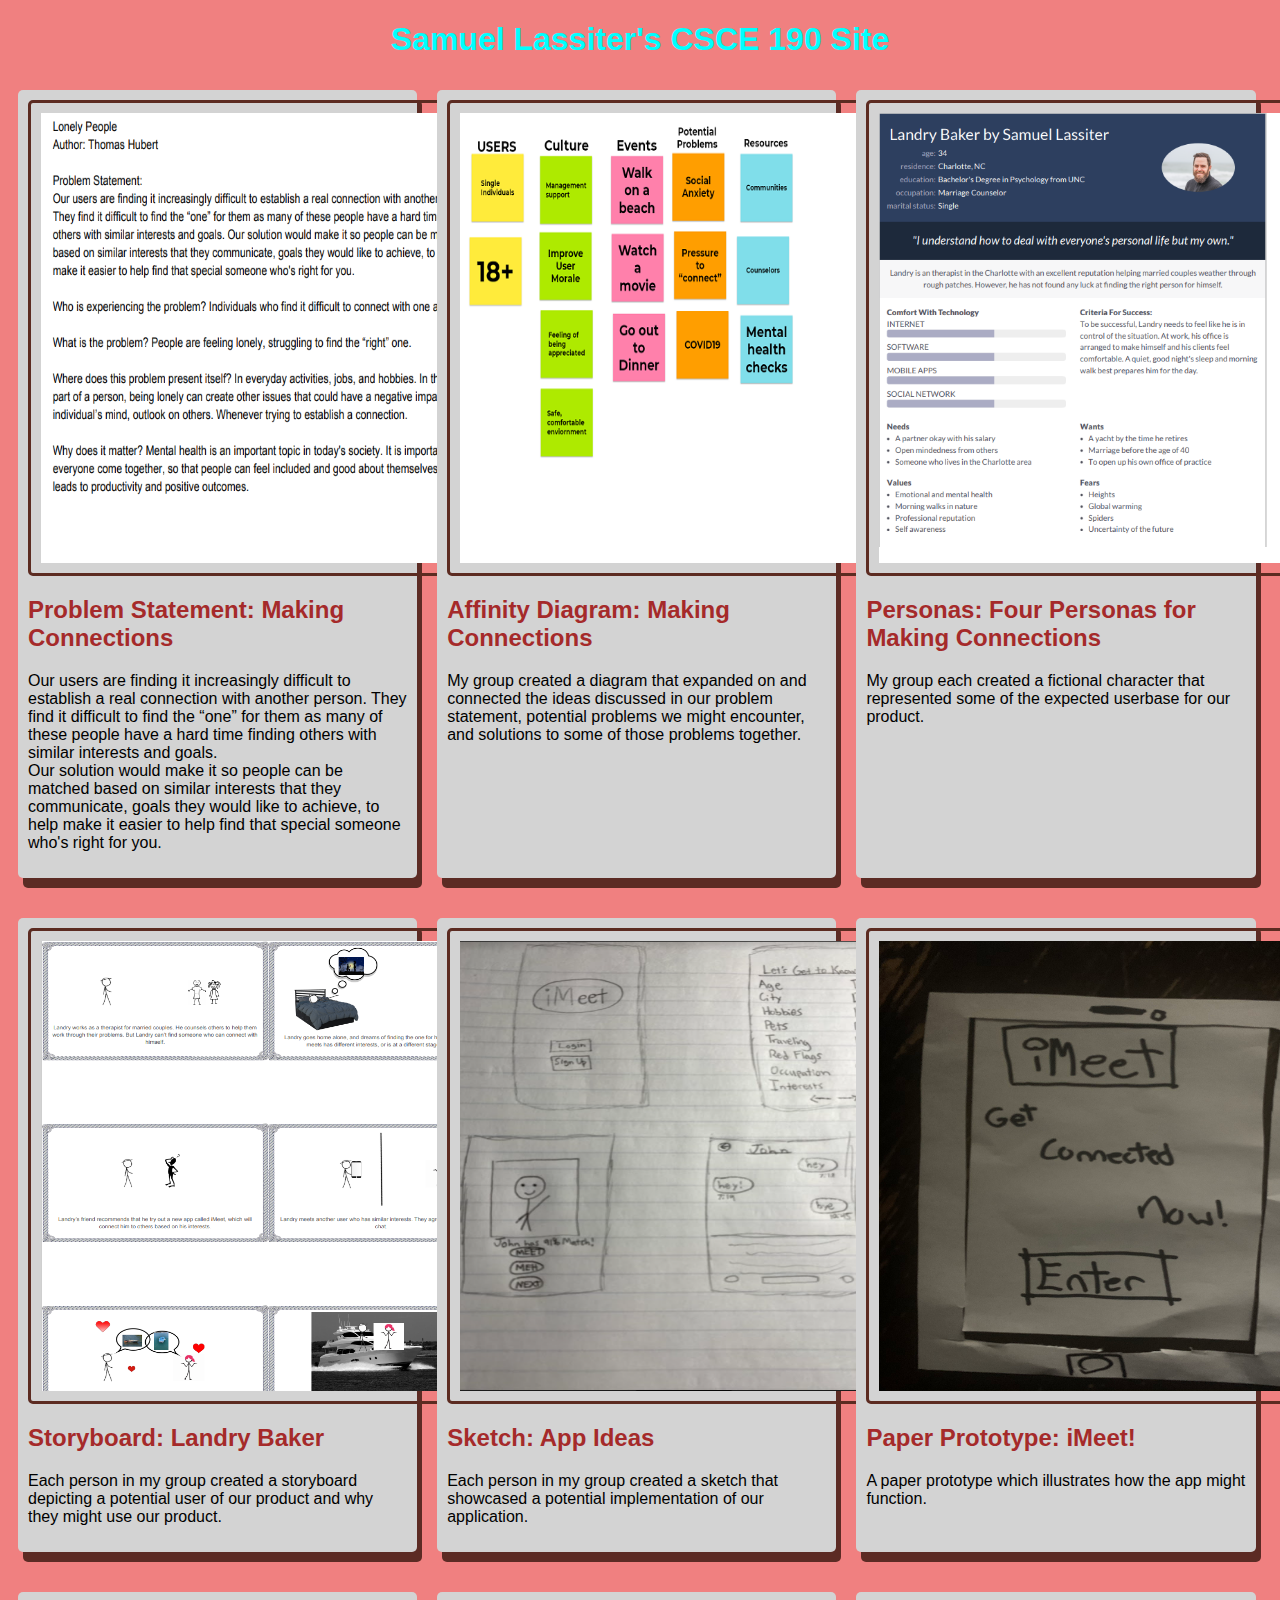
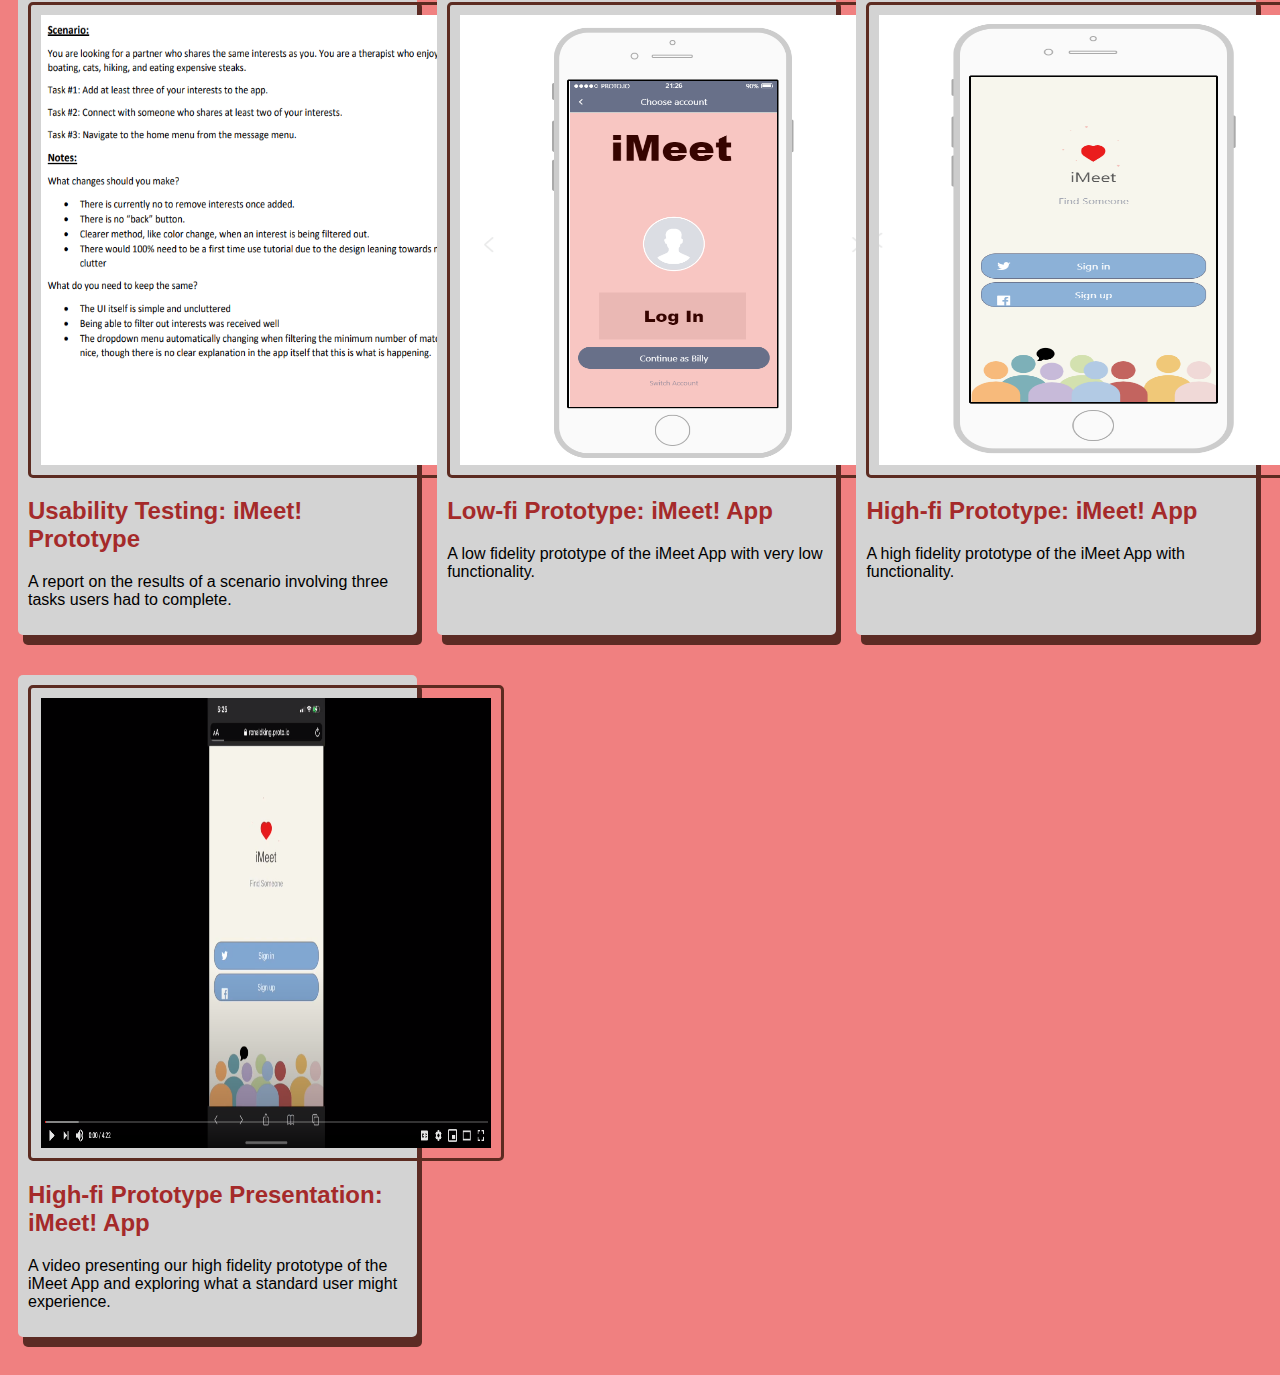
<file: index.html>
<!DOCTYPE html>
<html>
    <head>
        <title>CSCE 190: Samuel Lassiter</title>
        <link rel="stylesheet" href="styles.css">
    </head>

    <body>
            <h1>Samuel Lassiter's CSCE 190 Site</h1>

            <div class="assignments">

                <!-- Problem Statement Assignment-->
                <section class="assignment">

                    <a href="Files/problem-statement.pdf"><img src="Images/ProblemStatement.png"></a>
                    <section class="ass-details">
                        <a href="Files/problem-statement.pdf"><h2>Problem Statement: Making Connections</h2></a>
                        <p>
                            Our users are finding it increasingly difficult to establish a real connection with another person. 
                            They find it difficult to find the “one” for them as many of these people have a hard time finding others with similar interests and goals. 
                            <br>
                            Our solution would make it so people can be matched based on similar interests that they communicate, goals they would like to achieve, to help make
                            it easier to help find that special someone who's right for you.
                        </p>
                        
                    </section>
                </section>

                <!-- Affinity Diagram Assignment-->
                <section class="assignment">

                    <a href="Files/affinity-diagram.pdf"><img src="Images/AffinityDiagramImage.png"></a>
                    <section class="ass-details">
                        <a href="Files/affinity-diagram.pdf"><h2>Affinity Diagram: Making Connections</h2></a>
                        <p>
                            My group created a diagram that expanded on and connected the ideas discussed in our problem statement, potential problems we might encounter, and solutions to some of those problems together.
                        
                            
                        </p>
                        
                    </section>
                </section>

                <!-- Persona Assignment-->
                <section class="assignment">

                    <a href="Files/persona.pdf"><img src="Images/PersonaImage.PNG"></a>
                    <section class="ass-details">
                        <a href="Files/persona.pdf"><h2>Personas: Four Personas for Making Connections</h2></a>
                        <p>
                            My group each created a fictional character that represented some of the expected userbase for our product.  
                        
                
                        </p>
                        
                    </section>
                </section>

                <!-- Storyboard Assignment-->
                <section class="assignment">

                    <a href="Files/storyboard.pdf"><img src="Images/storyboard.PNG"></a>
                    <section class="ass-details">
                        <a href="Files/storyboard.pdf"><h2>Storyboard: Landry Baker</h2></a>
                        <p>
                            Each person in my group created a storyboard depicting a potential user of our product and why they might use our product.
                
                        </p>
                        
                    </section>
                </section>

                <!-- Sketch Assignment-->
                <section class="assignment">

                    <a href="Files/sketch.pdf"><img src="Images/sketch.PNG"></a>
                    <section class="ass-details">
                        <a href="Files/sketch.pdf"><h2>Sketch: App Ideas</h2></a>
                        <p>
                            Each person in my group created a sketch that showcased a potential implementation of our application.
                
                        </p>
                        
                    </section>
                </section>

                <!-- Paper Prototype Assignment-->
                <section class="assignment">

                    <a href="https://youtu.be/KAORRrcn92w"><img src="Images/PaperPrototype.jpg"></a>
                    <section class="ass-details">
                        <a href="https://youtu.be/KAORRrcn92w"><h2>Paper Prototype: iMeet!</h2></a>
                        <p>
                            A paper prototype which illustrates how the app might function. 
                
                        </p>
                        
                    </section>
                </section>

                <!-- Usability Testing Assignment-->
                <section class="assignment">

                    <a href="Files/usability-testing.pdf"><img src="Images/UsabilityTesting.PNG"></a>
                    <section class="ass-details">
                        <a href="Files/usability-testing.pdf"><h2>Usability Testing: iMeet! Prototype</h2></a>
                        <p>
                            A report on the results of a scenario involving three tasks users had to complete. 
                
                        </p>
                        
                    </section>
                </section>

                <!-- Low-Fi Prototype-->
                <section class="assignment">

                    <a href="Files/lowFidelityPrototype/index.html"><img src="Images/lowFidelityPrototypeImage.PNG"></a>
                    <section class="ass-details">
                        <a href="Files/lowFidelityPrototype/index.html"><h2>Low-fi Prototype: iMeet! App</h2></a>
                        <p>
                            A low fidelity prototype of the iMeet App with very low functionality.
                
                        </p>
                        
                    </section>
                </section>

                <!-- High-Fi Prototype-->
                <section class="assignment">

                    <a href="Files/highFidelityPrototype/index.html"><img src="Images/highFidelityPrototypeImage.PNG"></a>
                    <section class="ass-details">
                        <a href="Files/highFidelityPrototype/index.html"><h2>High-fi Prototype: iMeet! App</h2></a>
                        <p>
                            A high fidelity prototype of the iMeet App with functionality.
                
                        </p>
                        
                    </section>
                </section>

                <!-- Hi-Fi Prototype Presentation-->
                <section class="assignment">

                    <a href="https://www.youtube.com/watch?feature=youtu.be&v=oAy56P7EyCA&app=desktop"><img src="Images/hiFiPresentation.PNG"></a>
                    <section class="ass-details">
                        <a href="https://www.youtube.com/watch?feature=youtu.be&v=oAy56P7EyCA&app=desktop"><h2>High-fi Prototype Presentation: iMeet! App</h2></a>
                        <p>
                            A video presenting our high fidelity prototype of the iMeet App and exploring what a standard user might experience.
                
                        </p>
                        
                    </section>
                </section>

            </div>



            
    </body>
</html>
</file>
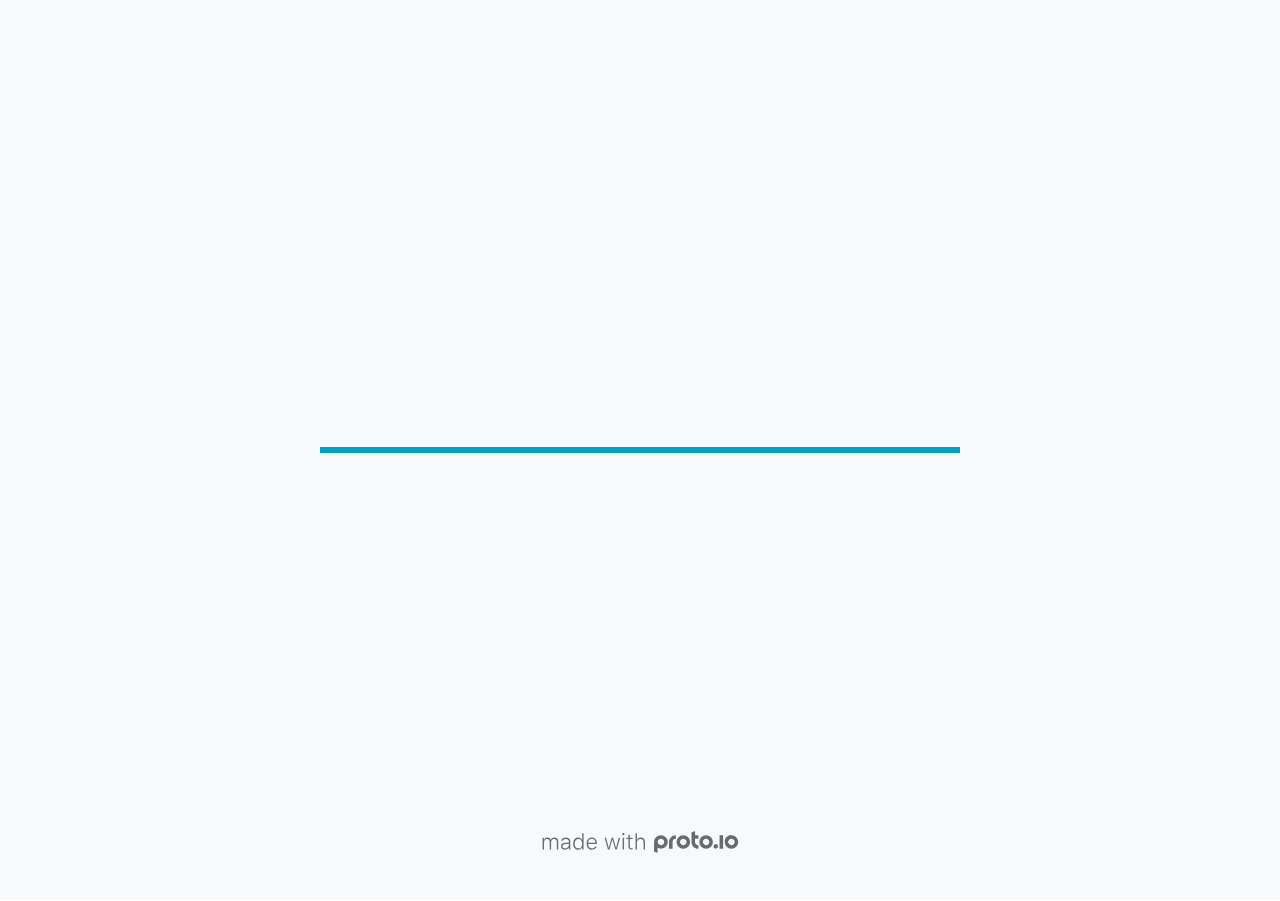
<file: Files/highFidelityPrototype/index.html>
<!DOCTYPE HTML>
	<head>

		<meta charset="utf-8">

		<title>High Fidelity Prototype - Proto.io</title>

		
			<meta name="HandheldFriendly" content="True">
			<meta name="MobileOptimized" content="375"> 

			
			
			
			<meta name="viewport" content="minimum-scale=1.00, maximum-scale=1.00, initial-scale=1.00, user-scalable=no, shrink-to-fit=no" />

			
				<meta name="apple-mobile-web-app-capable" content="yes" />
				<meta name="apple-mobile-web-app-status-bar-style" content="black-translucent" />
			

			<meta name="format-detection" content="telephone=no">


			

            
            <link rel="icon" sizes="192x192" href="./assets/branding/android-icon-hires.png">
            <link rel="icon" sizes="128x128" href="./assets/branding/android-icon.png">

            
            <link href="./assets/branding/apple-touch-icon-retina180.png" sizes="180x180" rel="apple-touch-icon">

            
            <link href="./assets/branding/apple-touch-icon-retina.png" sizes="114x114" rel="apple-touch-icon">

            
            <link href="./assets/branding/apple-touch-icon.png" sizes="57x57" rel="apple-touch-icon">

            
            <link href="./assets/branding/startup.png" media="(device-width: 320px)" rel="apple-touch-startup-image">

            
            <link href="./assets/branding/startup-retina.png" media="(device-width: 320px) and (device-height: 480px) and (-webkit-device-pixel-ratio: 2)" rel="apple-touch-startup-image">

            
            <link href="./assets/branding/startup-568.png" media="(device-width: 320px) and (device-height: 568px) and (-webkit-device-pixel-ratio: 2)" rel="apple-touch-startup-image">

            
            <link href="./assets/branding/startup-retina-6.png" media="(device-width: 375px) and (device-height: 667px) and (orientation: portrait) and (-webkit-device-pixel-ratio: 2)" rel="apple-touch-startup-image">

            
            <link href="./assets/branding/startup-retina-6plus.png" media="(device-width: 414px) and (device-height: 736px) and (orientation: portrait) and (-webkit-device-pixel-ratio: 3)" rel="apple-touch-startup-image">

            
            <link href="./assets/branding/startup-retina-6plus-landscape.png" media="(device-width: 414px) and (device-height: 736px) and (orientation: landscape) and (-webkit-device-pixel-ratio: 3)" rel="apple-touch-startup-image">

            
            <link href="./assets/branding/startup-ipad.png" media="(device-width: 768px) and (orientation: portrait)" rel="apple-touch-startup-image">

            
            <link href="./assets/branding/startup-ipad-landscape.png" media="(device-width: 768px) and (orientation: landscape)" rel="apple-touch-startup-image">

            
            <link href="./assets/branding/startup-ipad-retina.png" media="(device-width: 768px) and (orientation: portrait) and (-webkit-device-pixel-ratio: 2)" rel="apple-touch-startup-image">

            
            <link href="./assets/branding/startup-ipad-landscape-retina.png" media="(device-width: 768px) and (orientation: landscape) and (-webkit-device-pixel-ratio: 2)" rel="apple-touch-startup-image">

            
            <link href="./assets/branding/startup-ipad-pro.png" media="(device-width: 1024px) and (orientation: portrait) and (-webkit-device-pixel-ratio: 2)" rel="apple-touch-startup-image">

            
            <link href="./assets/branding/startup-ipad-pro-landscape.png" media="(device-width: 1024px) and (orientation: landscape) and (-webkit-device-pixel-ratio: 2)" rel="apple-touch-startup-image">

			<meta http-equiv="cleartype" content="on"> 


			 
		    <script type="text/javascript" src="./scripts/plugins/jquery/jquery.js"></script>

			
				<link rel="stylesheet" href="./stylesheets/player-export.css" />
				<script type="text/javascript" src="./scripts/player-export.js"></script>
			

			
			<script type="text/javascript" src="./libraries/common/components.js"></script> 
			<link type="text/css" rel="Stylesheet" href="./libraries/common/components.1.00.css" /> 

			
					<script type="text/javascript" src="./libraries/ios7/components.js"></script> 
					<link type="text/css" rel="Stylesheet" href="./libraries/ios7/components.1.00.css" /> 
				
					<script type="text/javascript" src="./libraries/ios9/components.js"></script> 
					<link type="text/css" rel="Stylesheet" href="./libraries/ios9/components.1.00.css" /> 
				
				<script type="text/javascript" src="./data/data.js"></script> 
			
					<script type="text/javascript" src="./scripts/plugins/lottie/lottie.min.js"></script> 
					<script type="text/javascript" src="./bodymovin/bodymovinAnimations.js"></script> 

		<style>
			body { width: 375px; height: 667px; }
			.landscape, .landscape .prx-page { min-height: 375px; }
			.portrait, .portrait .prx-page { min-height: 667px; }
		</style>

		<script type="text/javascript">

			prx.ver = '6.6.60.0';
			prx.url.account = 'https://ronaldking.proto.io';
			prx.url.staticassets = 'https://gal.proto.io';
			prx.url.devices = 'https://dteyv52hbg2at.cloudfront.net/devices';
			prx.url.static = 'https://dteyv52hbg2at.cloudfront.net';
			prx.url.siteurl = 'proto.io';
			prx.url.crossmsg = 'https://ronaldking.proto.io';

			prx.nodejsassetsserver = {};
			prx.nodejsassetsserver.host = ".proto.io";
			prx.nodejsassetsserver.subdomainprefix = "https://at";
			prx.nodejsassetsserver.maxsubdomains = "20";

			prx.device_library = 'ios9';
			prx.devices[prx.device] = {
				name: prx.device
				,defaultOrientation: 'portrait'
				,portrait_applies: 1 //new
				,portrait: [375,667]
				,landscape_applies: 1 //new
				,landscape: [667,375]
				,allow_orientation_change: 1 //new
				,statusbar_skin: 'default' // new
				,statusbarheightportrait: 0
				,statusbarheightlandscape: 0
				,navigationbar_skin: 'default' //new
				,navigationbarheightportrait: 0
				,navigationbarheightlandscape: 0
				,normalportrait: [375,667]
				,normallandscape: [667,375]
				,device_s3bucket: 'd4ef61c1-1c68-4222-8ad5-0b8391e1843b'
				,dpr: '1.00'
				,deviceType: "default"
                ,showiPhoneXNotch: false
                ,hasCustomSkinNotch: false
				,appleWatchRoundedCorners: false
				,scrollType: "default"
				,initialscale: 1.00
				,targetdensitydpi: "device-dpi"
			}

			prx.projectsettings.id = '0fd90edb-7f02-48e8-95a8-f4cf18ca176d';
			prx.projectsettings.s3b = 'ronaldking-1096188-proto';
			prx.projectsettings.account = 'ronaldking';
			prx.projectsettings.statusbar = '0'; 
			prx.projectsettings.statusbarapplies = '0';
			prx.projectsettings.navigationbar = '0';
			prx.projectsettings.navigationbarapplies = '0';
			prx.projectsettings.initialpageid = -1;
			
			
			prx.projectsettings.flashactions = 1;
			prx.projectsettings.gatrackingcode = '';

			prx.export2html = '1' == true;
			prx.mobPlayer = 0;

			prx.user.country = 'US';

			prx.s3Links = []; 
			var sLinkedAssets = [];
			

			prx.csrf_token = '0C9F4046B6F6182AB71FCE5A90556DF5C0FA5ED7339C71517E99D5186915B540';

            

            
                            prx.assetsAccessToken = "eyJ0eXAiOiJKV1QiLCJhbGciOiJIUzI1NiJ9.eyJkIjp7InVpZCI6Ii0xIiwicHJvamVjdF9pZCI6IjBmZDkwZWRiLTdmMDItNDhlOC05NWE4LWY0Y2YxOGNhMTc2ZCJ9LCJ2IjowLCJleHAiOjE2MDYyNzk1MzQsImlhdCI6MTYwNjA5OTUzNH0.Cl2cg8ALnkUCS_q1feNIsCo_cmojYKLtFsL-qV-IAr4";

			prx.iniPlayer.iniPreLoad();

		</script>
	</head>

	

			<body class="player device-cursor-touch mobile-device-true " " id="mbd" >

				
				<div id="window-wrapper">
					<div id="dragarea"></div>
					<div id="statusbar"></div>
					<div id="underlay" style=""></div>

					<div class="prx-page" data-role="page" id="p-1" data-id="1"></div>
					
								<div class="prx-page" data-role="page" id="p-2" data-id="2"></div>
							
								<div class="prx-page" data-role="page" id="p-3" data-id="3"></div>
							
								<div class="prx-page" data-role="page" id="p-5" data-id="5"></div>
							
								<div class="prx-page" data-role="page" id="p-7" data-id="7"></div>
							
								<div class="prx-page" data-role="page" id="p-8" data-id="8"></div>
							
					<div id="navigationbar"></div>
					<div id="overlay"></div>
					<div id="trash"></div>
					<div id="quick-audios"></div>
				</div>

				 
			<div id="loader-wrapper">
				
				<div class="progress">
					<div class="progress-bar"></div>
				</div>
				<div id="poweredby"></div>
			</div>
			


			</body>
		

</html>
</file>
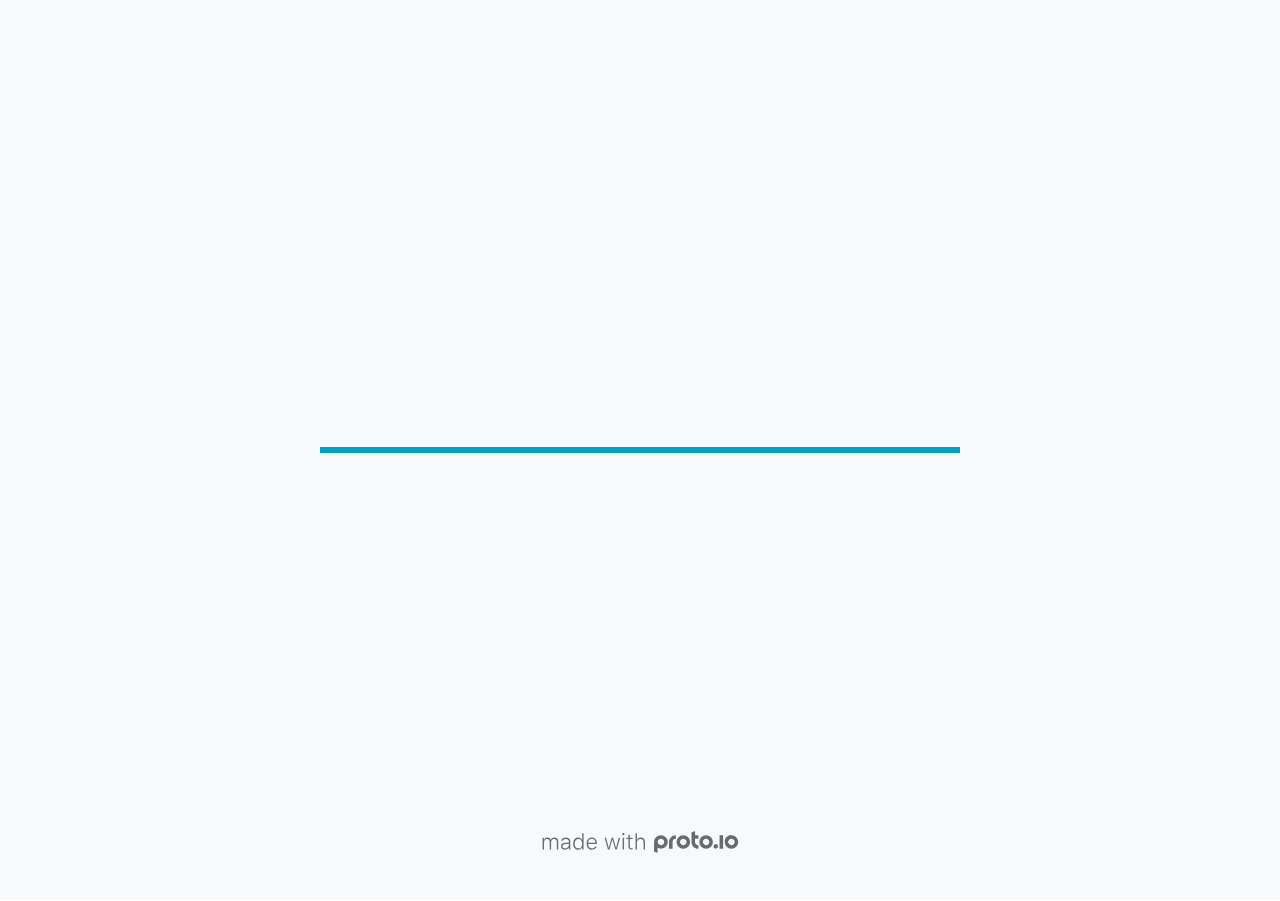
<file: Files/lowFidelityPrototype/index.html>
<!DOCTYPE HTML>
	<head>

		<meta charset="utf-8">

		<title>Low Fidelity Prototype - Proto.io</title>

		
			<meta name="HandheldFriendly" content="True">
			<meta name="MobileOptimized" content="375"> 

			
			
			
			<meta name="viewport" content="minimum-scale=1.00, maximum-scale=1.00, initial-scale=1.00, user-scalable=no, shrink-to-fit=no" />

			
				<meta name="apple-mobile-web-app-capable" content="yes" />
				<meta name="apple-mobile-web-app-status-bar-style" content="black-translucent" />
			

			<meta name="format-detection" content="telephone=no">


			

            
            <link rel="icon" sizes="192x192" href="./assets/branding/android-icon-hires.png">
            <link rel="icon" sizes="128x128" href="./assets/branding/android-icon.png">

            
            <link href="./assets/branding/apple-touch-icon-retina180.png" sizes="180x180" rel="apple-touch-icon">

            
            <link href="./assets/branding/apple-touch-icon-retina.png" sizes="114x114" rel="apple-touch-icon">

            
            <link href="./assets/branding/apple-touch-icon.png" sizes="57x57" rel="apple-touch-icon">

            
            <link href="./assets/branding/startup.png" media="(device-width: 320px)" rel="apple-touch-startup-image">

            
            <link href="./assets/branding/startup-retina.png" media="(device-width: 320px) and (device-height: 480px) and (-webkit-device-pixel-ratio: 2)" rel="apple-touch-startup-image">

            
            <link href="./assets/branding/startup-568.png" media="(device-width: 320px) and (device-height: 568px) and (-webkit-device-pixel-ratio: 2)" rel="apple-touch-startup-image">

            
            <link href="./assets/branding/startup-retina-6.png" media="(device-width: 375px) and (device-height: 667px) and (orientation: portrait) and (-webkit-device-pixel-ratio: 2)" rel="apple-touch-startup-image">

            
            <link href="./assets/branding/startup-retina-6plus.png" media="(device-width: 414px) and (device-height: 736px) and (orientation: portrait) and (-webkit-device-pixel-ratio: 3)" rel="apple-touch-startup-image">

            
            <link href="./assets/branding/startup-retina-6plus-landscape.png" media="(device-width: 414px) and (device-height: 736px) and (orientation: landscape) and (-webkit-device-pixel-ratio: 3)" rel="apple-touch-startup-image">

            
            <link href="./assets/branding/startup-ipad.png" media="(device-width: 768px) and (orientation: portrait)" rel="apple-touch-startup-image">

            
            <link href="./assets/branding/startup-ipad-landscape.png" media="(device-width: 768px) and (orientation: landscape)" rel="apple-touch-startup-image">

            
            <link href="./assets/branding/startup-ipad-retina.png" media="(device-width: 768px) and (orientation: portrait) and (-webkit-device-pixel-ratio: 2)" rel="apple-touch-startup-image">

            
            <link href="./assets/branding/startup-ipad-landscape-retina.png" media="(device-width: 768px) and (orientation: landscape) and (-webkit-device-pixel-ratio: 2)" rel="apple-touch-startup-image">

            
            <link href="./assets/branding/startup-ipad-pro.png" media="(device-width: 1024px) and (orientation: portrait) and (-webkit-device-pixel-ratio: 2)" rel="apple-touch-startup-image">

            
            <link href="./assets/branding/startup-ipad-pro-landscape.png" media="(device-width: 1024px) and (orientation: landscape) and (-webkit-device-pixel-ratio: 2)" rel="apple-touch-startup-image">

			<meta http-equiv="cleartype" content="on"> 


			 
		    <script type="text/javascript" src="./scripts/plugins/jquery/jquery.js"></script>

			
				<link rel="stylesheet" href="./stylesheets/player-export.css" />
				<script type="text/javascript" src="./scripts/player-export.js"></script>
			

			
			<script type="text/javascript" src="./libraries/common/components.js"></script> 
			<link type="text/css" rel="Stylesheet" href="./libraries/common/components.1.00.css" /> 

			
					<script type="text/javascript" src="./libraries/ios7/components.js"></script> 
					<link type="text/css" rel="Stylesheet" href="./libraries/ios7/components.1.00.css" /> 
				
					<script type="text/javascript" src="./libraries/ios9/components.js"></script> 
					<link type="text/css" rel="Stylesheet" href="./libraries/ios9/components.1.00.css" /> 
				
				<script type="text/javascript" src="./data/data.js"></script> 
			

		<style>
			body { width: 375px; height: 667px; }
			.landscape, .landscape .prx-page { min-height: 375px; }
			.portrait, .portrait .prx-page { min-height: 667px; }
		</style>

		<script type="text/javascript">

			prx.ver = '6.6.59.0';
			prx.url.account = 'https://ronaldking.proto.io';
			prx.url.staticassets = 'https://gal.proto.io';
			prx.url.devices = 'https://dteyv52hbg2at.cloudfront.net/devices';
			prx.url.static = 'https://dteyv52hbg2at.cloudfront.net';
			prx.url.siteurl = 'proto.io';
			prx.url.crossmsg = 'https://ronaldking.proto.io';

			prx.nodejsassetsserver = {};
			prx.nodejsassetsserver.host = ".proto.io";
			prx.nodejsassetsserver.subdomainprefix = "https://at";
			prx.nodejsassetsserver.maxsubdomains = "20";

			prx.device_library = 'ios9';
			prx.devices[prx.device] = {
				name: prx.device
				,defaultOrientation: 'portrait'
				,portrait_applies: 1 //new
				,portrait: [375,667]
				,landscape_applies: 1 //new
				,landscape: [667,375]
				,allow_orientation_change: 1 //new
				,statusbar_skin: 'default' // new
				,statusbarheightportrait: 0
				,statusbarheightlandscape: 0
				,navigationbar_skin: 'default' //new
				,navigationbarheightportrait: 0
				,navigationbarheightlandscape: 0
				,normalportrait: [375,667]
				,normallandscape: [667,375]
				,device_s3bucket: 'd4ef61c1-1c68-4222-8ad5-0b8391e1843b'
				,dpr: '1.00'
				,deviceType: "default"
                ,showiPhoneXNotch: false
                ,hasCustomSkinNotch: false
				,appleWatchRoundedCorners: false
				,scrollType: "default"
				,initialscale: 1.00
				,targetdensitydpi: "device-dpi"
			}

			prx.projectsettings.id = '61c97168-b630-44b0-b0d2-661c2ed8d545';
			prx.projectsettings.s3b = 'ronaldking-1096188-proto';
			prx.projectsettings.account = 'ronaldking';
			prx.projectsettings.statusbar = '0'; 
			prx.projectsettings.statusbarapplies = '0';
			prx.projectsettings.navigationbar = '0';
			prx.projectsettings.navigationbarapplies = '0';
			prx.projectsettings.initialpageid = -1;
			
			
			prx.projectsettings.flashactions = 1;
			prx.projectsettings.gatrackingcode = '';

			prx.export2html = '1' == true;
			prx.mobPlayer = 0;

			prx.user.country = 'US';

			prx.s3Links = []; 
			var sLinkedAssets = [];
			

			prx.csrf_token = 'A27B5C572AF3FD20E4001F96F9EB75A12A29F582C9CCEA3E5597B0157005F65E';

            

            
                            prx.assetsAccessToken = "eyJ0eXAiOiJKV1QiLCJhbGciOiJIUzI1NiJ9.eyJkIjp7InVpZCI6Ii0xIiwicHJvamVjdF9pZCI6IjYxYzk3MTY4LWI2MzAtNDRiMC1iMGQyLTY2MWMyZWQ4ZDU0NSJ9LCJ2IjowLCJleHAiOjE2MDUwNzUzMDgsImlhdCI6MTYwNDg5NTMwOH0.uBC6n2PFCLRGdeyPvxyOM-Pnlk1XgyCJ8ZHFEVnJlkA";

			prx.iniPlayer.iniPreLoad();

		</script>
	</head>

	

			<body class="player device-cursor-touch mobile-device-true " " id="mbd" >

				
				<div id="window-wrapper">
					<div id="dragarea"></div>
					<div id="statusbar"></div>
					<div id="underlay" style=""></div>

					<div class="prx-page" data-role="page" id="p-1" data-id="1"></div>
					
								<div class="prx-page" data-role="page" id="p-3" data-id="3"></div>
							
								<div class="prx-page" data-role="page" id="p-5" data-id="5"></div>
							
								<div class="prx-page" data-role="page" id="p-7" data-id="7"></div>
							
								<div class="prx-page" data-role="page" id="p-8" data-id="8"></div>
							
								<div class="prx-page" data-role="page" id="p-9" data-id="9"></div>
							
								<div class="prx-page" data-role="page" id="p-10" data-id="10"></div>
							
					<div id="navigationbar"></div>
					<div id="overlay"></div>
					<div id="trash"></div>
					<div id="quick-audios"></div>
				</div>

				 
			<div id="loader-wrapper">
				
				<div class="progress">
					<div class="progress-bar"></div>
				</div>
				<div id="poweredby"></div>
			</div>
			


			</body>
		

</html>
</file>
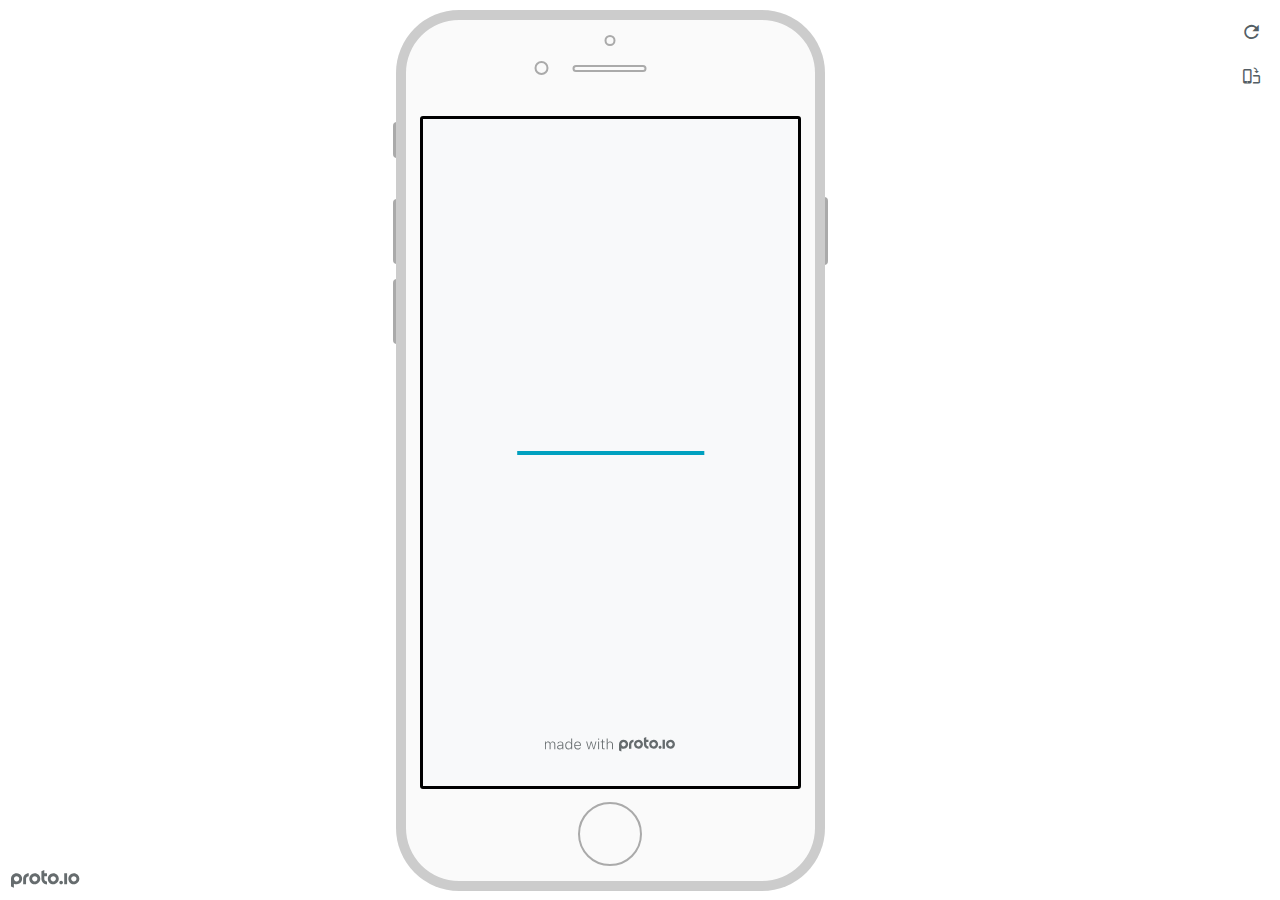
<file: Files/highFidelityPrototype/frame.html>
<!DOCTYPE HTML>
    <head>
    <meta charset="utf-8">

    <title>High Fidelity Prototype - Proto.io player</title>

    

			<link type="text/css" rel="stylesheet" href="./stylesheets/preview-export-min.css">
			<script type="text/javascript" src="./scripts/preview-export-min.js"></script>

		

    <script type="text/javascript">
        var prx = window.prx || {};
        prx.orientation = 'portrait';
        prx.orientations = {};
        prx.orientations.portrait = 1;
        prx.orientations.landscape = 1;
        prx.project = {};
        prx.project.id = '0fd90edb-7f02-48e8-95a8-f4cf18ca176d';
        prx.project.title = 'High Fidelity Prototype';
        prx.project.version = 0;
        prx.project.livepreview = 0;
        prx.project.account = "ronaldking";
        prx.activePage = {};
        prx.usercountry = "us";
        
            prx.user = false;
        
        prx.skin = 'apple-phone-iphone8-1';
        prx.ver = '6.6.60.0';
        //prx.flashactions = 1;
		prx.flashactions = 1; //we are not using the DB value anymore

        prx.nodejsassetsserver = {};
        prx.nodejsassetsserver.host = ".proto.io";
        prx.nodejsassetsserver.subdomainprefix = "https://at";
        prx.nodejsassetsserver.maxsubdomains = "20";
        prx.account = "ronaldking";
        prx.browserShowScreenshots = 'true';
        prx.url.crossmsg = 'https://ronaldking.proto.io';
        prx.playerUrl = 'https://ronaldking.proto.io/player/';
        prx.spaces = false;
        prx.csrf_token = 'ED2951E5CD05A5624625666F1A596585698E6A16CB4CD19D3A0CAF1DE7127BAD';

        
    </script>

    

</head>


<body style="background-color:#FFFFFF">

    

    <div class="page-sidebar">
        
        <div class="sidebar-action-buttons">

            
                <span class="header-action-button player-icon-reload embed-icon-reload" id="refresh-preview">
                    <span class="tooltip">Refresh preview</span>
                </span>
                
                    <span  class="header-action-button player-icon-rotate embed-icon-rotate" id="change-orientation">
                        <span class="tooltip">Change orientation</span>
                    </span>
                

        </div>

    </div>

    <div id="maincontent" class="portrait">

        <div id="shortcut-pressed-outer">
            <div id="shortcut-pressed"></div>
        </div>
        

			<div class="frame_generic">
				
				<div class="body_generic skin_apple-phone-iphone8-1 skin-wrapper skin-os-apple skin-device-phone skin-model-iphone8 skin-size-1 skin-color-white skin-orientation-portrait skin-dimensions-375-667">

					<div class="buttons top"></div>
					<div class="detail-top"></div>
					<div class="web-search"></div>
					<div class="buttons left"></div>

					<div class="body_generic_inner">
						
						<iframe id="pio-playerframe" src="index.html" scrolling="NO" style="width: 375px; height: 667px;" webkitAllowFullScreen mozallowfullscreen allowFullScreen allowvr allow="autoplay"></iframe>
						
                                <script type="text/javascript">
                                    // remove parameter from address bar immediately if no changes
                                    let url = new URL(window.location.href);
                                    url.searchParams.delete('hc');
									url.searchParams.delete('ap');
                                    window.history.replaceState({}, document.title, url.toString());
                                </script>
                            
					</div>

					<div class="buttons right"></div>
					<div class="detail-bottom"></div>
				</div>
				
			</div>
		
    </div>

    

    
            <div id="branding"></div>
        
</body>


<script type="text/javascript">
    
</script>
</html>
</file>
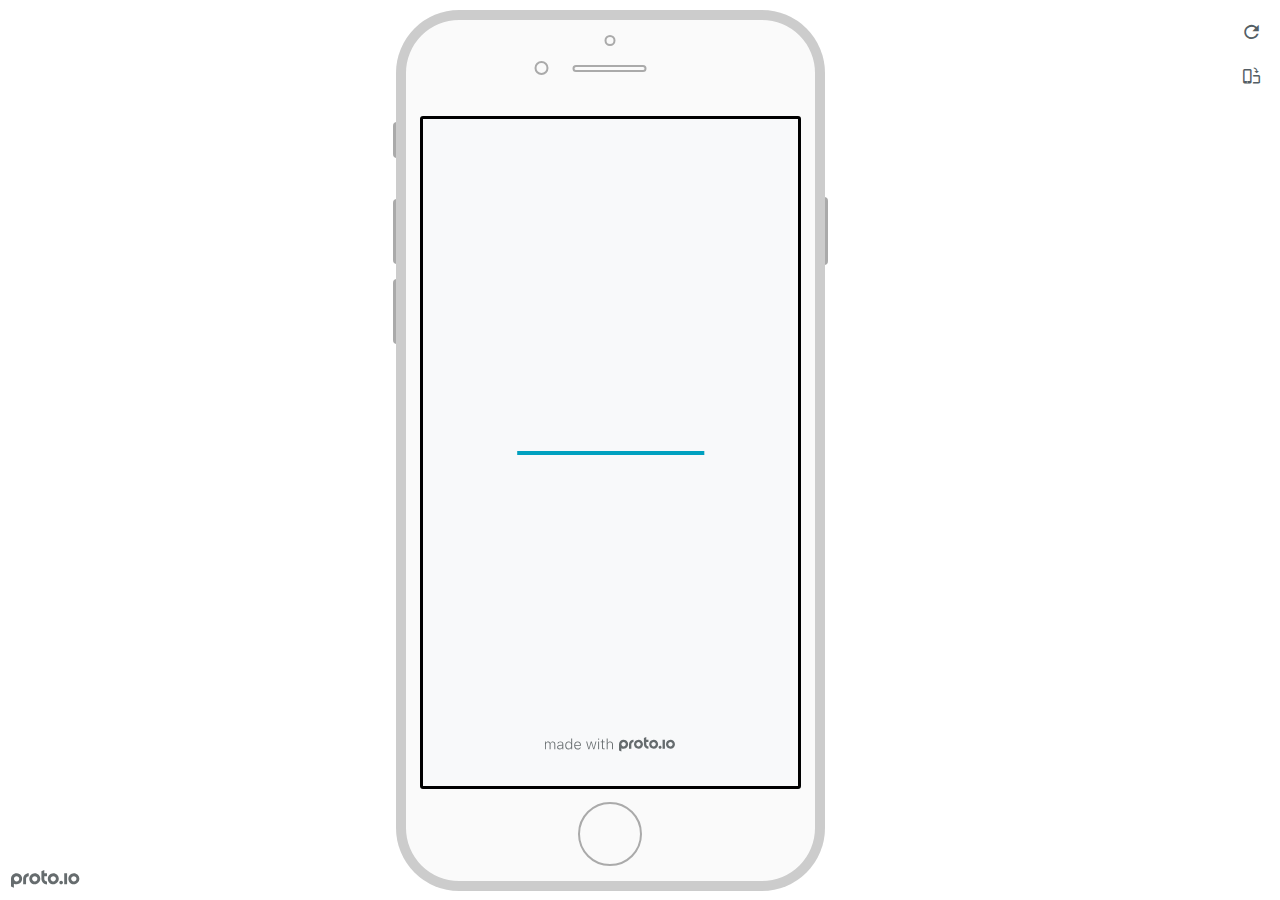
<file: Files/lowFidelityPrototype/frame.html>
<!DOCTYPE HTML>
    <head>
    <meta charset="utf-8">

    <title>Low Fidelity Prototype - Proto.io player</title>

    

			<link type="text/css" rel="stylesheet" href="./stylesheets/preview-export-min.css">
			<script type="text/javascript" src="./scripts/preview-export-min.js"></script>

		

    <script type="text/javascript">
        var prx = window.prx || {};
        prx.orientation = 'portrait';
        prx.orientations = {};
        prx.orientations.portrait = 1;
        prx.orientations.landscape = 1;
        prx.project = {};
        prx.project.id = '61c97168-b630-44b0-b0d2-661c2ed8d545';
        prx.project.title = 'Low Fidelity Prototype';
        prx.project.version = 0;
        prx.project.livepreview = 0;
        prx.project.account = "ronaldking";
        prx.activePage = {};
        prx.usercountry = "us";
        
            prx.user = false;
        
        prx.skin = 'apple-phone-iphone8-1';
        prx.ver = '6.6.59.0';
        //prx.flashactions = 1;
		prx.flashactions = 1; //we are not using the DB value anymore

        prx.nodejsassetsserver = {};
        prx.nodejsassetsserver.host = ".proto.io";
        prx.nodejsassetsserver.subdomainprefix = "https://at";
        prx.nodejsassetsserver.maxsubdomains = "20";
        prx.account = "ronaldking";
        prx.browserShowScreenshots = 'true';
        prx.url.crossmsg = 'https://ronaldking.proto.io';
        prx.playerUrl = 'https://ronaldking.proto.io/player/';
        prx.spaces = false;
        prx.csrf_token = '51865C425B441F4F888F5EA4D056D50C11BCBDC6E204314FDAEC9876799FADFC';

        
    </script>

    

</head>


<body style="background-color:#FFFFFF">

    

    <div class="page-sidebar">
        
        <div class="sidebar-action-buttons">

            
                <span class="header-action-button player-icon-reload embed-icon-reload" id="refresh-preview">
                    <span class="tooltip">Refresh preview</span>
                </span>
                
                    <span  class="header-action-button player-icon-rotate embed-icon-rotate" id="change-orientation">
                        <span class="tooltip">Change orientation</span>
                    </span>
                

        </div>

    </div>

    <div id="maincontent" class="portrait">

        <div id="shortcut-pressed-outer">
            <div id="shortcut-pressed"></div>
        </div>
        

			<div class="frame_generic">
				
				<div class="body_generic skin_apple-phone-iphone8-1 skin-wrapper skin-os-apple skin-device-phone skin-model-iphone8 skin-size-1 skin-color-white skin-orientation-portrait skin-dimensions-375-667">

					<div class="buttons top"></div>
					<div class="detail-top"></div>
					<div class="web-search"></div>
					<div class="buttons left"></div>

					<div class="body_generic_inner">
						
						<iframe id="pio-playerframe" src="index.html" scrolling="NO" style="width: 375px; height: 667px;" webkitAllowFullScreen mozallowfullscreen allowFullScreen allowvr allow="autoplay"></iframe>
						
                                <script type="text/javascript">
                                    // remove parameter from address bar immediately if no changes
                                    let url = new URL(window.location.href);
                                    url.searchParams.delete('hc');
									url.searchParams.delete('ap');
                                    window.history.replaceState({}, document.title, url.toString());
                                </script>
                            
					</div>

					<div class="buttons right"></div>
					<div class="detail-bottom"></div>
				</div>
				
			</div>
		
    </div>

    

    
            <div id="branding"></div>
        
</body>


<script type="text/javascript">
    
</script>
</html>
</file>
<file: styles.css>
body{
    background: lightcoral; 
    font-family: Arial, Helvetica, sans-serif;
}


.assignments{
    display:flex;
    flex-wrap:wrap;

}

.assignment {
    width: 30%;
    padding: 10px;
    background: lightgrey;
    margin: 10px;
    margin-bottom: 30px;
    border-radius: 5px;
    box-shadow: 5px 10px #5C2B24;

}

.assignment img {
    width: 450px;
    height: 450px;
    padding: 10px;
    margin-right: 20px;
    border: solid #5C2B21;
    border-radius: 5px;
    display:block;
    margin:auto;
}

h1{
    color: cyan;
    text-align: center;
}

a {
    text-decoration: none;
}

.assignment a {
    color: brown;
}
</file>
<file: Files/highFidelityPrototype/stylesheets/player-export.css>
/*!
 * 
 *                                                                       
 *                              ::;;;;                                   
 *    ::,,,,::    ::,,  ,,,,::::::11ii::,,::,,,,::      ::::,,::,,,,::   
 *  ,,111111ii,,::1111::111111ii::111111::111111ii,,    ii11,,ii111111,, 
 *  11ii::;;11;;ii11::iiii::;;11;;11ii::ii11::::11ii    ii11;;11;;::ii11 
 *  11;;  ::11ii11;;::11ii  ::11ii11ii,,iiii..  iiii    ii11;;11::  ;;11 
 *  1111;;ii11;;11;;,,ii11::ii11;;ii11;;;;11;;;;11;;;;;;ii11::11ii;;11ii 
 *  11111111;;::11;;  ::ii1111;;  ::ii11::ii1111ii::11ii;;11,,;;1111ii:: 
 *  11;;,,::  ,,::,,      ::,,        ::::  ::::    ,,,,::::    ::,,     
 *  ;;;;                                                                 
 *                                                                       
 *  Build: 11/11/2020, 10:54:08 AM
 */

/*!
 * Waves v0.5.5
 * http://fian.my.id/Waves
 *
 * Copyright 2014 Alfiana E. Sibuea and other contributors
 * Released under the MIT license
 * https://github.com/fians/Waves/blob/master/LICENSE
 */.mask-inner{position:relative;background-size:100% 100%;background-repeat:no-repeat}.mask-inner .mask-inner{transform:none!important}.mask-border .mborder,.mask-filter{height:100%;width:100%}.mask-border .mborder{border:1px solid hsla(0,0%,100%,.8);position:absolute;pointer-events:none}.mask-border .area-border{border:1px solid #00a1c0;left:0;top:0;position:absolute;transform-origin:0 0;box-sizing:border-box}.mask-border .mask-radius{width:100%;height:100%;overflow:hidden;position:absolute}.mask-border .mask-radius .mask-radius-border{position:relative;width:100%;height:100%;border:1px solid hsla(0,0%,100%,.8)}.mask-border.hide-handles .prx-resizable-handle{opacity:0;pointer-events:none!important}.mask-border.hide-handles .area-border{border:1px dashed #b4bcbf}.mask-wrapper{overflow:hidden;height:100%;pointer-events:none}.mask-wrapper.borderPos-inside{box-sizing:border-box}.mask-wrapper.borderPos-outside{width:100%;height:100%}.mask-wrapper.borderPos-outside .mask-inner{box-sizing:content-box}.mask-edit-mode-handles{pointer-events:none}.mask-edit-mode-handles.hide-handles .prx-resizable-handle,.mask-edit-mode-handles.hide-handles .prx-rotate-handle{opacity:0;pointer-events:none!important}.mask-edit-mode-handles.hide-handles .xborder{border-color:#b4bcbf!important}abbr,address,article,aside,audio,b,blockquote,body,caption,cite,code,dd,del,dfn,div,dl,dt,em,fieldset,figure,footer,form,h1,h2,h3,h4,h5,h6,header,hgroup,html,i,iframe,img,ins,kbd,label,legend,li,mark,menu,nav,object,ol,p,pre,q,samp,section,small,span,strong,sub,sup,table,tbody,td,tfoot,th,thead,time,tr,ul,var,video{margin:0;padding:0;border:0;outline:0;font-size:100%;background:transparent}article,aside,details,figcaption,figure,footer,header,hgroup,nav,section{display:block}audio,canvas,video{display:inline-block;*display:inline;*zoom:1}[hidden],audio:not([controls]){display:none}html{font-size:100%;-webkit-text-size-adjust:100%;-ms-text-size-adjust:100%}body{margin:0;font-size:13px}body,button,input,select,textarea{font-family:sans-serif;color:#222}a{color:#00e}a:visited{color:#551a8b}a:hover{color:#06e}a:focus{outline:thin dotted}a:active,a:hover{outline:0}abbr[title]{border-bottom:1px dotted}b,strong{font-weight:700}blockquote{margin:1em 40px}dfn{font-style:italic}hr{display:block;height:1px;border:0;border-top:1px solid #ccc;margin:1em 0;padding:0}ins{background:#ff9;text-decoration:none}ins,mark{color:#000}mark{background:#ff0;font-style:italic;font-weight:700}code,kbd,pre,samp{font-family:monospace,serif;_font-family:courier new,monospace;font-size:1em}pre{white-space:pre;white-space:pre-wrap;word-wrap:break-word}q{quotes:none}q:after,q:before{content:"";content:none}small{font-size:85%}sub,sup{font-size:75%;line-height:0;position:relative;vertical-align:baseline}sup{top:-.5em}sub{bottom:-.25em}ol,ul{margin:1em 0;padding:0 0 0 40px}dd{margin:0 0 0 40px}nav ol,nav ul{list-style:none;list-style-image:none;margin:0;padding:0}img{border:0;-ms-interpolation-mode:bicubic}svg:not(:root){overflow:hidden}figure,form{margin:0}fieldset{margin:0}fieldset,legend{border:0;padding:0}legend{*margin-left:-7px}button,input,select,textarea{font-size:100%;margin:0;vertical-align:baseline;*vertical-align:middle}button,input{line-height:normal;*overflow:visible}table button,table input{*overflow:auto}[role=button],button,input[type=button],input[type=reset],input[type=submit]{-webkit-appearance:button}input[type=checkbox],input[type=radio]{box-sizing:border-box;padding:0}input[type=search]{-webkit-appearance:textfield;-moz-box-sizing:content-box;-webkit-box-sizing:content-box;box-sizing:content-box}input[type=search]::-webkit-search-decoration{-webkit-appearance:none}button::-moz-focus-inner{border:0;padding:0}textarea{overflow:auto;vertical-align:top;resize:vertical}input:invalid,textarea:invalid{background-color:#f0dddd}table{border-collapse:collapse;border-spacing:0}td{vertical-align:top}.nocallout{-webkit-touch-callout:none}textarea[contenteditable]{-webkit-appearance:none}.gifhidden{position:absolute;left:-100%}.ir{display:block;border:0;text-indent:-999em;overflow:hidden;background-color:transparent;background-repeat:no-repeat;text-align:left;direction:ltr}.ir br{display:none}.hidden{display:none!important;visibility:hidden}.visuallyhidden{border:0;clip:rect(0 0 0 0);height:1px;margin:-1px;overflow:hidden;padding:0;position:absolute;width:1px}.visuallyhidden.focusable:active,.visuallyhidden.focusable:focus{clip:auto;height:auto;margin:0;overflow:visible;position:static;width:auto}.invisible{visibility:hidden}.clearfix:after,.clearfix:before{content:"";display:table}.clearfix:after{clear:both}.clearfix{*zoom:1}@media print{*{background:transparent!important;color:#000!important;text-shadow:none!important;filter:none!important;-ms-filter:none!important}a,a:visited{text-decoration:underline}a[href]:after{content:" (" attr(href) ")"}abbr[title]:after{content:" (" attr(title) ")"}.ir a:after,a[href^="#"]:after,a[href^="javascript:"]:after{content:""}blockquote,pre{border:1px solid #999;page-break-inside:avoid}thead{display:table-header-group}img,tr{page-break-inside:avoid}img{max-width:100%!important}@page{margin:.5cm}h2,h3,p{orphans:3;widows:3}h2,h3{page-break-after:avoid}}#eval-iframe{display:none}body{-webkit-appearance:none;-webkit-box-flex:1;-webkit-touch-callout:none;-webkit-tap-highlight-color:rgba(0,0,0,0)}*{-webkit-user-select:none;-khtml-user-select:none;-moz-user-select:-moz-none;-o-user-select:none;user-select:none}input,textarea{-webkit-user-select:text;-khtml-user-select:text;-moz-user-select:text;-o-user-select:text;user-select:text}#dragarea{font-family:Helvetica,Arial,sans-serif;text-align:left}.text{height:95%;overflow:auto}.wrap{overflow:hidden}.pos,.spos{position:absolute}.action-highlight{position:absolute;top:0;left:0;height:100%;width:100%;background:rgba(255,255,0,.5);background:rgba(64,208,255,.3);opacity:0;pointer-events:none;-webkit-transition:opacity .2s ease-in;transition:opacity .2s ease-in;border:2px solid #40c8f4;padding:3px;box-sizing:border-box}.action-highlight-simple-visible,.action-highlight-visible{opacity:1}#appModeNote{background-color:#333;border-top:5px solid #000;bottom:0;color:#f0f0f0;display:none;font-family:helvetica;left:0;padding:10px 0;position:fixed;text-align:center;width:100%}#appModeNote em{display:block;font-size:20px;font-weight:700;line-height:26px}#appModeNote span{display:block;font-size:14px;line-height:20px}.hidden{display:none}.prx-page.loadedFrom{display:block}.prx-page.loadedTo{z-index:999999}.prx-page.loadedTo-1{z-index:10000000}.prx-page.loadedTo-2{z-index:10000001}.prx-page.loadedTo-3{z-index:10000002}.prx-page.loadedTo-4{z-index:10000003}.prx-page.loadedTo-5{z-index:10000004}.prx-page.loadedTo-6{z-index:10000005}.prx-page.loadedTo-7{z-index:10000006}.prx-page.loadedTo-8{z-index:10000007}.prx-page.loadedTo-9{z-index:10000008}.prx-page.loadedTo-10{z-index:10000009}.prx-page.loadedTo-11{z-index:10000010}.prx-page.loadedTo-12{z-index:10000011}.prx-page.loadedTo-13{z-index:10000012}.prx-page.loadedTo-14{z-index:10000013}.prx-page.loadedTo-15{z-index:10000014}.prx-page.loadedTo-16{z-index:10000015}.prx-page.loadedTo-17{z-index:10000016}.prx-page.loadedTo-18{z-index:10000017}.prx-page.loadedTo-19{z-index:10000018}.prx-page.loadedTo-20{z-index:10000019}.prx-page.loadedTo-21{z-index:10000020}.prx-page.loadedTo-22{z-index:10000021}.prx-page.loadedTo-23{z-index:10000022}.prx-page.loadedTo-24{z-index:10000023}.prx-page.loadedTo-25{z-index:10000024}.prx-page.loadedTo-26{z-index:10000025}.prx-page.loadedTo-27{z-index:10000026}.prx-page.loadedTo-28{z-index:10000027}.prx-page.loadedTo-29{z-index:10000028}.prx-page.loadedTo-30{z-index:10000029}#navigationbar,#statusbar{background:transparent 0 0;display:block;width:100%;border:0;top:0;position:fixed;z-index:1}#loader-wrapper{background:#f8f9fa;height:100%;left:0;position:fixed;top:0;width:100%;z-index:99999;font-size:11px}#loader-wrapper .progress{position:absolute;top:50%;left:50%;transform:translate(-50%,-50%);-ms-transform:translate(-50%,-50%);-webkit-transform:translate(-50%,-50%);width:50%;height:4px;background-color:#ddd}#loader-wrapper .progress-bar{position:relative;width:0;height:4px;-webkit-transition:.4s linear;-moz-transition:.4s linear;-o-transition:.4s linear;transition:.4s linear;-webkit-transition-property:width,background-color;-moz-transition-property:width,background-color;-o-transition-property:width,background-color;transition-property:width,background-color}#loader-wrapper .progress-bar:before,.progress-bar:after{content:"";position:absolute;top:0;left:0;right:0}#loader-wrapper .progress-bar:before{bottom:0;background-color:#ddd}#loader-wrapper .progress-bar:after{z-index:2;bottom:0;background:#00a1c0}#loader-wrapper #app-icon{position:absolute;top:50%;left:50%;transform:translate(-50%,-150%);-ms-transform:translate(-50%,-150%);-webkit-transform:translate(-50%,-150%);width:114px;height:114px}#loader-wrapper #poweredby{position:absolute;bottom:5%;left:50%;transform:translate(-50%);-ms-transform:translate(-50%);-webkit-transform:translate(-50%);width:100%;height:16px;background-image:url(/images/player/player-logo.svg);background-repeat:no-repeat;background-position:top;background-size:auto 200%;z-index:99999}body{-moz-transition:opacity .3s linear;-o-transition:opacity .3s linear;-webkit-transition:opacity .3s linear;transition:opacity .3s linear}.reloading{background:#fff!important;opacity:0}@media (min-width:481px) and (max-width:1079px){#loader-wrapper .progress,#loader-wrapper .progress-bar{height:4px}}@media (min-width:1080px){#loader-wrapper #poweredby{height:24px}#loader-wrapper .progress,#loader-wrapper .progress-bar{height:6px}}@media (width:1280px) and (height:768px){#loader-wrapper .progress,#loader-wrapper .progress-bar{height:2px}}.pointer-events-none{pointer-events:none!important}body .prx-page{-webkit-trans1form:translate3d(0,0,0)}.prx-page .type-symbol .box{-w1ebkit-transform:translateZ(0)}html{background:transparent}body{background:#fff;overflow:hidden}body.mobile-device-true *{-webkit-text-size-adjust:100%}body.mobile-device-false *{-webkit-text-size-adjust:initial}#window-wrapper{width:100%;height:100%;overflow:hidden;position:relative}#dragarea{background:transparent;display:none}#overlay,#quick-audios,#trash,#underlay{position:absolute;top:0;left:0}#quick-audios,#trash{display:none}.visible{display:block!important}.iScrollHorizontalScrollbar,.iScrollVerticalScrollbar{z-index:auto!important}.overlay{position:fixed;left:0;right:0;bottom:0;top:0}.ui-mobile-viewport-transitioning,.ui-mobile-viewport-transitioning .prx-page{o1verflow:visible!important}.box[style*="z-index:0;"],.box[style*="z-index: 0;"]{z-index:auto!important}.box[data-mpoverlay="1"]{pos1ition:fixed}#temp-for-external-link{display:none}#dragarea,html{background:transparent!important}.hide{display:none!important}*{outline:none}.ghost-component,.ghost-component *,.ghost-component .box *{pointer-events:none!important}#statusbar{position:fixed!important}.prx-page{position:absolute;display:none}.prx-page.prx-page-active,.prx-page[class*=prx-page-transitioning-]{display:block}.prx-page[class*=prx-page-transitioning-]{overflow:hidden}.prx-page.prx-page-transitioning-overlay-in-source,.prx-page.prx-page-transitioning-overlay-out-target{overflow:visible}.prx-page.prx-page-below{z-index:10}.prx-page.prx-page-above{z-index:20}#overlay{z-index:30}.prx-page.prx-page-transition-flip,.prx-page.prx-page-transition-turn{-webkit-backface-visibility:hidden;-moz-backface-visibility:hidden;backface-visibility:hidden}.prx-page.prx-page-transition-turn{-webkit-transform:translateZ(0);-moz-transform:translateZ(0);-webkit-transform-origin:0 center;-moz-transform-origin:0 center;transform-origin:0 center;transform:translateZ(0)}.prx-page.prx-page-transition-flow:not(.prx-page-transition-flow-overlay),.prx-page.prx-page-transition-overlay-top{box-shadow:0 0 20px rgba(0,0,0,.4)}.prx-page-above.prx-page-transition-notificationInWatchOS{transition:background-color .45s ease-out}.prx-page-above.prx-page-transition-notificationInWatchOS.prx-page-transition-notificationInWatchOS-notification-in{background-color:transparent!important;transition:background-color 0s ease-out}.device-cursor-touch,.device-cursor-touch *{cursor:url(/images/player/touch-cursor-64.png) 32 32,default}.device-cursor-web,.device-cursor-web *{cursor:default}.device-cursor-web .delayedtap,.device-cursor-web .delayedtap *,.device-cursor-web .interaction-click,.device-cursor-web .interaction-click *,.device-cursor-web .interaction-tap,.device-cursor-web .interaction-tap *,.device-cursor-web .release,.device-cursor-web .release *,.device-cursor-web .touch,.device-cursor-web .touch *{cursor:pointer;cursor:hand}.device-cursor-web [data-component-type=text]{cursor:default}.device-cursor-web .move,.device-cursor-web .move *{cursor:move}.device-cursor-web input,.device-cursor-web textarea{cursor:text}.do-chrome-fix #window-wrapper{-webkit-perspective:1}.do-chrome-fix .pos{-webkit-backface-visibility:hidden;-webkit-transform:translateZ(0)}.do-chrome-fix *{-w1ebkit-transform:translateZ(0) scale(1) scaleX(1) skew(0deg,0deg) skewX(0deg) skewY(0deg) rotateX(0deg) rotateY(0deg) rotate(0deg)}.do-chrome-fix.dont-do-chrome-fix #window-wrapper{-webkit-perspective:none}.do-chrome-fix.dont-do-chrome-fix .pos{-webkit-backface-visibility:visible;-webkit-transform:none}.prx-page-transitioning:not(.prx-page-transitioning-overlay-in-source):not(.loadedFrom) [data-mpoverlay="1"]{display:none}#fps{position:fixed;z-index:9999;font-size:18px;top:20px;left:20px;background:rgba(0,0,0,.8);border-radius:6px;color:#fff;padding:3px 10px}#fps,.cbutton{pointer-events:none}.cbutton{position:absolute;display:inline-block;padding:0;border:none;background:none;color:#286aab;font-size:1.4em;overflow:visible;-webkit-transition:color .7s;transition:color .7s;-webkit-tap-highlight-color:rgba(0,0,0,0)}.cbutton.cbutton--click,.cbutton:focus{outline:none;color:#3c8ddc}.cbutton:after{position:absolute;width:100%;height:100%;border-radius:50%;content:"";opacity:0;pointer-events:none}.cbutton--effect-jelena:after{border:3px solid hsla(0,0%,82.7%,.7)}.cbutton--effect-jelena.cbutton--click:after{-webkit-animation:anim-effect-jelena .3s ease-out forwards;animation:anim-effect-jelena .3s ease-out forwards}@-webkit-keyframes anim-effect-jelena{0%{opacity:1;-webkit-transform:scale3d(.6,.6,1);transform:scale3d(.6,.6,1)}to{opacity:0;-webkit-transform:scale3d(1.2,1.2,1);transform:scale3d(1.2,1.2,1)}}@keyframes anim-effect-jelena{0%{opacity:1;-webkit-transform:scale3d(.5,.5,1);transform:scale3d(.5,.5,1)}to{opacity:0;-webkit-transform:scale3d(1.2,1.2,1);transform:scale3d(1.2,1.2,1)}}.cbutton--effect-sanja:after{background:hsla(0,0%,75.3%,.3)}.cbutton--effect-sanja.cbutton--click:after{-webkit-animation:anim-effect-sanja 1s ease-out forwards;animation:anim-effect-sanja 1s ease-out forwards}@-webkit-keyframes anim-effect-sanja{0%{opacity:1;-webkit-transform:scale3d(.5,.5,1);transform:scale3d(.5,.5,1)}25%{opacity:1;-webkit-transform:scaleX(1);transform:scaleX(1)}to{opacity:0;-webkit-transform:scaleX(1);transform:scaleX(1)}}@keyframes anim-effect-sanja{0%{opacity:1;-webkit-transform:scale3d(.5,.5,1);transform:scale3d(.5,.5,1)}25%{opacity:1;-webkit-transform:scaleX(1);transform:scaleX(1)}to{opacity:0;-webkit-transform:scaleX(1);transform:scaleX(1)}}#log{position:fixed;z-index:9999;font-size:24px;top:20px;right:20px;pointer-events:none}.watchOSscrollbars .iScrollVerticalScrollbar{position:fixed!important;width:12px!important;background-color:hsla(0,0%,100%,.3)!important;border-radius:8px!important;z-index:99999!important}.watchOSscrollbars .iScrollIndicator{background:#fff!important;border-radius:8px!important;left:2px!important;width:8px!important}.applewatch-rounded-corners{-webkit-clip-path:inset(0 0 0 0 round 63px);clip-path:inset(0 0 0 0 round 63px)}.group-action-prediv{position:absolute}.player .type-symbol.type-symbol-transparent .group-action-prediv{pointer-events:auto}.initialise-hidden-container{display:block!important;visibility:hidden!important}.a-enter-vr{height:0!important}.fullscreen-vr .prx-page{transform:none!important;position:fixed!important}

/*!
 * Waves v0.5.5
 * http://fian.my.id/Waves
 *
 * Copyright 2014 Alfiana E. Sibuea and other contributors
 * Released under the MIT license
 * https://github.com/fians/Waves/blob/master/LICENSE
 */.waves-effect{position:relative;overflow:hidden}.waves-effect.box{position:absolute}.waves-effect .waves-ripple{position:absolute;border-radius:50%;width:100px;height:100px;margin-top:-50px;margin-left:-50px;opacity:0;background-color:rgba(0,0,0,.2);pointer-events:none}.waves-effect.waves-light .waves-ripple{background-color:hsla(0,0%,100%,.4)}.waves-button,.waves-circle{-webkit-mask-image:-webkit-radial-gradient(circle,#fff 100%,#000 0);mask-image:radial-gradient(circle,#fff 100%,#000 0)}.waves-button,.waves-button-input,.waves-button:hover,.waves-button:link,.waves-button:visited{white-space:nowrap;vertical-align:middle;cursor:pointer;border:none;outline:none;color:inherit;background-color:transparent;font-size:14px;text-align:center;text-decoration:none;z-index:1}.waves-button{padding:10px 15px;border-radius:2px}.waves-button-input{margin:0;padding:10px 15px}.waves-input-wrapper{border-radius:2px;vertical-align:bottom}.waves-input-wrapper.waves-button{padding:0}.waves-input-wrapper .waves-button-input{position:relative;top:0;left:0;z-index:1}.waves-block{display:block}a.waves-effect .waves-ripple{z-index:-1}#loader-wrapper #poweredby{background-image:url(../images/player/player-logo.svg)!important}.device-cursor-touch,.device-cursor-touch *{cursor:url(../images/player/touch-cursor-64.png) 32 32,default!important}
</file>
<file: Files/highFidelityPrototype/libraries/common/components.1.00.css>
.type-shapes .shape-wrapper{width:100%;height:100%;-moz-box-sizing:border-box;-webkit-box-sizing:border-box;box-sizing:border-box;background-clip:content-box}.type-shapes .shapes-text-container{position:absolute;top:0;left:0;right:0;display:table;width:100%;height:100%;text-align:center}.type-shapes .shapes-text-container>span{display:table-cell;vertical-align:middle}.type-shapes svg{overflow:visible}.player .type-symbol{overflow:hidden}.player .type-symbol.symbol-scroll{-webkit-perspective:1000}.player .type-symbol.type-symbol-transparent{pointer-events:none !important}.player .type-symbol.type-symbol-transparent .box{pointer-events:auto}.type-symbol.fullscreen{transform:none !important;width:100vw !important;height:100vh !important}.type-symbol>.type-symbol-hover-message,.type-symbol.ui-draggable-dragging:hover>.type-symbol-hover-message,.type-symbol.prx-resizable-resizing:hover>.type-symbol-hover-message{display:none;position:absolute;color:#fff;font-family:Helvetica, Arial, sans-serif !important;background:rgba(0,0,0,0.7);top:50%;left:50%;text-align:center;position:absolute;pointer-events:none;width:70px;height:30px;line-height:15px;font-size:10px !important;border-radius:3px;margin:-20px 0 0 -40px;padding:5px}.type-symbol:hover>.type-symbol-hover-message{display:block}.type-vrsymbol.fullscreen{transform:none !important;width:100vw !important;height:100vh !important}.type-vrsymbol.fullscreen canvas{width:100vw !important;height:100vh !important}.type-vrsymbol>.type-vrsymbol-hover-message,.type-vrsymbol.ui-draggable-dragging:hover>.type-vrsymbol-hover-message,.type-vrsymbol.prx-resizable-resizing:hover>.type-vrsymbol-hover-message{display:none;position:absolute;color:#fff;font-family:Helvetica, Arial, sans-serif !important;background:rgba(0,0,0,0.7);top:50%;left:50%;text-align:center;position:absolute;pointer-events:none;width:70px;height:30px;line-height:15px;font-size:10px !important;border-radius:3px;margin:-20px 0 0 -40px;padding:5px}.type-vrsymbol:hover>.type-vrsymbol-hover-message{display:block}.type-text.v2-text .text-contents{o1verflow:hidden;width:100%;height:100%}.type-text.v2-text.box [data-editableProperty]{word-wrap:break-word !important}.type-text .autoresize{white-space:nowrap}.player .type-text .autoResize-true{white-space:nowrap}.type-richtext p{margin:0;line-height:normal}.type-rectangle .inner-rec{position:absolute;width:100%;height:100%;-moz-box-sizing:border-box;-webkit-box-sizing:border-box;box-sizing:border-box;background-clip:content-box}.type-rectangle .shapes-image-background{top:0;left:0;width:100%;height:100%;position:absolute;background-position:center;background-repeat:no-repeat}.type-rectangle[data-shape-type="oval"] .shapes-image-background{border-radius:50%}.type-rectangle .shapes-text-container{display:table;width:100%;height:100%;text-align:center}.type-rectangle .shapes-text-container>span{display:table-cell;vertical-align:middle}.type-horizontalline .inner{width:100%;height:0}.type-verticalline .inner{width:0;height:100%}.type-actionarea .inner-rec{width:100%;height:100%}.type-actionarea .inner-rec div{width:100%;height:100%;background:#40C8F4;opacity:0.4;-moz-box-sizing:border-box;-webkit-box-sizing:border-box;box-sizing:border-box}.type-actionarea .inner-rec div:before{content:" ";display:block;position:absolute;top:50%;left:50%;width:24px;height:24px;margin:-12px 0 0 -12px}.player .type-actionarea .inner-rec div{background:transparent}.player .type-actionarea .inner-rec div:before{background-image:none}.type-image,.type-image .type-image-wrapper{background:0 0 repeat;background-size:100% 100%;width:100%;height:100%;background-clip:content-box}.type-image .type-image-wrapper.type-image-svg{background:center center no-repeat;background-size:contain}.type-image .type-image-wrapper img{display:none}.player .type-image .type-image-wrapper.gif img{display:block !important;width:1px;height:1px;opacity:0.1}.type-image.type-image-repeater,.type-image.type-image-repeater .type-image-wrapper{background-size:auto}.type-image .image-inner{width:100%;height:100%}.type-image .image-inner.borderPos-inside .type-image-wrapper{box-sizing:border-box;background-origin:border-box}.type-image .image-inner.borderPos-outside{display:-webkit-box;display:-moz-box;display:-ms-flexbox;display:-webkit-flex;display:flex;-moz-flex-flow:row;-ms-flex-flow:row;-webkit-flex-flow:row;flex-flow:row;-moz-box-orient:horizontal;-ms-box-orient:horizontal;-webkit-box-orient:horizontal;box-orient:horizontal;-ms-align-items:center;-webkit-align-items:center;align-items:center;-ms-box-align:center;-webkit-box-align:center;box-align:center;-ms-flex-align:center;-webkit-flex-align:center;flex-align:center;-ms-justify-content:center;-webkit-justify-content:center;justify-content:center;-ms-box-pack:center;-webkit-box-pack:center;box-pack:center;-ms-flex-pack:center;-webkit-flex-pack:center;flex-pack:center}.type-image .image-inner.borderPos-outside .type-image-wrapper{-ms-flex-shrink:0;-webkit-flex-shrink:0;flex-shrink:0;box-sizing:content-box}.type-image>.type-image-hover-message,.type-image.ui-draggable-dragging:hover>.type-image-hover-message,.type-image.prx-resizable-resizing:hover>.type-image-hover-message{display:none;position:absolute;color:#fff;font-family:Helvetica, Arial, sans-serif !important;background:rgba(0,0,0,0.7);top:50%;left:50%;text-align:center;position:absolute;pointer-events:none;width:70px;height:30px;line-height:15px;font-size:10px !important;border-radius:3px;margin:-20px 0 0 -40px;padding:5px}.type-image:hover>.type-image-hover-message{display:block}.type-placeholder .bg{position:absolute;width:100%;height:100%;-moz-box-sizing:border-box;-webkit-box-sizing:border-box;box-sizing:border-box}.type-placeholder .diagonal{border:0px solid transparent;position:absolute;-moz-box-sizing:border-box;-webkit-box-sizing:border-box;box-sizing:border-box}.type-placeholder .diagonal1{-moz-transform-origin:0 0;-webkit-transform-origin:0 0;-o-transform-origin:0 0;transform-origin:0 0}.type-placeholder .diagonal2{-moz-transform-origin:right top;-webkit-transform-origin:right top;-o-transform-origin:right top;transform-origin:right top}.type-placeholder .contents{width:100%;height:100%;display:-webkit-box;display:-moz-box;display:-ms-flexbox;display:-webkit-flex;display:flex;-ms-justify-content:center;-webkit-justify-content:center;justify-content:center;-ms-box-pack:center;-webkit-box-pack:center;box-pack:center;-ms-flex-pack:center;-webkit-flex-pack:center;flex-pack:center;-ms-align-items:center;-webkit-align-items:center;align-items:center;-ms-box-align:center;-webkit-box-align:center;box-align:center;-ms-flex-align:center;-webkit-flex-align:center;flex-align:center}.type-placeholder .contents>span{display:inline-block}.type-placeholder .contents span[data-editableproperty]:empty{padding:0}.type-webview .webview-scroll-wrapper{width:100%;height:100%;-webkit-overflow-scrolling:touch;overflow:auto}.type-webview iframe{width:100%;height:100%;border:none}.type-html iframe{width:100%;height:100%;overflow:hidden;border:none}.type-animationtarget{position:relative}.type-animationtarget.type-animatiotarget-fixed-positioning{position:absolute}.type-animationtarget .animationtarget-circle{-moz-box-sizing:border-box;-webkit-box-sizing:border-box;box-sizing:border-box;width:0;height:0;position:absolute;top:0;left:0;border-radius:50%;display:none}.type-animationtarget .animationtarget-vertical{position:absolute;top:0}.type-animationtarget .animationtarget-horizontal{position:absolute;top:0%;left:0}.player .type-animationtarget{opacity:0 !important;pointer-events:none !important}.type-bannerad .bannerad-outer{display:table;height:100%;width:100%}.type-bannerad .bannerad-inner{display:table-cell;position:relative;text-align:center;vertical-align:middle;width:100%;background-size:100% 100%}.type-tooltip .tooltip-content-wrapper{width:100%;height:100%;position:relative}.type-tooltip .tooltip-content-wrapper .tooltip-outer{position:absolute;overflow:hidden}.type-tooltip .tooltip-content-wrapper .tooltip{position:absolute;-moz-transform:rotate(45deg);-webkit-transform:rotate(45deg);transform:rotate(45deg);filter:progid:DXImageTransform.Microsoft.Matrix(sizingMethod='auto expand', M11=0.7071067811865476, M12=-0.7071067811865475, M21=0.7071067811865475, M22=0.7071067811865476);-ms-filter:"progid:DXImageTransform.Microsoft.Matrix(SizingMethod='auto expand', M11=0.7071067811865476, M12=-0.7071067811865475, M21=0.7071067811865475, M22=0.7071067811865476)";-moz-box-sizing:border-box;-webkit-box-sizing:border-box;box-sizing:border-box}.type-tooltip .tooltip-content-wrapper .tooltip-content-outer{position:absolute;width:100%;height:100%;-moz-box-sizing:border-box;-webkit-box-sizing:border-box;box-sizing:border-box}.type-tooltip .tooltip-content-wrapper .tooltip-content{width:100%;height:100%;overflow:hidden;padding:10px;-moz-box-sizing:border-box;-webkit-box-sizing:border-box;box-sizing:border-box}.type-tooltip.verticalAlignCenter .tooltip-content{display:-webkit-box;display:-moz-box;display:-ms-flexbox;display:-webkit-flex;display:flex;-ms-box-align:center;-webkit-box-align:center;box-align:center;-ms-flex-align:center;-webkit-flex-align:center;flex-align:center;-ms-align-items:center;-webkit-align-items:center;align-items:center}.type-tooltip.verticalAlignCenter .tooltip-content .tooltip-text{width:100%}.type-vectoranimation .type-vectoranimation-wrapper{width:100%;height:100%}.type-vectoranimation .bodymovin,.type-vectoranimation .bodymovin-player{width:100%;height:100%}.type-vectoranimation .vector-inner{width:100%;height:100%}.type-vectoranimation .vector-inner.borderPos-inside .type-vectoranimation-wrapper{box-sizing:border-box;background-origin:border-box;overflow:hidden}.type-vectoranimation .vector-inner.borderPos-outside{display:-webkit-box;display:-moz-box;display:-ms-flexbox;display:-webkit-flex;display:flex;-moz-flex-flow:row;-ms-flex-flow:row;-webkit-flex-flow:row;flex-flow:row;-moz-box-orient:horizontal;-ms-box-orient:horizontal;-webkit-box-orient:horizontal;box-orient:horizontal;-ms-align-items:center;-webkit-align-items:center;align-items:center;-ms-box-align:center;-webkit-box-align:center;box-align:center;-ms-flex-align:center;-webkit-flex-align:center;flex-align:center;-ms-justify-content:center;-webkit-justify-content:center;justify-content:center;-ms-box-pack:center;-webkit-box-pack:center;box-pack:center;-ms-flex-pack:center;-webkit-flex-pack:center;flex-pack:center}.type-vectoranimation .vector-inner.borderPos-outside .type-vectoranimation-wrapper{-ms-flex-shrink:0;-webkit-flex-shrink:0;flex-shrink:0;box-sizing:content-box}.type-vectoranimation>.type-vectoranimation-hover-message,.type-vectoranimation.ui-draggable-dragging:hover>.type-vectoranimation-hover-message,.type-vectoranimation.prx-resizable-resizing:hover>.type-vectoranimation-hover-message{display:none;position:absolute;color:#fff;font-family:Helvetica, Arial, sans-serif !important;background:rgba(0,0,0,0.7);top:50%;left:50%;text-align:center;position:absolute;pointer-events:none;width:70px;height:45px;line-height:15px;font-size:10px !important;border-radius:3px;margin:-27px 0 0 -40px;padding:5px}.type-vectoranimation:hover>.type-vectoranimation-hover-message{display:block}.type-basic-tabbar ul{margin:0;padding:0;list-style:none;height:100%}.type-basic-tabbar ul li{margin:0;padding:0;float:left;text-align:center;height:100%;position:relative}.type-basic-tabbar ul li:first-child{border-left:0 none !important}.type-basic-tabbar ul li input{display:none}.type-basic-tabbar ul li label{width:100%;height:100%;display:block}.type-basic-tabbar ul li label .icon-wrapper{width:100%;height:100%;display:block}.type-basic-tabbar ul li label .icon{height:100%;background-position:center center;background-repeat:no-repeat;background-size:auto 60%;-webkit-mask-size:auto 60%;mask-size:auto 60%;-webkit-mask-repeat:no-repeat;mask-repeat:no-repeat;-webkit-mask-position:center center;mask-position:center center}.type-basic-tabbar.type-basic-tabbar-icon-top ul li label .icon{height:75%}.type-basic-tabbar.type-basic-tabbar-icon-top ul li label .caption{display:inline-block;width:100%;height:25%;float:left}.type-generic-onoffswitch input[type=checkbox]{display:none}.type-generic-onoffswitch label{display:block;overflow:hidden}.type-generic-onoffswitch .onoffswitch-inner{width:200%;margin-left:-100%;-moz-transition:margin 0.3s ease-in 0s;-webkit-transition:margin 0.3s ease-in 0s;-ms-transition:margin 0.3s ease-in 0s;-o-transition:margin 0.3s ease-in 0s;transition:margin 0.3s ease-in 0s}.type-generic-onoffswitch input:checked+label .onoffswitch-inner{margin-left:0}.type-generic-onoffswitch .onoffswitch-inner div{float:left;width:50%;color:white;font-family:Trebuchet, Arial, sans-serif;font-weight:bold;-moz-box-sizing:border-box;-webkit-box-sizing:border-box;-ms-box-sizing:border-box;-o-box-sizing:border-box;box-sizing:border-box}.type-generic-onoffswitch .onoffswitch-inner .active{background-color:#2FCCFF;color:#FFFFFF}.type-generic-onoffswitch .onoffswitch-inner .inactive{background-color:#EEEEEE;color:#999999;text-align:right}.type-generic-onoffswitch .onoffswitch-switch{background:#FFFFFF;position:absolute;top:0;bottom:0;-moz-transition:right 0.3s ease-in 0s;-webkit-transition:right 0.3s ease-in 0s;-ms-transition:right 0.3s ease-in 0s;-o-transition:right 0.3s ease-in 0s;transition:right 0.3s ease-in 0s}.type-generic-onoffswitch input:checked+label .onoffswitch-switch{right:0px !important}.type-datetime #background{box-sizing:border-box;margin:0;padding:0;height:100%;overflow:hidden;display:-webkit-box;display:-moz-box;display:-ms-flexbox;display:-webkit-flex;display:flex;-ms-justify-content:center;-webkit-justify-content:center;justify-content:center;-ms-box-pack:center;-webkit-box-pack:center;box-pack:center;-ms-flex-pack:center;-webkit-flex-pack:center;flex-pack:center;-ms-align-items:center;-webkit-align-items:center;align-items:center;-ms-box-align:center;-webkit-box-align:center;box-align:center;-ms-flex-align:center;-webkit-flex-align:center;flex-align:center}.type-datetime #datetime{width:100%}.type-basic-button .basic-button-inner{height:100%;width:100%;-moz-box-sizing:border-box;box-sizing:border-box;display:-webkit-box;display:-moz-box;display:-ms-flexbox;display:-webkit-flex;display:flex;-ms-box-pack:center;-webkit-box-pack:center;box-pack:center;-ms-flex-pack:center;-webkit-flex-pack:center;flex-pack:center;-ms-align-items:center;-webkit-align-items:center;align-items:center;-ms-box-align:center;-webkit-box-align:center;box-align:center;-ms-flex-align:center;-webkit-flex-align:center;flex-align:center;-moz-flex-flow:row;-ms-flex-flow:row;-webkit-flex-flow:row;flex-flow:row;-moz-box-orient:horizontal;-ms-box-orient:horizontal;-webkit-box-orient:horizontal;box-orient:horizontal;-ms-align-items:center;-webkit-align-items:center;align-items:center;-ms-box-align:center;-webkit-box-align:center;box-align:center;-ms-flex-align:center;-webkit-flex-align:center;flex-align:center}.type-basic-button .basic-button-icon{height:50%}.type-basic-button .basic-button-icon img{height:50%;vertical-align:middle}.type-basic-slider .slider-bar{position:absolute;top:50%;width:100%}.type-basic-slider .slider-bar-filled{height:100%}.type-basic-slider .slider-button{display:block;position:absolute;top:0;bottom:0}#iphoneX-notch-player{display:none}#iphoneX-notch,#iphoneX-notch-player{background:#000000;position:absolute;z-index:9999999;pointer-events:none}#iphoneX-notch:before,#iphoneX-notch:after,#iphoneX-notch-player:before,#iphoneX-notch-player:after{content:'';display:block;background-color:#191919;position:absolute}#iphoneX-notch:after,#iphoneX-notch-player:after{border-radius:50%}#iphoneX-notch.portrait,#iphoneX-notch.portrait-p,#iphoneX-notch-player.portrait,#iphoneX-notch-player.portrait-p{left:50%;transform:translateX(-50%)}#iphoneX-notch.portrait:before,#iphoneX-notch.portrait-p:before,#iphoneX-notch-player.portrait:before,#iphoneX-notch-player.portrait-p:before{left:50%;transform:translateX(-50%)}#iphoneX-notch.portrait-p,#iphoneX-notch-player.portrait-p{display:block !important}#iphoneX-notch.landscape,#iphoneX-notch.landscape-p,#iphoneX-notch-player.landscape,#iphoneX-notch-player.landscape-p{top:50%;left:0;transform:translateY(-50%)}#iphoneX-notch.landscape:before,#iphoneX-notch.landscape-p:before,#iphoneX-notch-player.landscape:before,#iphoneX-notch-player.landscape-p:before{top:50%;transform:translateY(-50%)}#iphoneX-notch.landscape .iphoneX-notch-corners:before,#iphoneX-notch.landscape .iphoneX-notch-corners:after,#iphoneX-notch.landscape-p .iphoneX-notch-corners:before,#iphoneX-notch.landscape-p .iphoneX-notch-corners:after,#iphoneX-notch-player.landscape .iphoneX-notch-corners:before,#iphoneX-notch-player.landscape .iphoneX-notch-corners:after,#iphoneX-notch-player.landscape-p .iphoneX-notch-corners:before,#iphoneX-notch-player.landscape-p .iphoneX-notch-corners:after{left:auto;top:auto;right:auto}#iphoneX-notch.landscape-p-minus90,#iphoneX-notch-player.landscape-p-minus90{display:block !important;top:50%;right:0 !important;transform:translateY(-50%) rotate(180deg) !important}#iphoneX-notch.landscape-p-minus90:before,#iphoneX-notch-player.landscape-p-minus90:before{top:50%;transform:translateY(-50%)}#iphoneX-notch.landscape-p-minus90 .iphoneX-notch-corners:before,#iphoneX-notch.landscape-p-minus90 .iphoneX-notch-corners:after,#iphoneX-notch-player.landscape-p-minus90 .iphoneX-notch-corners:before,#iphoneX-notch-player.landscape-p-minus90 .iphoneX-notch-corners:after{left:auto;top:auto;right:auto}#iphoneX-notch.landscape-p,#iphoneX-notch-player.landscape-p{display:block !important}#iphoneX-notch .iphoneX-notch-corners,#iphoneX-notch-player .iphoneX-notch-corners{width:100%;height:100%;display:block}#iphoneX-notch .iphoneX-notch-corners:before,#iphoneX-notch .iphoneX-notch-corners:after,#iphoneX-notch-player .iphoneX-notch-corners:before,#iphoneX-notch-player .iphoneX-notch-corners:after{content:" ";display:block;position:absolute;top:0;background-position:0 0;background-repeat:no-repeat}#dragarea,.timeline-dragarea{font-size:16px}.type-richtext{font-size:12px !important}.type-richtext .fr-element{font-size:12px !important;f1ont-family:'Arial,sans-serif'}.type-basic-button.generic .basic-button-inner{padding:0px 10px}.type-basic-button.generic .basic-button-icon,.type-basic-button.generic .basic-button-text{margin:0px 6px}.type-placeholder .bg{border:5px solid #999}.type-placeholder .diagonal1{left:2px}.type-placeholder .diagonal2{right:2px}.type-placeholder .contents>span{margin:0 1px}.type-placeholder .contents span[data-editableproperty]{padding:5px}.type-placeholder .contents span[data-editableproperty] textarea{margin-left:-5px}.type-animationtarget .animationtarget-circle{border:2px solid #09c}.type-animationtarget .animationtarget-vertical{border-left:2px solid #09c;height:24px;margin-top:-4px}.type-animationtarget .animationtarget-horizontal{border-top:2px solid #09c;width:24px;margin-left:-4px}.type-tooltip .tooltip-content-wrapper .tooltip{width:40px;height:40px}.type-tooltip .tooltip-content-wrapper .tooltip-content{padding:10px}.type-basic-tabbar.type-basic-tabbar-icon-top ul li label .caption{margin-top:-5px}.type-generic-onoffswitch label{border:2px solid #999;border-radius:20px}.type-generic-onoffswitch .onoffswitch-inner div{padding:0px 10px;line-height:30px}.type-generic-onoffswitch .onoffswitch-switch{width:32px;border:2px solid #999;border-radius:20px;right:56px;margin:-1px}#iphoneX-notch:before,#iphoneX-notch-player:before{border-radius:6px}#iphoneX-notch:after,#iphoneX-notch-player:after{width:11px;height:11px}#iphoneX-notch.portrait,#iphoneX-notch.portrait-p,#iphoneX-notch-player.portrait,#iphoneX-notch-player.portrait-p{width:210px;height:30px;border-radius:0 0 22px 22px}#iphoneX-notch.portrait:before,#iphoneX-notch.portrait-p:before,#iphoneX-notch-player.portrait:before,#iphoneX-notch-player.portrait-p:before{width:50px;height:6px;top:6px}#iphoneX-notch.portrait:after,#iphoneX-notch.portrait-p:after,#iphoneX-notch-player.portrait:after,#iphoneX-notch-player.portrait-p:after{top:4px;right:54px}#iphoneX-notch.landscape,#iphoneX-notch.landscape-p,#iphoneX-notch.landscape-p-minus90,#iphoneX-notch-player.landscape,#iphoneX-notch-player.landscape-p,#iphoneX-notch-player.landscape-p-minus90{width:30px;height:210px;border-radius:0 22px 22px 0}#iphoneX-notch.landscape:before,#iphoneX-notch.landscape-p:before,#iphoneX-notch.landscape-p-minus90:before,#iphoneX-notch-player.landscape:before,#iphoneX-notch-player.landscape-p:before,#iphoneX-notch-player.landscape-p-minus90:before{width:6px;height:50px;left:6px}#iphoneX-notch.landscape:after,#iphoneX-notch.landscape-p:after,#iphoneX-notch.landscape-p-minus90:after,#iphoneX-notch-player.landscape:after,#iphoneX-notch-player.landscape-p:after,#iphoneX-notch-player.landscape-p-minus90:after{left:4px;top:54px}#iphoneX-notch .iphoneX-notch-corners,#iphoneX-notch-player .iphoneX-notch-corners{width:100%;height:100%}#iphoneX-notch .iphoneX-notch-corners:before,#iphoneX-notch .iphoneX-notch-corners:after,#iphoneX-notch-player .iphoneX-notch-corners:before,#iphoneX-notch-player .iphoneX-notch-corners:after{width:6px;height:6px}#iphoneX-notch .iphoneX-notch-corners:before,#iphoneX-notch-player .iphoneX-notch-corners:before{left:-6px;background-image:radial-gradient(circle at 0 100%, transparent 6px, #000 7px)}#iphoneX-notch .iphoneX-notch-corners:after,#iphoneX-notch-player .iphoneX-notch-corners:after{right:-6px;background-image:radial-gradient(circle at 100% 100%, transparent 6px, #000 7px)}#iphoneX-notch.landscape .iphoneX-notch-corners:before,#iphoneX-notch.landscape-p .iphoneX-notch-corners:before,#iphoneX-notch-player.landscape .iphoneX-notch-corners:before,#iphoneX-notch-player.landscape-p .iphoneX-notch-corners:before{top:-6px;background-image:radial-gradient(circle at 100% 0, transparent 6px, #000 7px)}#iphoneX-notch.landscape .iphoneX-notch-corners:after,#iphoneX-notch.landscape-p .iphoneX-notch-corners:after,#iphoneX-notch-player.landscape .iphoneX-notch-corners:after,#iphoneX-notch-player.landscape-p .iphoneX-notch-corners:after{bottom:-6px;background-image:radial-gradient(circle at 100% 100%, transparent 6px, #000 7px)}a-scene.round-corners-device .a-enter-vr{margin-right:10px}.type-basic-segmentedcontrol .icon{margin:5px}
</file>
<file: Files/highFidelityPrototype/libraries/ios7/components.1.00.css>
.type-ios7-navbar .ios7-navbar-inner{width:100%;height:100%;-moz-box-sizing:border-box;box-sizing:border-box;background-clip:padding-box}.type-ios7-navbar .ios7-navbar-title{display:-webkit-box;display:-moz-box;display:-ms-flexbox;display:-webkit-flex;display:flex;-ms-justify-content:center;-webkit-justify-content:center;justify-content:center;-ms-box-pack:center;-webkit-box-pack:center;box-pack:center;-ms-flex-pack:center;-webkit-flex-pack:center;flex-pack:center;-ms-align-items:center;-webkit-align-items:center;align-items:center;-ms-box-align:center;-webkit-box-align:center;box-align:center;-ms-flex-align:center;-webkit-flex-align:center;flex-align:center;text-align:center;height:100%}.type-ios7-navbar .ios7-navbar-button{display:-webkit-box;display:-moz-box;display:-ms-flexbox;display:-webkit-flex;display:flex;-ms-align-items:center;-webkit-align-items:center;align-items:center;-ms-box-align:center;-webkit-box-align:center;box-align:center;-ms-flex-align:center;-webkit-flex-align:center;flex-align:center;height:100%}.type-ios7-navbar .ios7-navbar-button-left{position:absolute;top:0;-ms-justify-content:flex-start;-webkit-justify-content:flex-start;justify-content:flex-start;-ms-box-pack:start;-webkit-box-pack:start;box-pack:start;-ms-flex-pack:start;-webkit-flex-pack:start;flex-pack:start}.type-ios7-navbar .ios7-navbar-button-right{position:absolute;top:0;-ms-justify-content:flex-end;-webkit-justify-content:flex-end;justify-content:flex-end;-ms-box-pack:end;-webkit-box-pack:end;box-pack:end;-ms-flex-pack:end;-webkit-flex-pack:end;flex-pack:end}.type-ios7-navbar .ios7-navbar-button-icon{height:50%}.type-ios7-toolbar .ios7-toolbar-inner{height:100%;-moz-box-sizing:border-box;box-sizing:border-box;display:-webkit-box;-webkit-box-orient:horizontal;display:-webkit-flexbox;display:-ms-flexbox;display:-webkit-flex;display:flex}.type-ios7-toolbar .ios7-toolbar-button{position:relative;height:100%;float:left;background:no-repeat center center;background-size:auto 50%;-webkit-box-flex:1;-webkit-flex-grow:1;-ms-flex-grow:1;flex-grow:1;-webkit-flex-basis:1px;-ms-flex-basis:1px;flex-basis:1px}.type-ios7-statusbar .ios7-statusbar-inner{width:100%;height:100%;display:-webkit-box;-webkit-box-orient:horizontal;-webkit-box-pack:center;-webkit-box-align:center;display:-webkit-flexbox;display:-ms-flexbox;display:-webkit-flex;display:flex;-ms-justify-content:center;-webkit-justify-content:center;justify-content:center;-webkit-flex-align:center;-ms-flex-align:center;-webkit-align-items:center;align-items:center;position:relative}.type-ios7-statusbar .ios7-statusbar-signal{-webkit-box-flex:1;-webkit-flex-grow:1;-ms-flex-grow:1;flex-grow:1;-webkit-flex-basis:1px;-ms-flex-basis:1px;flex-basis:1px}.type-ios7-statusbar .ios7-statusbar-signal-dot{border-radius:50%;float:left}.type-ios7-statusbar .ios7-statusbar-signal-dot-empty{background-color:transparent !important}.type-ios7-statusbar .ios7-statusbar-provider{float:left;height:100%}.type-ios7-statusbar .ios7-statusbar-time{font-family:HelveticaNeue-Medium,Helvetica,Verdana,Arial,sans-serif;-webkit-box-flex:0;-webkit-flex-grow:0;-ms-flex-grow:0;flex-grow:0;text-align:center}.type-ios7-statusbar .ios7-statusbar-battery-life{-webkit-box-flex:1;-webkit-flex-grow:1;-ms-flex-grow:1;flex-grow:1;-webkit-flex-basis:1px;-ms-flex-basis:1px;flex-basis:1px;text-align:right}.type-ios7-statusbar .ios7-statusbar-battery-life-text{float:right;height:100%}.type-ios7-statusbar .ios7-statusbar-battery-life-icon{float:right;background:#000;background-clip:content-box;-moz-box-sizing:border-box;box-sizing:border-box;position:relative}.type-ios7-statusbar .ios7-statusbar-battery-life-icon-battery-pole{position:absolute;top:0;bottom:0;overflow:hidden}.type-ios7-statusbar .ios7-statusbar-battery-life-icon-battery-pole-inner{content:" ";display:block;position:absolute}.type-ios11-statusbar .ios11-statusbar-inner{display:-webkit-box;display:-moz-box;display:-ms-flexbox;display:-webkit-flex;display:flex;-ms-align-items:center;-webkit-align-items:center;align-items:center;-ms-box-align:center;-webkit-box-align:center;box-align:center;-ms-flex-align:center;-webkit-flex-align:center;flex-align:center;width:100%;height:100%;box-sizing:border-box}.type-ios11-statusbar .ios11-statusbar-inner .ios11-statusbar-time{-ms-flex-grow:1;-webkit-flex-grow:1;flex-grow:1;display:-webkit-box;display:-moz-box;display:-ms-flexbox;display:-webkit-flex;display:flex;-ms-align-items:center;-webkit-align-items:center;align-items:center;-ms-box-align:center;-webkit-box-align:center;box-align:center;-ms-flex-align:center;-webkit-flex-align:center;flex-align:center}.type-ios11-statusbar .ios11-statusbar-inner .ios11-statusbar-icons{-ms-flex-grow:0;-webkit-flex-grow:0;flex-grow:0;-ms-flex-shrink:0;-webkit-flex-shrink:0;flex-shrink:0;display:-webkit-box;display:-moz-box;display:-ms-flexbox;display:-webkit-flex;display:flex;-ms-align-items:center;-webkit-align-items:center;align-items:center;-ms-box-align:center;-webkit-box-align:center;box-align:center;-ms-flex-align:center;-webkit-flex-align:center;flex-align:center}.type-ios7-button .ios7-button-inner{height:100%;width:100%;-moz-box-sizing:border-box;box-sizing:border-box;display:-webkit-box;-webkit-box-orient:horizontal;-webkit-box-pack:center;-webkit-box-align:center;display:-webkit-flexbox;display:-ms-flexbox;display:-webkit-flex;display:flex;-webkit-flex-align:center;-ms-flex-align:center;-webkit-align-items:center;align-items:center}.type-ios7-button .ios7-button-icon{height:50%}.type-ios7-button .ios7-button-icon img{height:50%;v1ertical-align:middle}.type-ios7-segmentedcontrol .ios7-segmentedcontrol-inner{width:100%;height:100%;-moz-box-sizing:border-box;box-sizing:border-box;display:-webkit-box;display:-webkit-flexbox;display:-ms-flexbox;display:-webkit-flex;display:flex}.type-ios7-segmentedcontrol .ios7-segmentedcontrol-button{height:100%;-webkit-box-flex:1;-webkit-flex-grow:1;-ms-flex-grow:1;flex-grow:1;-webkit-flex-basis:1px;-ms-flex-basis:1px;flex-basis:1px;position:relative}.type-ios7-segmentedcontrol .ios7-segmentedcontrol-button:first-child{border-left:0 none !important}.type-ios7-segmentedcontrol .ios7-segmentedcontrol-button input{display:none}.type-ios7-segmentedcontrol .ios7-segmentedcontrol-button label{width:100%;height:100%;text-align:center;display:-webkit-box;-webkit-box-orient:horizontal;-webkit-box-pack:center;-webkit-box-align:center;display:-webkit-flexbox;display:-ms-flexbox;display:-webkit-flex;display:flex;-webkit-flex-align:center;-ms-flex-align:center;-webkit-align-items:center;align-items:center;-ms-justify-content:center;-webkit-justify-content:center;justify-content:center}.type-ios7-segmentedcontrol.type-ios13-segmentedcontrol{overflow:hidden}.type-ios7-segmentedcontrol.type-ios13-segmentedcontrol .ios7-segmentedcontrol-inner{overflow:hidden}.type-ios7-segmentedcontrol.type-ios13-segmentedcontrol .ios7-segmentedcontrol-button input:not(:checked)+label .label-separator{content:"";height:40%;width:0;position:absolute}.type-ios7-pagecontroller .ios7-pagecontroller-inner{width:100%;height:100%;-moz-box-sizing:border-box;box-sizing:border-box;display:-webkit-box;display:-webkit-flexbox;display:-ms-flexbox;display:-webkit-flex;display:flex}.type-ios7-pagecontroller .ios7-pagecontroller-button{height:100%;-webkit-box-flex:1;-webkit-flex-grow:1;-ms-flex-grow:1;flex-grow:1;display:-webkit-box;-webkit-box-orient:horizontal;-webkit-box-pack:center;-webkit-box-align:center;display:-webkit-flexbox;display:-ms-flexbox;display:-webkit-flex;display:flex;-ms-justify-content:center;-webkit-justify-content:center;justify-content:center}.type-ios7-pagecontroller .ios7-pagecontroller-button input{display:none}.type-ios7-pagecontroller .ios7-pagecontroller-button label{height:100%;display:block}.type-ios7-label .ios7-label-inner{height:100%;width:100%;display:-webkit-box;-webkit-box-orient:horizontal;-webkit-box-pack:center;-webkit-box-align:center;display:-webkit-flexbox;display:-ms-flexbox;display:-webkit-flex;display:flex;-webkit-flex-align:center;-ms-flex-align:center;-webkit-align-items:center;align-items:center}.type-ios7-textfield input,.type-ios7-textfield .faux-input{-moz-box-sizing:border-box;-webkit-box-sizing:border-box;box-sizing:border-box;height:100%;width:100%;border:medium none;-webkit-appearance:none;-moz-appearance:none;appearance:none;overflow:hidden}.type-ios7-textfield .faux-input{display:-webkit-box;-webkit-box-orient:horizontal;-webkit-box-pack:center;-webkit-box-align:center;display:-webkit-flexbox;display:-ms-flexbox;display:-webkit-flex;display:flex;-webkit-flex-align:center;-ms-flex-align:center;-webkit-align-items:center;align-items:center;white-space:nowrap;overflow:hidden}.type-ios7-textfield .faux-input:empty,.type-ios7-textfield .faux-input.placeholder-input{display:none}.type-ios7-textfield .faux-input:empty+.faux-input.placeholder-input{display:-webkit-box;display:-webkit-flexbox;display:-ms-flexbox;display:-webkit-flex;display:flex}.type-ios7-textfield.box.current-component [data-editableProperty] textarea{height:100% !important}.type-ios7-textfield.type-ios7-textfield-password .faux-input:not(.placeholder-input),.type-ios7-textfield.type-ios7-textfield-password.box.current-component [data-editableProperty] textarea{-webkit-text-security:disc}.type-ios7-textfield input[type=number]::-webkit-inner-spin-button,.type-ios7-textfield input[type=number]::-webkit-outer-spin-button{-webkit-appearance:none;margin:0}.type-ios7-textarea>textarea,.type-ios7-textarea .faux-input{-moz-box-sizing:border-box;-webkit-box-sizing:border-box;box-sizing:border-box;height:100%;width:100%;resize:none;border:medium none;-webkit-appearance:none;-moz-appearance:none;appearance:none}.type-ios7-textarea .faux-input:empty,.type-ios7-textarea .faux-input.placeholder-input{display:none}.type-ios7-textarea .faux-input:empty+.faux-input.placeholder-input{display:block}.type-ios7-checkbox .ios7-checkbox-inner{height:100%;width:100%;-moz-box-sizing:border-box;box-sizing:border-box;display:-webkit-box;-webkit-box-orient:horizontal;-webkit-box-pack:center;-webkit-box-align:center;display:-webkit-flexbox;display:-ms-flexbox;display:-webkit-flex;display:flex;-webkit-flex-align:center;-ms-flex-align:center;-webkit-align-items:center;align-items:center;-ms-justify-content:center;-webkit-justify-content:center;justify-content:center}.type-ios7-checkbox input{display:none}.type-ios7-checkbox input:checked+.ios7-checkbox-inner{border-width:0 !important}.type-ios7-checkbox .ios7-checkbox-icon{display:none;height:50%}.type-ios7-checkbox input:checked+.ios7-checkbox-inner .ios7-checkbox-icon{display:block}.type-ios7-switch input{display:none}.type-ios7-switch label{display:block;width:100%;height:100%;-moz-box-sizing:border-box;-webkit-box-sizing:border-box;box-sizing:border-box;-moz-transition:all 0.3s ease-in;-webkit-transition:all 0.3s ease-in;transition:all 0.3s ease-in}.type-ios7-switch .switch{position:absolute;border-radius:50%;-moz-box-sizing:border-box;-webkit-box-sizing:border-box;box-sizing:border-box;-moz-transition:all 0.3s ease-in;-webkit-transition:all 0.3s ease-in;transition:all 0.3s ease-in}.type-ios7-slider .slider-bar{position:absolute;top:50%;width:100%}.type-ios7-slider .slider-bar-filled{height:100%}.type-ios7-slider .slider-button{display:block;position:absolute;top:0;bottom:0}.player .type-ios7-picker ul{-webkit-perspective:1000;margin:0;right:0}.type-ios7-picker .outer{height:100%}.type-ios7-picker .inner{height:100%;overflow:hidden;position:relative;background:white}.type-ios7-picker .inner ul{list-style:none}.type-ios7-picker .inner ul input{display:none}.type-ios7-picker .inner ul label{display:inline;white-space:nowrap;overflow:hidden;text-overflow:ellipsis}.type-ios7-picker .inner ul input:checked+label{color:#2A3666;font-size:120%}.type-ios7-picker .inner ul input+label span{visibility:hidden;float:left;display:inline-block}.type-ios7-picker .inner ul input:checked+label span{visibility:visible}.type-ios7-picker .bar{width:100%;position:absolute;top:50%;pointer-events:none}.type-ios8-searchbar input,.type-ios8-searchbar .ios8-searchbar-faux-input{-moz-box-sizing:border-box;-webkit-box-sizing:border-box;box-sizing:border-box;height:100%;width:100%;border:medium none;-webkit-appearance:none;-moz-appearance:none;appearance:none}.type-ios8-searchbar .ios8-searchbar-faux-input{overflow:hidden}.type-ios8-searchbar.box.current-component [data-editableProperty] textarea{height:100% !important}.type-ios8-searchbar .ios8-searchbar-icon{background:center center no-repeat;background-size:contain;display:block;height:100%}.type-ios8-searchbar .ios8-searchbar-icon-faux{height:100%}.type-ios8-searchbar .ios8-searchbar-icon-erase{height:40%;background:center center no-repeat;background-size:contain;display:none}.type-ios8-searchbar input,.type-ios8-searchbar .ios8-searchbar-faux-input{background-color:transparent;text-align:left !important}.type-ios8-searchbar input:valid+.ios8-searchbar-input-overlay,.type-ios8-searchbar input:focus+.ios8-searchbar-input-overlay,.type-ios8-searchbar .ios8-searchbar-faux-input:not(:empty)+.ios8-searchbar-faux-input-overlay{-webkit-box-pack:start;-webkit-box-align:start;-ms-justify-content:flex-start;-webkit-justify-content:flex-start;justify-content:flex-start}.type-ios8-searchbar input:valid ~ .ios8-searchbar-icon-erase,.type-ios8-searchbar .ios8-searchbar-faux-input:not(:empty) ~ .ios8-searchbar-icon-erase{display:block}.type-ios8-searchbar .ios8-searchbar-faux-input:not(:empty)+.ios8-searchbar-faux-input-overlay .placeholder-input{display:none}.type-ios8-searchbar input:invalid{box-shadow:none}.type-ios8-searchbar .ios8-searchbar-input-overlay,.type-ios8-searchbar .ios8-searchbar-faux-input-overlay{width:100%;height:100%;position:absolute;left:0;top:0;pointer-events:none;display:-webkit-box;display:-moz-box;display:-ms-flexbox;display:-webkit-flex;display:flex;-ms-justify-content:center;-webkit-justify-content:center;justify-content:center;-ms-box-pack:center;-webkit-box-pack:center;box-pack:center;-ms-flex-pack:center;-webkit-flex-pack:center;flex-pack:center;-ms-align-items:center;-webkit-align-items:center;align-items:center;-ms-box-align:center;-webkit-box-align:center;box-align:center;-ms-flex-align:center;-webkit-flex-align:center;flex-align:center}.type-ios8-searchbar .ios8-searchbar-input-overlay.ios13,.type-ios8-searchbar .ios8-searchbar-faux-input-overlay.ios13{-ms-justify-content:flex-start;-webkit-justify-content:flex-start;justify-content:flex-start;-ms-box-pack:start;-webkit-box-pack:start;box-pack:start;-ms-flex-pack:start;-webkit-flex-pack:start;flex-pack:start}.type-ios8-searchbar .ios8-searchbar-input-flex{width:100%;height:100%;position:absolute;-moz-box-sizing:border-box;-webkit-box-sizing:border-box;box-sizing:border-box;display:-webkit-box;-webkit-box-orient:horizontal;-webkit-box-pack:center;-webkit-box-align:center;display:-webkit-flexbox;display:-ms-flexbox;display:-webkit-flex;display:flex;-webkit-flex-align:center;-ms-flex-align:center;-webkit-align-items:center;align-items:center;-ms-justify-content:flex-start;-webkit-justify-content:flex-start;justify-content:flex-start}.type-ios8-searchbar .ios8-searchbar-input-flex .ios8-searchbar-icon,.type-ios8-searchbar .ios8-searchbar-input-flex .ios8-searchbar-icon-faux{-webkit-flex-grow:0;-ms-flex-grow:0;flex-grow:0;-webkit-flex-shrink:0;-ms-flex-shrink:0;flex-shrink:0}.type-ios7-list .ios7-list-inner{display:-webkit-box;-webkit-box-orient:vertical;-webkit-box-pack:center;-webkit-box-align:center;display:-webkit-flexbox;display:-ms-flexbox;display:-webkit-flex;display:flex;-webkit-flex-align:center;-ms-flex-align:center;-webkit-align-items:center;align-items:center;-ms-justify-content:center;-webkit-justify-content:center;justify-content:center;-webkit-flex-direction:column;-ms-flex-direction:column;flex-direction:column;height:100%;-moz-box-sizing:border-box;box-sizing:border-box;border-left:0 none !important;border-right:0 none !important}.type-ios7-list .ios7-list-listitem{width:100%;-webkit-box-flex:1;-webkit-flex-grow:1;-ms-flex-grow:1;flex-grow:1;-webkit-flex-basis:1px;-ms-flex-basis:1px;flex-basis:1px;position:relative}.type-ios7-list .ios7-list-listitem label{-moz-box-sizing:border-box;box-sizing:border-box;display:-webkit-box;-webkit-box-orient:horizontal;-webkit-box-pack:center;-webkit-box-align:center;display:-webkit-flexbox;display:-ms-flexbox;display:-webkit-flex;display:flex;-ms-justify-content:center;-webkit-justify-content:center;justify-content:center;-webkit-flex-align:center;-ms-flex-align:center;-webkit-align-items:center;align-items:center;position:absolute;top:0;left:0;right:0;bottom:0}.type-ios7-list .ios7-list-listitem input{display:none}.type-ios7-list .ios7-list-thumb,.type-ios7-list .ios7-list-icon{background:center center no-repeat;background-clip:content-box;background-size:contain;-ms-flex-shrink:0;-webkit-flex-shrink:0;flex-shrink:0}.type-ios7-list .ios7-list-thumb{height:60%}.type-ios7-list .ios7-list-listitem .bordered-container{-webkit-box-flex:1;-webkit-flex-grow:1;-ms-flex-grow:1;flex-grow:1;display:-webkit-box;-webkit-box-orient:horizontal;-webkit-box-pack:center;-webkit-box-align:center;display:-webkit-flexbox;display:-ms-flexbox;display:-webkit-flex;display:flex;-ms-justify-content:center;-webkit-justify-content:center;justify-content:center;-webkit-flex-align:center;-ms-flex-align:center;-webkit-align-items:center;align-items:center;height:100%}.type-ios7-list .ios7-list-listitem:first-child .bordered-container{border-top:0 none !important}.type-ios7-list .ios7-list-listitem .bordered-container .text-and-subtitle{-webkit-box-flex:1;-webkit-flex-grow:1;-ms-flex-grow:1;flex-grow:1}.type-ios7-list .ios7-list-listitem-type-checkbox .ios7-list-icon,.type-ios7-list .ios7-list-listitem-type-radio .ios7-list-icon{visibility:hidden}.type-ios7-list .ios7-list-listitem-type-checkbox input:checked+label .ios7-list-icon,.type-ios7-list .ios7-list-listitem-type-radio input:checked+label .ios7-list-icon{visibility:visible}.type-ios7-list label,.type-ios7-list label .ios7-list-subtitle,.type-ios7-list label .ios7-list-value{-webkit-transition:all 0.2s ease-in;-moz-transition:all 0.2s ease-in;-o-transition:all 0.2s ease-in;transition:all 0.2s ease-in}.type-ios7-list label:active,.type-ios7-list label:active .ios7-list-subtitle,.type-ios7-list label:active .ios7-list-value{-webkit-transition:all 0s ease-in;-moz-transition:all 0s ease-in;-o-transition:all 0s ease-in;transition:all 0s ease-in}.type-ios7-list-header .ios7-list-header-inner{text-align:center;display:-webkit-box;-webkit-box-orient:horizontal;-webkit-box-pack:center;-webkit-box-align:center;display:-webkit-flexbox;display:-ms-flexbox;display:-webkit-flex;display:flex;-webkit-flex-align:center;-ms-flex-align:center;-webkit-align-items:center;align-items:center;-ms-justify-content:center;-webkit-justify-content:center;justify-content:center;height:100%;width:100%;-moz-box-sizing:border-box;box-sizing:border-box}.type-ios7-alert .ios7-alert-inner{height:100%;overflow:hidden}.type-ios7-alert .ios7-alert-text,.type-ios7-alert .ios7-alert-title{text-align:center}.type-ios7-alert .ios7-alert-buttons{position:absolute;bottom:0;left:0;right:0;display:-webkit-box;display:-webkit-box;display:-moz-box;display:-ms-flexbox;display:-webkit-flex;display:flex}.type-ios7-alert .ios7-alert-button{-webkit-box-flex:1;-ms-flex-grow:1;-webkit-flex-grow:1;flex-grow:1;-ms-flex-basis:1px;-webkit-flex-basis:1px;flex-basis:1px;display:-webkit-box;display:-moz-box;display:-ms-flexbox;display:-webkit-flex;display:flex;-ms-justify-content:center;-webkit-justify-content:center;justify-content:center;-ms-box-pack:center;-webkit-box-pack:center;box-pack:center;-ms-flex-pack:center;-webkit-flex-pack:center;flex-pack:center;-ms-align-items:center;-webkit-align-items:center;align-items:center;-ms-box-align:center;-webkit-box-align:center;box-align:center;-ms-flex-align:center;-webkit-flex-align:center;flex-align:center;position:relative}.type-ios7-alert .ios7-alert-button:first-child{border-left:0 none}.type-ios10-vertical-alert .ios7-alert-buttons{-moz-flex-flow:column;-ms-flex-flow:column;-webkit-flex-flow:column;flex-flow:column;-moz-box-orient:vertical;-ms-box-orient:vertical;-webkit-box-orient:vertical;box-orient:vertical}.type-ios10-vertical-alert .ios7-alert-button{-ms-flex-basis:auto;-webkit-flex-basis:auto;flex-basis:auto;box-sizing:border-box}.type-ios10-vertical-alert .ios7-alert-button:first-child{border-top:0 none}.type-ios7-actionsheet .ios7-actionsheet-inner{display:-webkit-box;-webkit-box-orient:vertical;-webkit-box-pack:center;-webkit-box-align:center;display:-webkit-flexbox;display:-ms-flexbox;display:-webkit-flex;display:flex;-webkit-flex-align:center;-ms-flex-align:center;-webkit-align-items:center;align-items:center;-ms-justify-content:center;-webkit-justify-content:center;justify-content:center;-webkit-flex-direction:column;-ms-flex-direction:column;flex-direction:column;height:100%}.type-ios7-actionsheet .ios7-actionsheet-buttons{width:100%;text-align:center;display:-webkit-box;-webkit-box-orient:vertical;-webkit-box-pack:center;-webkit-box-align:center;display:-webkit-flexbox;display:-ms-flexbox;display:-webkit-flex;display:flex;-webkit-flex-align:center;-ms-flex-align:center;-webkit-align-items:center;align-items:center;-ms-justify-content:center;-webkit-justify-content:center;justify-content:center;-webkit-flex-direction:column;-ms-flex-direction:column;flex-direction:column;-webkit-box-flex:1;-webkit-flex-grow:1;-ms-flex-grow:1;flex-grow:1}.type-ios7-actionsheet .ios7-actionsheet-button{-webkit-box-flex:1;-webkit-flex-grow:1;-ms-flex-grow:1;flex-grow:1;display:-webkit-box;-webkit-box-orient:vertical;-webkit-box-pack:center;-webkit-box-align:center;display:-webkit-flexbox;display:-ms-flexbox;display:-webkit-flex;display:flex;-webkit-flex-align:center;-ms-flex-align:center;-webkit-align-items:center;align-items:center;-ms-justify-content:center;-webkit-justify-content:center;justify-content:center;-webkit-flex-direction:column;-ms-flex-direction:column;flex-direction:column;width:100%;position:relative}.type-ios7-actionsheet .ios7-actionsheet-button:first-child{border-top:0 none}.type-ios7-actionsheet .ios7-actionsheet-button-title{-webkit-box-flex:1;-webkit-flex-grow:1;-ms-flex-grow:1;flex-grow:1;-moz-box-sizing:border-box;box-sizing:border-box}.type-ios7-control-popover .ios7-control-popover-inner{width:100%;height:100%;-moz-box-sizing:border-box;box-sizing:border-box;display:-webkit-box;display:-webkit-flexbox;display:-ms-flexbox;display:-webkit-flex;display:flex;border:0px solid transparent}.type-ios7-control-popover .ios7-control-popover-buttons{width:100%;height:100%;display:-webkit-box;display:-webkit-flexbox;display:-ms-flexbox;display:-webkit-flex;display:flex}.type-ios7-control-popover .ios7-control-popover-button{height:100%;-webkit-box-flex:1;-webkit-flex-grow:1;-ms-flex-grow:1;flex-grow:1;text-align:center;display:-webkit-box;-webkit-box-orient:horizontal;-webkit-box-pack:center;-webkit-box-align:center;display:-webkit-flexbox;display:-ms-flexbox;display:-webkit-flex;display:flex;-webkit-flex-align:center;-ms-flex-align:center;-webkit-align-items:center;align-items:center;-ms-justify-content:center;-webkit-justify-content:center;justify-content:center}.type-ios7-control-popover .ios7-control-popover-button:first-child{border-left:0 none !important}.type-ios7-control-popover .ios7-control-popover-tooltip{position:absolute;bottom:0;overflow:hidden}.type-ios7-control-popover .ios7-control-popover-tooltip-inner{width:100%;height:200%;-moz-transform:rotate(45deg);-webkit-transform:rotate(45deg);-o-transform:rotate(45deg);-ms-transform:rotate(45deg);transform:rotate(45deg)}.type-ios7-popover .ios7-popover-inner{width:100%;height:100%;-moz-box-sizing:border-box;box-sizing:border-box;border:0px solid transparent;position:absolute}.type-ios7-popover .ios7-popover-body{width:100%;height:100%}.type-ios7-popover .ios7-popover-tooltip{position:absolute;overflow:hidden}.type-ios7-popover .ios7-popover-tooltip-inner{width:100%;height:100%;-moz-transform:rotate(45deg);-webkit-transform:rotate(45deg);-o-transform:rotate(45deg);-ms-transform:rotate(45deg);transform:rotate(45deg)}.type-ios7-progressbar .progressbar-bar{width:100%;height:100%}.type-ios7-progressbar .progressbar-bar-filled{height:100%}.type-ios7-badge .ios7-badge-inner{width:100%;height:100%;display:-webkit-box;-webkit-box-orient:horizontal;-webkit-box-pack:center;-webkit-box-align:center;display:-webkit-flexbox;display:-ms-flexbox;display:-webkit-flex;display:flex;-webkit-flex-align:center;-ms-flex-align:center;-webkit-align-items:center;align-items:center;-ms-justify-content:center;-webkit-justify-content:center;justify-content:center}.type-ios8-map-tag .ios8-map-tag-wrapper{display:-webkit-box;-webkit-box-orient:horizontal;-webkit-box-pack:center;-webkit-box-align:center;display:-webkit-flexbox;display:-ms-flexbox;display:-webkit-flex;display:flex;-webkit-flex-align:center;-ms-flex-align:center;-webkit-align-items:center;align-items:center;-ms-justify-content:center;-webkit-justify-content:center;justify-content:center;height:100%;position:relative}.type-ios8-map-tag .ios8-map-tag-point{display:block;width:0;height:0;border-style:solid;border-right-color:transparent !important;border-bottom-color:transparent !important;border-left-color:transparent !important;position:absolute;left:50%}.type-ios8-map-tag .ios8-map-tag-icon-right{background:center center no-repeat;background-size:contain}.type-ios8-map-tag .ios8-map-tag-text{-webkit-box-flex:1;-webkit-flex-grow:1;-ms-flex-grow:1;flex-grow:1}.type-ios8-map-tag .ios8-map-tag-left-info{height:100%;position:relative;-webkit-flex-shrink:0;-ms-flex-shrink:0;flex-shrink:0;display:-webkit-box;-webkit-box-orient:vertical;-webkit-box-pack:center;-webkit-box-align:center;display:-webkit-flexbox;display:-ms-flexbox;display:-webkit-flex;display:flex;-webkit-flex-align:center;-ms-flex-align:center;-webkit-align-items:center;align-items:center;-ms-justify-content:center;-webkit-justify-content:center;justify-content:center;-webkit-flex-direction:column;-ms-flex-direction:column;flex-direction:column}.type-ios8-map-tag .ios8-map-tag-icon-left{width:100%;background:center center no-repeat;background-size:contain;background-clip:content-box;background-origin:content-box;margin:0 auto;-webkit-box-flex:1;-webkit-flex-grow:1;-ms-flex-grow:1;flex-grow:1;-webkit-box-sizing:border-box;-moz-box-sizing:border-box;box-sizing:border-box}.type-ios8-map-tag .ios8-map-tag-duration{text-align:center}.type-ios8-map-tag .ios8-map-tag-duration:empty{padding:0}.type-ios8-message-bubble .ios8-message-bubble-wrapper{position:relative;border-style:solid;border-width:0px;width:100%;height:100%;-moz-box-sizing:border-box;-webkit-box-sizing:border-box;box-sizing:border-box;overflow:hidden;text-align:left}.type-ios8-message-bubble .ios8-message-bubble-wrapper:before,.type-ios8-message-bubble .ios8-message-bubble-wrapper:after{content:"";display:table}.type-ios8-message-bubble .ios8-message-bubble-wrapper:after{clear:both}.type-ios8-message-bubble .ios8-message-bubble-thumb{background-size:cover;background-position:center center;display:inline-block}.type-ios8-message-bubble .ios8-message-bubble-tip{position:absolute;border:0 solid transparent;-webkit-transform:rotate(-81deg);-moz-transform:rotate(-81deg);-ms-transform:rotate(-81deg);-o-transform:rotate(-81deg)}.type-ios8-message-bubble .ios8-message-bubble-tip.right{left:auto;-webkit-transform:rotate(81deg);-moz-transform:rotate(81deg);-ms-transform:rotate(81deg);-o-transform:rotate(81deg)}.type-ios10-widget .ios10-widget-wrapper{width:100%;height:100%}.type-ios10-widget .ios10-widget-wrapper .ios10-widget-title-bar{display:-webkit-box;display:-moz-box;display:-ms-flexbox;display:-webkit-flex;display:flex;-ms-align-items:center;-webkit-align-items:center;align-items:center;-ms-box-align:center;-webkit-box-align:center;box-align:center;-ms-flex-align:center;-webkit-flex-align:center;flex-align:center;box-sizing:border-box}.type-ios10-widget .ios10-widget-wrapper .ios10-widget-title-bar .ios10-widget-title-bar-icon{-ms-flex-grow:0;-webkit-flex-grow:0;flex-grow:0;-ms-flex-shrink:0;-webkit-flex-shrink:0;flex-shrink:0;background:rgba(255,255,255,0.5);background-size:contain !important;background-position:center center !important}.type-ios10-widget .ios10-widget-wrapper .ios10-widget-title-bar .ios10-widget-title-bar-title{-ms-flex-grow:1;-webkit-flex-grow:1;flex-grow:1}.type-ios10-widget .ios10-widget-wrapper .ios10-widget-title-bar .ios10-widget-title-bar-more{-ms-flex-grow:0;-webkit-flex-grow:0;flex-grow:0;-ms-flex-shrink:0;-webkit-flex-shrink:0;flex-shrink:0}.type-ios10-widget .ios10-widget-wrapper .ios10-widget-content{box-sizing:border-box}.type-ios11-home-indicator .ios11-home-indicator-wrapper{width:100%;height:100%;box-sizing:border-box}.type-ios11-home-indicator .ios11-home-indicator-wrapper .ios11-home-indicator-inner{margin:0 auto}.type-ios13-contextmenu .ios7-list-listitem label{padding-left:0 !important;padding-right:0 !important}.player .type-ios11-home-indicator{pointer-events:none}.player .type-ios11-home-indicator .ios11-home-indicator-inner{pointer-events:auto}.type-ios7-navbar .ios7-navbar-inner{padding:0 8px}.type-ios7-navbar .ios7-navbar-button-left{left:8px}.type-ios7-navbar .ios7-navbar-button-right{right:8px}.type-ios7-navbar .ios7-navbar-button-left .ios7-navbar-button-icon{margin-right:3px}.type-ios7-navbar .ios7-navbar-button-right .ios7-navbar-button-icon{margin-left:3px}.ios7-statusbar-signal{padding-left:8px}.type-ios7-statusbar .ios7-statusbar-inner{font-size:12px}.type-ios7-statusbar .ios7-statusbar-signal-dot{height:5px;width:5px;margin:auto 2px auto 0;border:1px solid #000}.type-ios7-statusbar .ios7-statusbar-signal-dot-empty{margin-right:5px}.type-ios7-statusbar .ios7-statusbar-battery-life{padding-right:8px}.type-ios7-statusbar .ios7-statusbar-battery-life-icon{border:1px solid #000;border-radius:2px;padding:1px 2px 1px 1px;margin:auto 2px 0 5px}.type-ios7-statusbar .ios7-statusbar-battery-life-icon-battery-pole{right:-3px;width:2px}.type-ios7-statusbar .ios7-statusbar-battery-life-icon-battery-pole-inner{width:3px;height:3px;border-radius:25px;left:-2px;top:3px}.type-ios11-statusbar .ios11-statusbar-inner{padding:12px 14px 9px 29px}.type-ios11-statusbar .ios11-statusbar-inner .ios11-statusbar-time{font-size:15px}.type-ios11-statusbar .ios11-statusbar-inner .ios11-statusbar-icons{padding-top:2px}.type-ios11-statusbar .ios11-statusbar-inner .ios11-statusbar-icons>div{display:-webkit-box;display:-moz-box;display:-ms-flexbox;display:-webkit-flex;display:flex}.type-ios11-statusbar .ios11-statusbar-inner .ios11-statusbar-icons .ios11-statusbar-signal{margin-right:4px}.type-ios11-statusbar .ios11-statusbar-inner .ios11-statusbar-icons .ios11-statusbar-wifi{margin-right:5px}.type-ios7-textfield input,.type-ios7-textfield .faux-input{padding:0 8px}.type-ios7-textarea>textarea,.type-ios7-textarea .faux-input{padding:4px}.type-ios7-slider .slider-bar,.type-ios7-slider .slider-bar-filled{border-radius:2px}.type-ios7-slider .slider-button{box-shadow:0 0 1px 1px rgba(0,0,0,0.3)}.type-ios7-picker .inner{font-size:16px}.type-ios7-picker .inner ul li{height:32px;line-height:32px;padding:0 20px}.type-ios7-picker .inner ul input+label span{padding:0 10px 0 0}.type-ios7-picker .bar{height:32px;margin:-16px 0 auto;border:1px solid #000;border-width:1px 0}.type-ios8-searchbar input,.type-ios8-searchbar .ios8-searchbar-faux-input{margin:0 5px}.type-ios8-searchbar .ios8-searchbar-icon{margin-left:5px}.type-ios8-searchbar .ios8-searchbar-icon-faux{margin-left:5px}.type-ios8-searchbar .ios8-searchbar-icon-erase{margin-right:2px}.type-ios8-searchbar .ios8-searchbar-input-overlay .placeholder-input,.type-ios8-searchbar .ios8-searchbar-faux-input-overlay .placeholder-input{margin-left:5px}.type-ios7-list .ios7-list-listitem label{padding-left:15px}.type-ios7-list .ios7-list-listitem label .bordered-container{padding-right:15px}.type-ios7-list .ios7-list-thumb{margin-right:15px}.type-ios7-list .ios7-list-icon-left{margin-right:15px}.type-ios7-list .ios7-list-icon-right{margin-left:15px}.type-ios7-list .ios7-list-value{margin-left:15px}.type-ios7-list .ios7-list-badge{border-radius:10px;padding:1px 4px;margin-left:15px}.type-ios7-list-header .ios7-list-header-inner{padding:0 15px}.type-ios7-alert .ios7-alert-text,.type-ios7-alert .ios7-alert-title{margin:15px 15px 0}.type-ios7-alert .ios7-alert-text{margin-top:8px}.type-ios7-alert .ios7-alert-buttons{border-top:1px solid #ccc}.type-ios7-alert .ios7-alert-button{border-left:1px solid #ccc;padding:10px 3px}.type-ios10-vertical-alert .ios7-alert-button{height:40px}.type-ios10-vertical-alert .ios7-alert-button{border-left:0 none;border-top:1px solid #ccc;padding:10px 3px}.type-ios7-actionsheet .ios7-actionsheet-buttons+.ios7-actionsheet-buttons{margin-top:5px}.type-ios7-actionsheet .ios7-actionsheet-button{border-top:1px solid transparent}.type-ios7-actionsheet .ios7-actionsheet-button-title{padding:5px 10px}.type-ios7-progressbar .progressbar-bar,.type-ios7-progressbar .progressbar-bar-filled{border-radius:2px}.type-ios8-map-tag .ios8-map-tag-icon-right{width:8px;height:8px;margin-right:5px}.type-ios8-map-tag .ios8-map-tag-text{padding:0 5px}.type-ios8-map-tag .ios8-map-tag-icon-left{padding:5px}.type-ios8-map-tag .ios8-map-tag-duration{padding:0 3px 3px 3px}.type-ios8-map-tag .ios8-map-tag-duration:first-child{padding-top:3px}.type-ios8-message-bubble .ios8-message-bubble-wrapper{padding:8px;border-radius:10px 10px 10px 5px}.type-ios8-message-bubble .ios8-message-bubble-wrapper.right{border-radius:10px 10px 5px 10px}.type-ios8-message-bubble .ios8-message-bubble-thumb-wrapper{margin-top:5px}.type-ios8-message-bubble .ios8-message-bubble-thumb{width:50px;height:50px}.type-ios8-message-bubble .ios8-message-bubble-tip{border-bottom:4px solid;border-radius:0 0 0 10px;bottom:-3px;left:-5px;width:8px;height:5px}.type-ios8-message-bubble .ios8-message-bubble-tip.right{border-radius:0 0 10px 0;right:-5px}.type-ios10-widget .ios10-widget-title-bar{padding:6px 8px}.type-ios10-widget .ios10-widget-title-bar .ios10-widget-title-bar-icon{width:20px;height:20px;margin-right:10px;border-radius:5px}.type-ios10-widget .ios10-widget-title-bar .ios10-widget-title-bar-more{margin-left:10px}.type-ios10-widget .ios10-widget-content{padding:12px 14px}.type-ios11-home-indicator .ios11-home-indicator-wrapper{padding:9px 0 0}.type-ios11-home-indicator .ios11-home-indicator-wrapper .ios11-home-indicator-inner{width:134px;height:5px;padding:10px 5px}.type-ios11-home-indicator .ios11-home-indicator-wrapper .ios11-home-indicator-inner .ios11-home-indicator-icon{width:134px;height:5px;border-radius:100px}.type-ios13-contextmenu .ios7-list-inner{border-radius:15px;border:none !important}.type-ios13-contextmenu .ios7-list-inner .ios7-list-listitem label .bordered-container{padding-left:15px !important;padding-right:15px !important}.type-ios13-contextmenu .ios7-list-inner .ios7-list-listitem:first-child label{border-radius:15px 15px 0 0}.type-ios13-contextmenu .ios7-list-inner .ios7-list-listitem:last-child label{border-radius:0 0 15px 15px}.type-ios13-segmentedcontrol .ios7-segmentedcontrol-button label{border-radius:7px;border:1px solid transparent}.type-ios13-segmentedcontrol .ios7-segmentedcontrol-button input:checked+label{box-shadow:0px 3px 3px rgba(0,0,0,0.12)}.type-ios13-segmentedcontrol .ios7-segmentedcontrol-inner{padding:1px}.type-ios13-segmentedcontrol .ios7-segmentedcontrol-button:not(:last-child) input:not(:checked)+label .label-separator{border-right:1px solid rgba(142,142,147,0.3);right:-3px}
</file>
<file: Files/highFidelityPrototype/libraries/ios9/components.1.00.css>
.type-ios7-navbar .ios7-navbar-inner{width:100%;height:100%;-moz-box-sizing:border-box;box-sizing:border-box;background-clip:padding-box}.type-ios7-navbar .ios7-navbar-title{display:-webkit-box;display:-moz-box;display:-ms-flexbox;display:-webkit-flex;display:flex;-ms-justify-content:center;-webkit-justify-content:center;justify-content:center;-ms-box-pack:center;-webkit-box-pack:center;box-pack:center;-ms-flex-pack:center;-webkit-flex-pack:center;flex-pack:center;-ms-align-items:center;-webkit-align-items:center;align-items:center;-ms-box-align:center;-webkit-box-align:center;box-align:center;-ms-flex-align:center;-webkit-flex-align:center;flex-align:center;text-align:center;height:100%}.type-ios7-navbar .ios7-navbar-button{display:-webkit-box;display:-moz-box;display:-ms-flexbox;display:-webkit-flex;display:flex;-ms-align-items:center;-webkit-align-items:center;align-items:center;-ms-box-align:center;-webkit-box-align:center;box-align:center;-ms-flex-align:center;-webkit-flex-align:center;flex-align:center;height:100%}.type-ios7-navbar .ios7-navbar-button-left{position:absolute;top:0;-ms-justify-content:flex-start;-webkit-justify-content:flex-start;justify-content:flex-start;-ms-box-pack:start;-webkit-box-pack:start;box-pack:start;-ms-flex-pack:start;-webkit-flex-pack:start;flex-pack:start}.type-ios7-navbar .ios7-navbar-button-right{position:absolute;top:0;-ms-justify-content:flex-end;-webkit-justify-content:flex-end;justify-content:flex-end;-ms-box-pack:end;-webkit-box-pack:end;box-pack:end;-ms-flex-pack:end;-webkit-flex-pack:end;flex-pack:end}.type-ios7-navbar .ios7-navbar-button-icon{height:50%}.type-ios7-toolbar .ios7-toolbar-inner{height:100%;-moz-box-sizing:border-box;box-sizing:border-box;display:-webkit-box;-webkit-box-orient:horizontal;display:-webkit-flexbox;display:-ms-flexbox;display:-webkit-flex;display:flex}.type-ios7-toolbar .ios7-toolbar-button{position:relative;height:100%;float:left;background:no-repeat center center;background-size:auto 50%;-webkit-box-flex:1;-webkit-flex-grow:1;-ms-flex-grow:1;flex-grow:1;-webkit-flex-basis:1px;-ms-flex-basis:1px;flex-basis:1px}.type-ios7-statusbar .ios7-statusbar-inner{width:100%;height:100%;display:-webkit-box;-webkit-box-orient:horizontal;-webkit-box-pack:center;-webkit-box-align:center;display:-webkit-flexbox;display:-ms-flexbox;display:-webkit-flex;display:flex;-ms-justify-content:center;-webkit-justify-content:center;justify-content:center;-webkit-flex-align:center;-ms-flex-align:center;-webkit-align-items:center;align-items:center;position:relative}.type-ios7-statusbar .ios7-statusbar-signal{-webkit-box-flex:1;-webkit-flex-grow:1;-ms-flex-grow:1;flex-grow:1;-webkit-flex-basis:1px;-ms-flex-basis:1px;flex-basis:1px}.type-ios7-statusbar .ios7-statusbar-signal-dot{border-radius:50%;float:left}.type-ios7-statusbar .ios7-statusbar-signal-dot-empty{background-color:transparent !important}.type-ios7-statusbar .ios7-statusbar-provider{float:left;height:100%}.type-ios7-statusbar .ios7-statusbar-time{font-family:HelveticaNeue-Medium,Helvetica,Verdana,Arial,sans-serif;-webkit-box-flex:0;-webkit-flex-grow:0;-ms-flex-grow:0;flex-grow:0;text-align:center}.type-ios7-statusbar .ios7-statusbar-battery-life{-webkit-box-flex:1;-webkit-flex-grow:1;-ms-flex-grow:1;flex-grow:1;-webkit-flex-basis:1px;-ms-flex-basis:1px;flex-basis:1px;text-align:right}.type-ios7-statusbar .ios7-statusbar-battery-life-text{float:right;height:100%}.type-ios7-statusbar .ios7-statusbar-battery-life-icon{float:right;background:#000;background-clip:content-box;-moz-box-sizing:border-box;box-sizing:border-box;position:relative}.type-ios7-statusbar .ios7-statusbar-battery-life-icon-battery-pole{position:absolute;top:0;bottom:0;overflow:hidden}.type-ios7-statusbar .ios7-statusbar-battery-life-icon-battery-pole-inner{content:" ";display:block;position:absolute}.type-ios11-statusbar .ios11-statusbar-inner{display:-webkit-box;display:-moz-box;display:-ms-flexbox;display:-webkit-flex;display:flex;-ms-align-items:center;-webkit-align-items:center;align-items:center;-ms-box-align:center;-webkit-box-align:center;box-align:center;-ms-flex-align:center;-webkit-flex-align:center;flex-align:center;width:100%;height:100%;box-sizing:border-box}.type-ios11-statusbar .ios11-statusbar-inner .ios11-statusbar-time{-ms-flex-grow:1;-webkit-flex-grow:1;flex-grow:1;display:-webkit-box;display:-moz-box;display:-ms-flexbox;display:-webkit-flex;display:flex;-ms-align-items:center;-webkit-align-items:center;align-items:center;-ms-box-align:center;-webkit-box-align:center;box-align:center;-ms-flex-align:center;-webkit-flex-align:center;flex-align:center}.type-ios11-statusbar .ios11-statusbar-inner .ios11-statusbar-icons{-ms-flex-grow:0;-webkit-flex-grow:0;flex-grow:0;-ms-flex-shrink:0;-webkit-flex-shrink:0;flex-shrink:0;display:-webkit-box;display:-moz-box;display:-ms-flexbox;display:-webkit-flex;display:flex;-ms-align-items:center;-webkit-align-items:center;align-items:center;-ms-box-align:center;-webkit-box-align:center;box-align:center;-ms-flex-align:center;-webkit-flex-align:center;flex-align:center}.type-ios7-button .ios7-button-inner{height:100%;width:100%;-moz-box-sizing:border-box;box-sizing:border-box;display:-webkit-box;-webkit-box-orient:horizontal;-webkit-box-pack:center;-webkit-box-align:center;display:-webkit-flexbox;display:-ms-flexbox;display:-webkit-flex;display:flex;-webkit-flex-align:center;-ms-flex-align:center;-webkit-align-items:center;align-items:center}.type-ios7-button .ios7-button-icon{height:50%}.type-ios7-button .ios7-button-icon img{height:50%;v1ertical-align:middle}.type-ios7-segmentedcontrol .ios7-segmentedcontrol-inner{width:100%;height:100%;-moz-box-sizing:border-box;box-sizing:border-box;display:-webkit-box;display:-webkit-flexbox;display:-ms-flexbox;display:-webkit-flex;display:flex}.type-ios7-segmentedcontrol .ios7-segmentedcontrol-button{height:100%;-webkit-box-flex:1;-webkit-flex-grow:1;-ms-flex-grow:1;flex-grow:1;-webkit-flex-basis:1px;-ms-flex-basis:1px;flex-basis:1px;position:relative}.type-ios7-segmentedcontrol .ios7-segmentedcontrol-button:first-child{border-left:0 none !important}.type-ios7-segmentedcontrol .ios7-segmentedcontrol-button input{display:none}.type-ios7-segmentedcontrol .ios7-segmentedcontrol-button label{width:100%;height:100%;text-align:center;display:-webkit-box;-webkit-box-orient:horizontal;-webkit-box-pack:center;-webkit-box-align:center;display:-webkit-flexbox;display:-ms-flexbox;display:-webkit-flex;display:flex;-webkit-flex-align:center;-ms-flex-align:center;-webkit-align-items:center;align-items:center;-ms-justify-content:center;-webkit-justify-content:center;justify-content:center}.type-ios7-segmentedcontrol.type-ios13-segmentedcontrol{overflow:hidden}.type-ios7-segmentedcontrol.type-ios13-segmentedcontrol .ios7-segmentedcontrol-inner{overflow:hidden}.type-ios7-segmentedcontrol.type-ios13-segmentedcontrol .ios7-segmentedcontrol-button input:not(:checked)+label .label-separator{content:"";height:40%;width:0;position:absolute}.type-ios7-pagecontroller .ios7-pagecontroller-inner{width:100%;height:100%;-moz-box-sizing:border-box;box-sizing:border-box;display:-webkit-box;display:-webkit-flexbox;display:-ms-flexbox;display:-webkit-flex;display:flex}.type-ios7-pagecontroller .ios7-pagecontroller-button{height:100%;-webkit-box-flex:1;-webkit-flex-grow:1;-ms-flex-grow:1;flex-grow:1;display:-webkit-box;-webkit-box-orient:horizontal;-webkit-box-pack:center;-webkit-box-align:center;display:-webkit-flexbox;display:-ms-flexbox;display:-webkit-flex;display:flex;-ms-justify-content:center;-webkit-justify-content:center;justify-content:center}.type-ios7-pagecontroller .ios7-pagecontroller-button input{display:none}.type-ios7-pagecontroller .ios7-pagecontroller-button label{height:100%;display:block}.type-ios7-label .ios7-label-inner{height:100%;width:100%;display:-webkit-box;-webkit-box-orient:horizontal;-webkit-box-pack:center;-webkit-box-align:center;display:-webkit-flexbox;display:-ms-flexbox;display:-webkit-flex;display:flex;-webkit-flex-align:center;-ms-flex-align:center;-webkit-align-items:center;align-items:center}.type-ios7-textfield input,.type-ios7-textfield .faux-input{-moz-box-sizing:border-box;-webkit-box-sizing:border-box;box-sizing:border-box;height:100%;width:100%;border:medium none;-webkit-appearance:none;-moz-appearance:none;appearance:none;overflow:hidden}.type-ios7-textfield .faux-input{display:-webkit-box;-webkit-box-orient:horizontal;-webkit-box-pack:center;-webkit-box-align:center;display:-webkit-flexbox;display:-ms-flexbox;display:-webkit-flex;display:flex;-webkit-flex-align:center;-ms-flex-align:center;-webkit-align-items:center;align-items:center;white-space:nowrap;overflow:hidden}.type-ios7-textfield .faux-input:empty,.type-ios7-textfield .faux-input.placeholder-input{display:none}.type-ios7-textfield .faux-input:empty+.faux-input.placeholder-input{display:-webkit-box;display:-webkit-flexbox;display:-ms-flexbox;display:-webkit-flex;display:flex}.type-ios7-textfield.box.current-component [data-editableProperty] textarea{height:100% !important}.type-ios7-textfield.type-ios7-textfield-password .faux-input:not(.placeholder-input),.type-ios7-textfield.type-ios7-textfield-password.box.current-component [data-editableProperty] textarea{-webkit-text-security:disc}.type-ios7-textfield input[type=number]::-webkit-inner-spin-button,.type-ios7-textfield input[type=number]::-webkit-outer-spin-button{-webkit-appearance:none;margin:0}.type-ios7-textarea>textarea,.type-ios7-textarea .faux-input{-moz-box-sizing:border-box;-webkit-box-sizing:border-box;box-sizing:border-box;height:100%;width:100%;resize:none;border:medium none;-webkit-appearance:none;-moz-appearance:none;appearance:none}.type-ios7-textarea .faux-input:empty,.type-ios7-textarea .faux-input.placeholder-input{display:none}.type-ios7-textarea .faux-input:empty+.faux-input.placeholder-input{display:block}.type-ios7-checkbox .ios7-checkbox-inner{height:100%;width:100%;-moz-box-sizing:border-box;box-sizing:border-box;display:-webkit-box;-webkit-box-orient:horizontal;-webkit-box-pack:center;-webkit-box-align:center;display:-webkit-flexbox;display:-ms-flexbox;display:-webkit-flex;display:flex;-webkit-flex-align:center;-ms-flex-align:center;-webkit-align-items:center;align-items:center;-ms-justify-content:center;-webkit-justify-content:center;justify-content:center}.type-ios7-checkbox input{display:none}.type-ios7-checkbox input:checked+.ios7-checkbox-inner{border-width:0 !important}.type-ios7-checkbox .ios7-checkbox-icon{display:none;height:50%}.type-ios7-checkbox input:checked+.ios7-checkbox-inner .ios7-checkbox-icon{display:block}.type-ios7-switch input{display:none}.type-ios7-switch label{display:block;width:100%;height:100%;-moz-box-sizing:border-box;-webkit-box-sizing:border-box;box-sizing:border-box;-moz-transition:all 0.3s ease-in;-webkit-transition:all 0.3s ease-in;transition:all 0.3s ease-in}.type-ios7-switch .switch{position:absolute;border-radius:50%;-moz-box-sizing:border-box;-webkit-box-sizing:border-box;box-sizing:border-box;-moz-transition:all 0.3s ease-in;-webkit-transition:all 0.3s ease-in;transition:all 0.3s ease-in}.type-ios7-slider .slider-bar{position:absolute;top:50%;width:100%}.type-ios7-slider .slider-bar-filled{height:100%}.type-ios7-slider .slider-button{display:block;position:absolute;top:0;bottom:0}.player .type-ios7-picker ul{-webkit-perspective:1000;margin:0;right:0}.type-ios7-picker .outer{height:100%}.type-ios7-picker .inner{height:100%;overflow:hidden;position:relative;background:white}.type-ios7-picker .inner ul{list-style:none}.type-ios7-picker .inner ul input{display:none}.type-ios7-picker .inner ul label{display:inline;white-space:nowrap;overflow:hidden;text-overflow:ellipsis}.type-ios7-picker .inner ul input:checked+label{color:#2A3666;font-size:120%}.type-ios7-picker .inner ul input+label span{visibility:hidden;float:left;display:inline-block}.type-ios7-picker .inner ul input:checked+label span{visibility:visible}.type-ios7-picker .bar{width:100%;position:absolute;top:50%;pointer-events:none}.type-ios8-searchbar input,.type-ios8-searchbar .ios8-searchbar-faux-input{-moz-box-sizing:border-box;-webkit-box-sizing:border-box;box-sizing:border-box;height:100%;width:100%;border:medium none;-webkit-appearance:none;-moz-appearance:none;appearance:none}.type-ios8-searchbar .ios8-searchbar-faux-input{overflow:hidden}.type-ios8-searchbar.box.current-component [data-editableProperty] textarea{height:100% !important}.type-ios8-searchbar .ios8-searchbar-icon{background:center center no-repeat;background-size:contain;display:block;height:100%}.type-ios8-searchbar .ios8-searchbar-icon-faux{height:100%}.type-ios8-searchbar .ios8-searchbar-icon-erase{height:40%;background:center center no-repeat;background-size:contain;display:none}.type-ios8-searchbar input,.type-ios8-searchbar .ios8-searchbar-faux-input{background-color:transparent;text-align:left !important}.type-ios8-searchbar input:valid+.ios8-searchbar-input-overlay,.type-ios8-searchbar input:focus+.ios8-searchbar-input-overlay,.type-ios8-searchbar .ios8-searchbar-faux-input:not(:empty)+.ios8-searchbar-faux-input-overlay{-webkit-box-pack:start;-webkit-box-align:start;-ms-justify-content:flex-start;-webkit-justify-content:flex-start;justify-content:flex-start}.type-ios8-searchbar input:valid ~ .ios8-searchbar-icon-erase,.type-ios8-searchbar .ios8-searchbar-faux-input:not(:empty) ~ .ios8-searchbar-icon-erase{display:block}.type-ios8-searchbar .ios8-searchbar-faux-input:not(:empty)+.ios8-searchbar-faux-input-overlay .placeholder-input{display:none}.type-ios8-searchbar input:invalid{box-shadow:none}.type-ios8-searchbar .ios8-searchbar-input-overlay,.type-ios8-searchbar .ios8-searchbar-faux-input-overlay{width:100%;height:100%;position:absolute;left:0;top:0;pointer-events:none;display:-webkit-box;display:-moz-box;display:-ms-flexbox;display:-webkit-flex;display:flex;-ms-justify-content:center;-webkit-justify-content:center;justify-content:center;-ms-box-pack:center;-webkit-box-pack:center;box-pack:center;-ms-flex-pack:center;-webkit-flex-pack:center;flex-pack:center;-ms-align-items:center;-webkit-align-items:center;align-items:center;-ms-box-align:center;-webkit-box-align:center;box-align:center;-ms-flex-align:center;-webkit-flex-align:center;flex-align:center}.type-ios8-searchbar .ios8-searchbar-input-overlay.ios13,.type-ios8-searchbar .ios8-searchbar-faux-input-overlay.ios13{-ms-justify-content:flex-start;-webkit-justify-content:flex-start;justify-content:flex-start;-ms-box-pack:start;-webkit-box-pack:start;box-pack:start;-ms-flex-pack:start;-webkit-flex-pack:start;flex-pack:start}.type-ios8-searchbar .ios8-searchbar-input-flex{width:100%;height:100%;position:absolute;-moz-box-sizing:border-box;-webkit-box-sizing:border-box;box-sizing:border-box;display:-webkit-box;-webkit-box-orient:horizontal;-webkit-box-pack:center;-webkit-box-align:center;display:-webkit-flexbox;display:-ms-flexbox;display:-webkit-flex;display:flex;-webkit-flex-align:center;-ms-flex-align:center;-webkit-align-items:center;align-items:center;-ms-justify-content:flex-start;-webkit-justify-content:flex-start;justify-content:flex-start}.type-ios8-searchbar .ios8-searchbar-input-flex .ios8-searchbar-icon,.type-ios8-searchbar .ios8-searchbar-input-flex .ios8-searchbar-icon-faux{-webkit-flex-grow:0;-ms-flex-grow:0;flex-grow:0;-webkit-flex-shrink:0;-ms-flex-shrink:0;flex-shrink:0}.type-ios7-list .ios7-list-inner{display:-webkit-box;-webkit-box-orient:vertical;-webkit-box-pack:center;-webkit-box-align:center;display:-webkit-flexbox;display:-ms-flexbox;display:-webkit-flex;display:flex;-webkit-flex-align:center;-ms-flex-align:center;-webkit-align-items:center;align-items:center;-ms-justify-content:center;-webkit-justify-content:center;justify-content:center;-webkit-flex-direction:column;-ms-flex-direction:column;flex-direction:column;height:100%;-moz-box-sizing:border-box;box-sizing:border-box;border-left:0 none !important;border-right:0 none !important}.type-ios7-list .ios7-list-listitem{width:100%;-webkit-box-flex:1;-webkit-flex-grow:1;-ms-flex-grow:1;flex-grow:1;-webkit-flex-basis:1px;-ms-flex-basis:1px;flex-basis:1px;position:relative}.type-ios7-list .ios7-list-listitem label{-moz-box-sizing:border-box;box-sizing:border-box;display:-webkit-box;-webkit-box-orient:horizontal;-webkit-box-pack:center;-webkit-box-align:center;display:-webkit-flexbox;display:-ms-flexbox;display:-webkit-flex;display:flex;-ms-justify-content:center;-webkit-justify-content:center;justify-content:center;-webkit-flex-align:center;-ms-flex-align:center;-webkit-align-items:center;align-items:center;position:absolute;top:0;left:0;right:0;bottom:0}.type-ios7-list .ios7-list-listitem input{display:none}.type-ios7-list .ios7-list-thumb,.type-ios7-list .ios7-list-icon{background:center center no-repeat;background-clip:content-box;background-size:contain;-ms-flex-shrink:0;-webkit-flex-shrink:0;flex-shrink:0}.type-ios7-list .ios7-list-thumb{height:60%}.type-ios7-list .ios7-list-listitem .bordered-container{-webkit-box-flex:1;-webkit-flex-grow:1;-ms-flex-grow:1;flex-grow:1;display:-webkit-box;-webkit-box-orient:horizontal;-webkit-box-pack:center;-webkit-box-align:center;display:-webkit-flexbox;display:-ms-flexbox;display:-webkit-flex;display:flex;-ms-justify-content:center;-webkit-justify-content:center;justify-content:center;-webkit-flex-align:center;-ms-flex-align:center;-webkit-align-items:center;align-items:center;height:100%}.type-ios7-list .ios7-list-listitem:first-child .bordered-container{border-top:0 none !important}.type-ios7-list .ios7-list-listitem .bordered-container .text-and-subtitle{-webkit-box-flex:1;-webkit-flex-grow:1;-ms-flex-grow:1;flex-grow:1}.type-ios7-list .ios7-list-listitem-type-checkbox .ios7-list-icon,.type-ios7-list .ios7-list-listitem-type-radio .ios7-list-icon{visibility:hidden}.type-ios7-list .ios7-list-listitem-type-checkbox input:checked+label .ios7-list-icon,.type-ios7-list .ios7-list-listitem-type-radio input:checked+label .ios7-list-icon{visibility:visible}.type-ios7-list label,.type-ios7-list label .ios7-list-subtitle,.type-ios7-list label .ios7-list-value{-webkit-transition:all 0.2s ease-in;-moz-transition:all 0.2s ease-in;-o-transition:all 0.2s ease-in;transition:all 0.2s ease-in}.type-ios7-list label:active,.type-ios7-list label:active .ios7-list-subtitle,.type-ios7-list label:active .ios7-list-value{-webkit-transition:all 0s ease-in;-moz-transition:all 0s ease-in;-o-transition:all 0s ease-in;transition:all 0s ease-in}.type-ios7-list-header .ios7-list-header-inner{text-align:center;display:-webkit-box;-webkit-box-orient:horizontal;-webkit-box-pack:center;-webkit-box-align:center;display:-webkit-flexbox;display:-ms-flexbox;display:-webkit-flex;display:flex;-webkit-flex-align:center;-ms-flex-align:center;-webkit-align-items:center;align-items:center;-ms-justify-content:center;-webkit-justify-content:center;justify-content:center;height:100%;width:100%;-moz-box-sizing:border-box;box-sizing:border-box}.type-ios7-alert .ios7-alert-inner{height:100%;overflow:hidden}.type-ios7-alert .ios7-alert-text,.type-ios7-alert .ios7-alert-title{text-align:center}.type-ios7-alert .ios7-alert-buttons{position:absolute;bottom:0;left:0;right:0;display:-webkit-box;display:-webkit-box;display:-moz-box;display:-ms-flexbox;display:-webkit-flex;display:flex}.type-ios7-alert .ios7-alert-button{-webkit-box-flex:1;-ms-flex-grow:1;-webkit-flex-grow:1;flex-grow:1;-ms-flex-basis:1px;-webkit-flex-basis:1px;flex-basis:1px;display:-webkit-box;display:-moz-box;display:-ms-flexbox;display:-webkit-flex;display:flex;-ms-justify-content:center;-webkit-justify-content:center;justify-content:center;-ms-box-pack:center;-webkit-box-pack:center;box-pack:center;-ms-flex-pack:center;-webkit-flex-pack:center;flex-pack:center;-ms-align-items:center;-webkit-align-items:center;align-items:center;-ms-box-align:center;-webkit-box-align:center;box-align:center;-ms-flex-align:center;-webkit-flex-align:center;flex-align:center;position:relative}.type-ios7-alert .ios7-alert-button:first-child{border-left:0 none}.type-ios10-vertical-alert .ios7-alert-buttons{-moz-flex-flow:column;-ms-flex-flow:column;-webkit-flex-flow:column;flex-flow:column;-moz-box-orient:vertical;-ms-box-orient:vertical;-webkit-box-orient:vertical;box-orient:vertical}.type-ios10-vertical-alert .ios7-alert-button{-ms-flex-basis:auto;-webkit-flex-basis:auto;flex-basis:auto;box-sizing:border-box}.type-ios10-vertical-alert .ios7-alert-button:first-child{border-top:0 none}.type-ios7-actionsheet .ios7-actionsheet-inner{display:-webkit-box;-webkit-box-orient:vertical;-webkit-box-pack:center;-webkit-box-align:center;display:-webkit-flexbox;display:-ms-flexbox;display:-webkit-flex;display:flex;-webkit-flex-align:center;-ms-flex-align:center;-webkit-align-items:center;align-items:center;-ms-justify-content:center;-webkit-justify-content:center;justify-content:center;-webkit-flex-direction:column;-ms-flex-direction:column;flex-direction:column;height:100%}.type-ios7-actionsheet .ios7-actionsheet-buttons{width:100%;text-align:center;display:-webkit-box;-webkit-box-orient:vertical;-webkit-box-pack:center;-webkit-box-align:center;display:-webkit-flexbox;display:-ms-flexbox;display:-webkit-flex;display:flex;-webkit-flex-align:center;-ms-flex-align:center;-webkit-align-items:center;align-items:center;-ms-justify-content:center;-webkit-justify-content:center;justify-content:center;-webkit-flex-direction:column;-ms-flex-direction:column;flex-direction:column;-webkit-box-flex:1;-webkit-flex-grow:1;-ms-flex-grow:1;flex-grow:1}.type-ios7-actionsheet .ios7-actionsheet-button{-webkit-box-flex:1;-webkit-flex-grow:1;-ms-flex-grow:1;flex-grow:1;display:-webkit-box;-webkit-box-orient:vertical;-webkit-box-pack:center;-webkit-box-align:center;display:-webkit-flexbox;display:-ms-flexbox;display:-webkit-flex;display:flex;-webkit-flex-align:center;-ms-flex-align:center;-webkit-align-items:center;align-items:center;-ms-justify-content:center;-webkit-justify-content:center;justify-content:center;-webkit-flex-direction:column;-ms-flex-direction:column;flex-direction:column;width:100%;position:relative}.type-ios7-actionsheet .ios7-actionsheet-button:first-child{border-top:0 none}.type-ios7-actionsheet .ios7-actionsheet-button-title{-webkit-box-flex:1;-webkit-flex-grow:1;-ms-flex-grow:1;flex-grow:1;-moz-box-sizing:border-box;box-sizing:border-box}.type-ios7-control-popover .ios7-control-popover-inner{width:100%;height:100%;-moz-box-sizing:border-box;box-sizing:border-box;display:-webkit-box;display:-webkit-flexbox;display:-ms-flexbox;display:-webkit-flex;display:flex;border:0px solid transparent}.type-ios7-control-popover .ios7-control-popover-buttons{width:100%;height:100%;display:-webkit-box;display:-webkit-flexbox;display:-ms-flexbox;display:-webkit-flex;display:flex}.type-ios7-control-popover .ios7-control-popover-button{height:100%;-webkit-box-flex:1;-webkit-flex-grow:1;-ms-flex-grow:1;flex-grow:1;text-align:center;display:-webkit-box;-webkit-box-orient:horizontal;-webkit-box-pack:center;-webkit-box-align:center;display:-webkit-flexbox;display:-ms-flexbox;display:-webkit-flex;display:flex;-webkit-flex-align:center;-ms-flex-align:center;-webkit-align-items:center;align-items:center;-ms-justify-content:center;-webkit-justify-content:center;justify-content:center}.type-ios7-control-popover .ios7-control-popover-button:first-child{border-left:0 none !important}.type-ios7-control-popover .ios7-control-popover-tooltip{position:absolute;bottom:0;overflow:hidden}.type-ios7-control-popover .ios7-control-popover-tooltip-inner{width:100%;height:200%;-moz-transform:rotate(45deg);-webkit-transform:rotate(45deg);-o-transform:rotate(45deg);-ms-transform:rotate(45deg);transform:rotate(45deg)}.type-ios7-popover .ios7-popover-inner{width:100%;height:100%;-moz-box-sizing:border-box;box-sizing:border-box;border:0px solid transparent;position:absolute}.type-ios7-popover .ios7-popover-body{width:100%;height:100%}.type-ios7-popover .ios7-popover-tooltip{position:absolute;overflow:hidden}.type-ios7-popover .ios7-popover-tooltip-inner{width:100%;height:100%;-moz-transform:rotate(45deg);-webkit-transform:rotate(45deg);-o-transform:rotate(45deg);-ms-transform:rotate(45deg);transform:rotate(45deg)}.type-ios7-progressbar .progressbar-bar{width:100%;height:100%}.type-ios7-progressbar .progressbar-bar-filled{height:100%}.type-ios7-badge .ios7-badge-inner{width:100%;height:100%;display:-webkit-box;-webkit-box-orient:horizontal;-webkit-box-pack:center;-webkit-box-align:center;display:-webkit-flexbox;display:-ms-flexbox;display:-webkit-flex;display:flex;-webkit-flex-align:center;-ms-flex-align:center;-webkit-align-items:center;align-items:center;-ms-justify-content:center;-webkit-justify-content:center;justify-content:center}.type-ios8-map-tag .ios8-map-tag-wrapper{display:-webkit-box;-webkit-box-orient:horizontal;-webkit-box-pack:center;-webkit-box-align:center;display:-webkit-flexbox;display:-ms-flexbox;display:-webkit-flex;display:flex;-webkit-flex-align:center;-ms-flex-align:center;-webkit-align-items:center;align-items:center;-ms-justify-content:center;-webkit-justify-content:center;justify-content:center;height:100%;position:relative}.type-ios8-map-tag .ios8-map-tag-point{display:block;width:0;height:0;border-style:solid;border-right-color:transparent !important;border-bottom-color:transparent !important;border-left-color:transparent !important;position:absolute;left:50%}.type-ios8-map-tag .ios8-map-tag-icon-right{background:center center no-repeat;background-size:contain}.type-ios8-map-tag .ios8-map-tag-text{-webkit-box-flex:1;-webkit-flex-grow:1;-ms-flex-grow:1;flex-grow:1}.type-ios8-map-tag .ios8-map-tag-left-info{height:100%;position:relative;-webkit-flex-shrink:0;-ms-flex-shrink:0;flex-shrink:0;display:-webkit-box;-webkit-box-orient:vertical;-webkit-box-pack:center;-webkit-box-align:center;display:-webkit-flexbox;display:-ms-flexbox;display:-webkit-flex;display:flex;-webkit-flex-align:center;-ms-flex-align:center;-webkit-align-items:center;align-items:center;-ms-justify-content:center;-webkit-justify-content:center;justify-content:center;-webkit-flex-direction:column;-ms-flex-direction:column;flex-direction:column}.type-ios8-map-tag .ios8-map-tag-icon-left{width:100%;background:center center no-repeat;background-size:contain;background-clip:content-box;background-origin:content-box;margin:0 auto;-webkit-box-flex:1;-webkit-flex-grow:1;-ms-flex-grow:1;flex-grow:1;-webkit-box-sizing:border-box;-moz-box-sizing:border-box;box-sizing:border-box}.type-ios8-map-tag .ios8-map-tag-duration{text-align:center}.type-ios8-map-tag .ios8-map-tag-duration:empty{padding:0}.type-ios8-message-bubble .ios8-message-bubble-wrapper{position:relative;border-style:solid;border-width:0px;width:100%;height:100%;-moz-box-sizing:border-box;-webkit-box-sizing:border-box;box-sizing:border-box;overflow:hidden;text-align:left}.type-ios8-message-bubble .ios8-message-bubble-wrapper:before,.type-ios8-message-bubble .ios8-message-bubble-wrapper:after{content:"";display:table}.type-ios8-message-bubble .ios8-message-bubble-wrapper:after{clear:both}.type-ios8-message-bubble .ios8-message-bubble-thumb{background-size:cover;background-position:center center;display:inline-block}.type-ios8-message-bubble .ios8-message-bubble-tip{position:absolute;border:0 solid transparent;-webkit-transform:rotate(-81deg);-moz-transform:rotate(-81deg);-ms-transform:rotate(-81deg);-o-transform:rotate(-81deg)}.type-ios8-message-bubble .ios8-message-bubble-tip.right{left:auto;-webkit-transform:rotate(81deg);-moz-transform:rotate(81deg);-ms-transform:rotate(81deg);-o-transform:rotate(81deg)}.type-ios10-widget .ios10-widget-wrapper{width:100%;height:100%}.type-ios10-widget .ios10-widget-wrapper .ios10-widget-title-bar{display:-webkit-box;display:-moz-box;display:-ms-flexbox;display:-webkit-flex;display:flex;-ms-align-items:center;-webkit-align-items:center;align-items:center;-ms-box-align:center;-webkit-box-align:center;box-align:center;-ms-flex-align:center;-webkit-flex-align:center;flex-align:center;box-sizing:border-box}.type-ios10-widget .ios10-widget-wrapper .ios10-widget-title-bar .ios10-widget-title-bar-icon{-ms-flex-grow:0;-webkit-flex-grow:0;flex-grow:0;-ms-flex-shrink:0;-webkit-flex-shrink:0;flex-shrink:0;background:rgba(255,255,255,0.5);background-size:contain !important;background-position:center center !important}.type-ios10-widget .ios10-widget-wrapper .ios10-widget-title-bar .ios10-widget-title-bar-title{-ms-flex-grow:1;-webkit-flex-grow:1;flex-grow:1}.type-ios10-widget .ios10-widget-wrapper .ios10-widget-title-bar .ios10-widget-title-bar-more{-ms-flex-grow:0;-webkit-flex-grow:0;flex-grow:0;-ms-flex-shrink:0;-webkit-flex-shrink:0;flex-shrink:0}.type-ios10-widget .ios10-widget-wrapper .ios10-widget-content{box-sizing:border-box}.type-ios11-home-indicator .ios11-home-indicator-wrapper{width:100%;height:100%;box-sizing:border-box}.type-ios11-home-indicator .ios11-home-indicator-wrapper .ios11-home-indicator-inner{margin:0 auto}.type-ios13-contextmenu .ios7-list-listitem label{padding-left:0 !important;padding-right:0 !important}.player .type-ios11-home-indicator{pointer-events:none}.player .type-ios11-home-indicator .ios11-home-indicator-inner{pointer-events:auto}.type-ios7-navbar .ios7-navbar-inner{padding:0 8px}.type-ios7-navbar .ios7-navbar-button-left{left:8px}.type-ios7-navbar .ios7-navbar-button-right{right:8px}.type-ios7-navbar .ios7-navbar-button-left .ios7-navbar-button-icon{margin-right:3px}.type-ios7-navbar .ios7-navbar-button-right .ios7-navbar-button-icon{margin-left:3px}.ios7-statusbar-signal{padding-left:8px}.type-ios7-statusbar .ios7-statusbar-inner{font-size:12px}.type-ios7-statusbar .ios7-statusbar-signal-dot{height:5px;width:5px;margin:auto 2px auto 0;border:1px solid #000}.type-ios7-statusbar .ios7-statusbar-signal-dot-empty{margin-right:5px}.type-ios7-statusbar .ios7-statusbar-battery-life{padding-right:8px}.type-ios7-statusbar .ios7-statusbar-battery-life-icon{border:1px solid #000;border-radius:2px;padding:1px 2px 1px 1px;margin:auto 2px 0 5px}.type-ios7-statusbar .ios7-statusbar-battery-life-icon-battery-pole{right:-3px;width:2px}.type-ios7-statusbar .ios7-statusbar-battery-life-icon-battery-pole-inner{width:3px;height:3px;border-radius:25px;left:-2px;top:3px}.type-ios11-statusbar .ios11-statusbar-inner{padding:12px 14px 9px 29px}.type-ios11-statusbar .ios11-statusbar-inner .ios11-statusbar-time{font-size:15px}.type-ios11-statusbar .ios11-statusbar-inner .ios11-statusbar-icons{padding-top:2px}.type-ios11-statusbar .ios11-statusbar-inner .ios11-statusbar-icons>div{display:-webkit-box;display:-moz-box;display:-ms-flexbox;display:-webkit-flex;display:flex}.type-ios11-statusbar .ios11-statusbar-inner .ios11-statusbar-icons .ios11-statusbar-signal{margin-right:4px}.type-ios11-statusbar .ios11-statusbar-inner .ios11-statusbar-icons .ios11-statusbar-wifi{margin-right:5px}.type-ios7-textfield input,.type-ios7-textfield .faux-input{padding:0 8px}.type-ios7-textarea>textarea,.type-ios7-textarea .faux-input{padding:4px}.type-ios7-slider .slider-bar,.type-ios7-slider .slider-bar-filled{border-radius:2px}.type-ios7-slider .slider-button{box-shadow:0 0 1px 1px rgba(0,0,0,0.3)}.type-ios7-picker .inner{font-size:16px}.type-ios7-picker .inner ul li{height:32px;line-height:32px;padding:0 20px}.type-ios7-picker .inner ul input+label span{padding:0 10px 0 0}.type-ios7-picker .bar{height:32px;margin:-16px 0 auto;border:1px solid #000;border-width:1px 0}.type-ios8-searchbar input,.type-ios8-searchbar .ios8-searchbar-faux-input{margin:0 5px}.type-ios8-searchbar .ios8-searchbar-icon{margin-left:5px}.type-ios8-searchbar .ios8-searchbar-icon-faux{margin-left:5px}.type-ios8-searchbar .ios8-searchbar-icon-erase{margin-right:2px}.type-ios8-searchbar .ios8-searchbar-input-overlay .placeholder-input,.type-ios8-searchbar .ios8-searchbar-faux-input-overlay .placeholder-input{margin-left:5px}.type-ios7-list .ios7-list-listitem label{padding-left:15px}.type-ios7-list .ios7-list-listitem label .bordered-container{padding-right:15px}.type-ios7-list .ios7-list-thumb{margin-right:15px}.type-ios7-list .ios7-list-icon-left{margin-right:15px}.type-ios7-list .ios7-list-icon-right{margin-left:15px}.type-ios7-list .ios7-list-value{margin-left:15px}.type-ios7-list .ios7-list-badge{border-radius:10px;padding:1px 4px;margin-left:15px}.type-ios7-list-header .ios7-list-header-inner{padding:0 15px}.type-ios7-alert .ios7-alert-text,.type-ios7-alert .ios7-alert-title{margin:15px 15px 0}.type-ios7-alert .ios7-alert-text{margin-top:8px}.type-ios7-alert .ios7-alert-buttons{border-top:1px solid #ccc}.type-ios7-alert .ios7-alert-button{border-left:1px solid #ccc;padding:10px 3px}.type-ios10-vertical-alert .ios7-alert-button{height:40px}.type-ios10-vertical-alert .ios7-alert-button{border-left:0 none;border-top:1px solid #ccc;padding:10px 3px}.type-ios7-actionsheet .ios7-actionsheet-buttons+.ios7-actionsheet-buttons{margin-top:5px}.type-ios7-actionsheet .ios7-actionsheet-button{border-top:1px solid transparent}.type-ios7-actionsheet .ios7-actionsheet-button-title{padding:5px 10px}.type-ios7-progressbar .progressbar-bar,.type-ios7-progressbar .progressbar-bar-filled{border-radius:2px}.type-ios8-map-tag .ios8-map-tag-icon-right{width:8px;height:8px;margin-right:5px}.type-ios8-map-tag .ios8-map-tag-text{padding:0 5px}.type-ios8-map-tag .ios8-map-tag-icon-left{padding:5px}.type-ios8-map-tag .ios8-map-tag-duration{padding:0 3px 3px 3px}.type-ios8-map-tag .ios8-map-tag-duration:first-child{padding-top:3px}.type-ios8-message-bubble .ios8-message-bubble-wrapper{padding:8px;border-radius:10px 10px 10px 5px}.type-ios8-message-bubble .ios8-message-bubble-wrapper.right{border-radius:10px 10px 5px 10px}.type-ios8-message-bubble .ios8-message-bubble-thumb-wrapper{margin-top:5px}.type-ios8-message-bubble .ios8-message-bubble-thumb{width:50px;height:50px}.type-ios8-message-bubble .ios8-message-bubble-tip{border-bottom:4px solid;border-radius:0 0 0 10px;bottom:-3px;left:-5px;width:8px;height:5px}.type-ios8-message-bubble .ios8-message-bubble-tip.right{border-radius:0 0 10px 0;right:-5px}.type-ios10-widget .ios10-widget-title-bar{padding:6px 8px}.type-ios10-widget .ios10-widget-title-bar .ios10-widget-title-bar-icon{width:20px;height:20px;margin-right:10px;border-radius:5px}.type-ios10-widget .ios10-widget-title-bar .ios10-widget-title-bar-more{margin-left:10px}.type-ios10-widget .ios10-widget-content{padding:12px 14px}.type-ios11-home-indicator .ios11-home-indicator-wrapper{padding:9px 0 0}.type-ios11-home-indicator .ios11-home-indicator-wrapper .ios11-home-indicator-inner{width:134px;height:5px;padding:10px 5px}.type-ios11-home-indicator .ios11-home-indicator-wrapper .ios11-home-indicator-inner .ios11-home-indicator-icon{width:134px;height:5px;border-radius:100px}.type-ios13-contextmenu .ios7-list-inner{border-radius:15px;border:none !important}.type-ios13-contextmenu .ios7-list-inner .ios7-list-listitem label .bordered-container{padding-left:15px !important;padding-right:15px !important}.type-ios13-contextmenu .ios7-list-inner .ios7-list-listitem:first-child label{border-radius:15px 15px 0 0}.type-ios13-contextmenu .ios7-list-inner .ios7-list-listitem:last-child label{border-radius:0 0 15px 15px}.type-ios13-segmentedcontrol .ios7-segmentedcontrol-button label{border-radius:7px;border:1px solid transparent}.type-ios13-segmentedcontrol .ios7-segmentedcontrol-button input:checked+label{box-shadow:0px 3px 3px rgba(0,0,0,0.12)}.type-ios13-segmentedcontrol .ios7-segmentedcontrol-inner{padding:1px}.type-ios13-segmentedcontrol .ios7-segmentedcontrol-button:not(:last-child) input:not(:checked)+label .label-separator{border-right:1px solid rgba(142,142,147,0.3);right:-3px}
</file>
<file: Files/lowFidelityPrototype/stylesheets/player-export.css>
/*!
 * 
 *                                                                       
 *                              ::;;;;                                   
 *    ::,,,,::    ::,,  ,,,,::::::11ii::,,::,,,,::      ::::,,::,,,,::   
 *  ,,111111ii,,::1111::111111ii::111111::111111ii,,    ii11,,ii111111,, 
 *  11ii::;;11;;ii11::iiii::;;11;;11ii::ii11::::11ii    ii11;;11;;::ii11 
 *  11;;  ::11ii11;;::11ii  ::11ii11ii,,iiii..  iiii    ii11;;11::  ;;11 
 *  1111;;ii11;;11;;,,ii11::ii11;;ii11;;;;11;;;;11;;;;;;ii11::11ii;;11ii 
 *  11111111;;::11;;  ::ii1111;;  ::ii11::ii1111ii::11ii;;11,,;;1111ii:: 
 *  11;;,,::  ,,::,,      ::,,        ::::  ::::    ,,,,::::    ::,,     
 *  ;;;;                                                                 
 *                                                                       
 *  Build: 11/4/2020, 11:04:57 AM
 */

/*!
 * Waves v0.5.5
 * http://fian.my.id/Waves
 *
 * Copyright 2014 Alfiana E. Sibuea and other contributors
 * Released under the MIT license
 * https://github.com/fians/Waves/blob/master/LICENSE
 */.mask-inner{position:relative;background-size:100% 100%;background-repeat:no-repeat}.mask-inner .mask-inner{transform:none!important}.mask-border .mborder,.mask-filter{height:100%;width:100%}.mask-border .mborder{border:1px solid hsla(0,0%,100%,.8);position:absolute;pointer-events:none}.mask-border .area-border{border:1px solid #00a1c0;left:0;top:0;position:absolute;transform-origin:0 0;box-sizing:border-box}.mask-border .mask-radius{width:100%;height:100%;overflow:hidden;position:absolute}.mask-border .mask-radius .mask-radius-border{position:relative;width:100%;height:100%;border:1px solid hsla(0,0%,100%,.8)}.mask-border.hide-handles .prx-resizable-handle{opacity:0;pointer-events:none!important}.mask-border.hide-handles .area-border{border:1px dashed #b4bcbf}.mask-wrapper{overflow:hidden;height:100%;pointer-events:none}.mask-wrapper.borderPos-inside{box-sizing:border-box}.mask-wrapper.borderPos-outside{width:100%;height:100%}.mask-wrapper.borderPos-outside .mask-inner{box-sizing:content-box}.mask-edit-mode-handles{pointer-events:none}.mask-edit-mode-handles.hide-handles .prx-resizable-handle,.mask-edit-mode-handles.hide-handles .prx-rotate-handle{opacity:0;pointer-events:none!important}.mask-edit-mode-handles.hide-handles .xborder{border-color:#b4bcbf!important}abbr,address,article,aside,audio,b,blockquote,body,caption,cite,code,dd,del,dfn,div,dl,dt,em,fieldset,figure,footer,form,h1,h2,h3,h4,h5,h6,header,hgroup,html,i,iframe,img,ins,kbd,label,legend,li,mark,menu,nav,object,ol,p,pre,q,samp,section,small,span,strong,sub,sup,table,tbody,td,tfoot,th,thead,time,tr,ul,var,video{margin:0;padding:0;border:0;outline:0;font-size:100%;background:transparent}article,aside,details,figcaption,figure,footer,header,hgroup,nav,section{display:block}audio,canvas,video{display:inline-block;*display:inline;*zoom:1}[hidden],audio:not([controls]){display:none}html{font-size:100%;-webkit-text-size-adjust:100%;-ms-text-size-adjust:100%}body{margin:0;font-size:13px}body,button,input,select,textarea{font-family:sans-serif;color:#222}a{color:#00e}a:visited{color:#551a8b}a:hover{color:#06e}a:focus{outline:thin dotted}a:active,a:hover{outline:0}abbr[title]{border-bottom:1px dotted}b,strong{font-weight:700}blockquote{margin:1em 40px}dfn{font-style:italic}hr{display:block;height:1px;border:0;border-top:1px solid #ccc;margin:1em 0;padding:0}ins{background:#ff9;text-decoration:none}ins,mark{color:#000}mark{background:#ff0;font-style:italic;font-weight:700}code,kbd,pre,samp{font-family:monospace,serif;_font-family:courier new,monospace;font-size:1em}pre{white-space:pre;white-space:pre-wrap;word-wrap:break-word}q{quotes:none}q:after,q:before{content:"";content:none}small{font-size:85%}sub,sup{font-size:75%;line-height:0;position:relative;vertical-align:baseline}sup{top:-.5em}sub{bottom:-.25em}ol,ul{margin:1em 0;padding:0 0 0 40px}dd{margin:0 0 0 40px}nav ol,nav ul{list-style:none;list-style-image:none;margin:0;padding:0}img{border:0;-ms-interpolation-mode:bicubic}svg:not(:root){overflow:hidden}figure,form{margin:0}fieldset{margin:0}fieldset,legend{border:0;padding:0}legend{*margin-left:-7px}button,input,select,textarea{font-size:100%;margin:0;vertical-align:baseline;*vertical-align:middle}button,input{line-height:normal;*overflow:visible}table button,table input{*overflow:auto}[role=button],button,input[type=button],input[type=reset],input[type=submit]{-webkit-appearance:button}input[type=checkbox],input[type=radio]{box-sizing:border-box;padding:0}input[type=search]{-webkit-appearance:textfield;-moz-box-sizing:content-box;-webkit-box-sizing:content-box;box-sizing:content-box}input[type=search]::-webkit-search-decoration{-webkit-appearance:none}button::-moz-focus-inner{border:0;padding:0}textarea{overflow:auto;vertical-align:top;resize:vertical}input:invalid,textarea:invalid{background-color:#f0dddd}table{border-collapse:collapse;border-spacing:0}td{vertical-align:top}.nocallout{-webkit-touch-callout:none}textarea[contenteditable]{-webkit-appearance:none}.gifhidden{position:absolute;left:-100%}.ir{display:block;border:0;text-indent:-999em;overflow:hidden;background-color:transparent;background-repeat:no-repeat;text-align:left;direction:ltr}.ir br{display:none}.hidden{display:none!important;visibility:hidden}.visuallyhidden{border:0;clip:rect(0 0 0 0);height:1px;margin:-1px;overflow:hidden;padding:0;position:absolute;width:1px}.visuallyhidden.focusable:active,.visuallyhidden.focusable:focus{clip:auto;height:auto;margin:0;overflow:visible;position:static;width:auto}.invisible{visibility:hidden}.clearfix:after,.clearfix:before{content:"";display:table}.clearfix:after{clear:both}.clearfix{*zoom:1}@media print{*{background:transparent!important;color:#000!important;text-shadow:none!important;filter:none!important;-ms-filter:none!important}a,a:visited{text-decoration:underline}a[href]:after{content:" (" attr(href) ")"}abbr[title]:after{content:" (" attr(title) ")"}.ir a:after,a[href^="#"]:after,a[href^="javascript:"]:after{content:""}blockquote,pre{border:1px solid #999;page-break-inside:avoid}thead{display:table-header-group}img,tr{page-break-inside:avoid}img{max-width:100%!important}@page{margin:.5cm}h2,h3,p{orphans:3;widows:3}h2,h3{page-break-after:avoid}}#eval-iframe{display:none}body{-webkit-appearance:none;-webkit-box-flex:1;-webkit-touch-callout:none;-webkit-tap-highlight-color:rgba(0,0,0,0)}*{-webkit-user-select:none;-khtml-user-select:none;-moz-user-select:-moz-none;-o-user-select:none;user-select:none}input,textarea{-webkit-user-select:text;-khtml-user-select:text;-moz-user-select:text;-o-user-select:text;user-select:text}#dragarea{font-family:Helvetica,Arial,sans-serif;text-align:left}.text{height:95%;overflow:auto}.wrap{overflow:hidden}.pos,.spos{position:absolute}.action-highlight{position:absolute;top:0;left:0;height:100%;width:100%;background:rgba(255,255,0,.5);background:rgba(64,208,255,.3);opacity:0;pointer-events:none;-webkit-transition:opacity .2s ease-in;transition:opacity .2s ease-in;border:2px solid #40c8f4;padding:3px;box-sizing:border-box}.action-highlight-simple-visible,.action-highlight-visible{opacity:1}#appModeNote{background-color:#333;border-top:5px solid #000;bottom:0;color:#f0f0f0;display:none;font-family:helvetica;left:0;padding:10px 0;position:fixed;text-align:center;width:100%}#appModeNote em{display:block;font-size:20px;font-weight:700;line-height:26px}#appModeNote span{display:block;font-size:14px;line-height:20px}.hidden{display:none}.prx-page.loadedFrom{display:block}.prx-page.loadedTo{z-index:999999}.prx-page.loadedTo-1{z-index:10000000}.prx-page.loadedTo-2{z-index:10000001}.prx-page.loadedTo-3{z-index:10000002}.prx-page.loadedTo-4{z-index:10000003}.prx-page.loadedTo-5{z-index:10000004}.prx-page.loadedTo-6{z-index:10000005}.prx-page.loadedTo-7{z-index:10000006}.prx-page.loadedTo-8{z-index:10000007}.prx-page.loadedTo-9{z-index:10000008}.prx-page.loadedTo-10{z-index:10000009}.prx-page.loadedTo-11{z-index:10000010}.prx-page.loadedTo-12{z-index:10000011}.prx-page.loadedTo-13{z-index:10000012}.prx-page.loadedTo-14{z-index:10000013}.prx-page.loadedTo-15{z-index:10000014}.prx-page.loadedTo-16{z-index:10000015}.prx-page.loadedTo-17{z-index:10000016}.prx-page.loadedTo-18{z-index:10000017}.prx-page.loadedTo-19{z-index:10000018}.prx-page.loadedTo-20{z-index:10000019}.prx-page.loadedTo-21{z-index:10000020}.prx-page.loadedTo-22{z-index:10000021}.prx-page.loadedTo-23{z-index:10000022}.prx-page.loadedTo-24{z-index:10000023}.prx-page.loadedTo-25{z-index:10000024}.prx-page.loadedTo-26{z-index:10000025}.prx-page.loadedTo-27{z-index:10000026}.prx-page.loadedTo-28{z-index:10000027}.prx-page.loadedTo-29{z-index:10000028}.prx-page.loadedTo-30{z-index:10000029}#navigationbar,#statusbar{background:transparent 0 0;display:block;width:100%;border:0;top:0;position:fixed;z-index:1}#loader-wrapper{background:#f8f9fa;height:100%;left:0;position:fixed;top:0;width:100%;z-index:99999;font-size:11px}#loader-wrapper .progress{position:absolute;top:50%;left:50%;transform:translate(-50%,-50%);-ms-transform:translate(-50%,-50%);-webkit-transform:translate(-50%,-50%);width:50%;height:4px;background-color:#ddd}#loader-wrapper .progress-bar{position:relative;width:0;height:4px;-webkit-transition:.4s linear;-moz-transition:.4s linear;-o-transition:.4s linear;transition:.4s linear;-webkit-transition-property:width,background-color;-moz-transition-property:width,background-color;-o-transition-property:width,background-color;transition-property:width,background-color}#loader-wrapper .progress-bar:before,.progress-bar:after{content:"";position:absolute;top:0;left:0;right:0}#loader-wrapper .progress-bar:before{bottom:0;background-color:#ddd}#loader-wrapper .progress-bar:after{z-index:2;bottom:0;background:#00a1c0}#loader-wrapper #app-icon{position:absolute;top:50%;left:50%;transform:translate(-50%,-150%);-ms-transform:translate(-50%,-150%);-webkit-transform:translate(-50%,-150%);width:114px;height:114px}#loader-wrapper #poweredby{position:absolute;bottom:5%;left:50%;transform:translate(-50%);-ms-transform:translate(-50%);-webkit-transform:translate(-50%);width:100%;height:16px;background-image:url(/images/player/player-logo.svg);background-repeat:no-repeat;background-position:top;background-size:auto 200%;z-index:99999}body{-moz-transition:opacity .3s linear;-o-transition:opacity .3s linear;-webkit-transition:opacity .3s linear;transition:opacity .3s linear}.reloading{background:#fff!important;opacity:0}@media (min-width:481px) and (max-width:1079px){#loader-wrapper .progress,#loader-wrapper .progress-bar{height:4px}}@media (min-width:1080px){#loader-wrapper #poweredby{height:24px}#loader-wrapper .progress,#loader-wrapper .progress-bar{height:6px}}@media (width:1280px) and (height:768px){#loader-wrapper .progress,#loader-wrapper .progress-bar{height:2px}}.pointer-events-none{pointer-events:none!important}body .prx-page{-webkit-trans1form:translate3d(0,0,0)}.prx-page .type-symbol .box{-w1ebkit-transform:translateZ(0)}html{background:transparent}body{background:#fff;overflow:hidden}body.mobile-device-true *{-webkit-text-size-adjust:100%}body.mobile-device-false *{-webkit-text-size-adjust:initial}#window-wrapper{width:100%;height:100%;overflow:hidden;position:relative}#dragarea{background:transparent;display:none}#overlay,#quick-audios,#trash,#underlay{position:absolute;top:0;left:0}#quick-audios,#trash{display:none}.visible{display:block!important}.iScrollHorizontalScrollbar,.iScrollVerticalScrollbar{z-index:auto!important}.overlay{position:fixed;left:0;right:0;bottom:0;top:0}.ui-mobile-viewport-transitioning,.ui-mobile-viewport-transitioning .prx-page{o1verflow:visible!important}.box[style*="z-index:0;"],.box[style*="z-index: 0;"]{z-index:auto!important}.box[data-mpoverlay="1"]{pos1ition:fixed}#temp-for-external-link{display:none}#dragarea,html{background:transparent!important}.hide{display:none!important}*{outline:none}.ghost-component,.ghost-component *,.ghost-component .box *{pointer-events:none!important}#statusbar{position:fixed!important}.prx-page{position:absolute;display:none}.prx-page.prx-page-active,.prx-page[class*=prx-page-transitioning-]{display:block}.prx-page[class*=prx-page-transitioning-]{overflow:hidden}.prx-page.prx-page-transitioning-overlay-in-source,.prx-page.prx-page-transitioning-overlay-out-target{overflow:visible}.prx-page.prx-page-below{z-index:10}.prx-page.prx-page-above{z-index:20}#overlay{z-index:30}.prx-page.prx-page-transition-flip,.prx-page.prx-page-transition-turn{-webkit-backface-visibility:hidden;-moz-backface-visibility:hidden;backface-visibility:hidden}.prx-page.prx-page-transition-turn{-webkit-transform:translateZ(0);-moz-transform:translateZ(0);-webkit-transform-origin:0 center;-moz-transform-origin:0 center;transform-origin:0 center;transform:translateZ(0)}.prx-page.prx-page-transition-flow:not(.prx-page-transition-flow-overlay),.prx-page.prx-page-transition-overlay-top{box-shadow:0 0 20px rgba(0,0,0,.4)}.prx-page-above.prx-page-transition-notificationInWatchOS{transition:background-color .45s ease-out}.prx-page-above.prx-page-transition-notificationInWatchOS.prx-page-transition-notificationInWatchOS-notification-in{background-color:transparent!important;transition:background-color 0s ease-out}.device-cursor-touch,.device-cursor-touch *{cursor:url(/images/player/touch-cursor-64.png) 32 32,default}.device-cursor-web,.device-cursor-web *{cursor:default}.device-cursor-web .delayedtap,.device-cursor-web .delayedtap *,.device-cursor-web .interaction-click,.device-cursor-web .interaction-click *,.device-cursor-web .interaction-tap,.device-cursor-web .interaction-tap *,.device-cursor-web .release,.device-cursor-web .release *,.device-cursor-web .touch,.device-cursor-web .touch *{cursor:pointer;cursor:hand}.device-cursor-web [data-component-type=text]{cursor:default}.device-cursor-web .move,.device-cursor-web .move *{cursor:move}.device-cursor-web input,.device-cursor-web textarea{cursor:text}.do-chrome-fix #window-wrapper{-webkit-perspective:1}.do-chrome-fix .pos{-webkit-backface-visibility:hidden;-webkit-transform:translateZ(0)}.do-chrome-fix *{-w1ebkit-transform:translateZ(0) scale(1) scaleX(1) skew(0deg,0deg) skewX(0deg) skewY(0deg) rotateX(0deg) rotateY(0deg) rotate(0deg)}.do-chrome-fix.dont-do-chrome-fix #window-wrapper{-webkit-perspective:none}.do-chrome-fix.dont-do-chrome-fix .pos{-webkit-backface-visibility:visible;-webkit-transform:none}.prx-page-transitioning:not(.prx-page-transitioning-overlay-in-source):not(.loadedFrom) [data-mpoverlay="1"]{display:none}#fps{position:fixed;z-index:9999;font-size:18px;top:20px;left:20px;background:rgba(0,0,0,.8);border-radius:6px;color:#fff;padding:3px 10px}#fps,.cbutton{pointer-events:none}.cbutton{position:absolute;display:inline-block;padding:0;border:none;background:none;color:#286aab;font-size:1.4em;overflow:visible;-webkit-transition:color .7s;transition:color .7s;-webkit-tap-highlight-color:rgba(0,0,0,0)}.cbutton.cbutton--click,.cbutton:focus{outline:none;color:#3c8ddc}.cbutton:after{position:absolute;width:100%;height:100%;border-radius:50%;content:"";opacity:0;pointer-events:none}.cbutton--effect-jelena:after{border:3px solid hsla(0,0%,82.7%,.7)}.cbutton--effect-jelena.cbutton--click:after{-webkit-animation:anim-effect-jelena .3s ease-out forwards;animation:anim-effect-jelena .3s ease-out forwards}@-webkit-keyframes anim-effect-jelena{0%{opacity:1;-webkit-transform:scale3d(.6,.6,1);transform:scale3d(.6,.6,1)}to{opacity:0;-webkit-transform:scale3d(1.2,1.2,1);transform:scale3d(1.2,1.2,1)}}@keyframes anim-effect-jelena{0%{opacity:1;-webkit-transform:scale3d(.5,.5,1);transform:scale3d(.5,.5,1)}to{opacity:0;-webkit-transform:scale3d(1.2,1.2,1);transform:scale3d(1.2,1.2,1)}}.cbutton--effect-sanja:after{background:hsla(0,0%,75.3%,.3)}.cbutton--effect-sanja.cbutton--click:after{-webkit-animation:anim-effect-sanja 1s ease-out forwards;animation:anim-effect-sanja 1s ease-out forwards}@-webkit-keyframes anim-effect-sanja{0%{opacity:1;-webkit-transform:scale3d(.5,.5,1);transform:scale3d(.5,.5,1)}25%{opacity:1;-webkit-transform:scaleX(1);transform:scaleX(1)}to{opacity:0;-webkit-transform:scaleX(1);transform:scaleX(1)}}@keyframes anim-effect-sanja{0%{opacity:1;-webkit-transform:scale3d(.5,.5,1);transform:scale3d(.5,.5,1)}25%{opacity:1;-webkit-transform:scaleX(1);transform:scaleX(1)}to{opacity:0;-webkit-transform:scaleX(1);transform:scaleX(1)}}#log{position:fixed;z-index:9999;font-size:24px;top:20px;right:20px;pointer-events:none}.watchOSscrollbars .iScrollVerticalScrollbar{position:fixed!important;width:12px!important;background-color:hsla(0,0%,100%,.3)!important;border-radius:8px!important;z-index:99999!important}.watchOSscrollbars .iScrollIndicator{background:#fff!important;border-radius:8px!important;left:2px!important;width:8px!important}.applewatch-rounded-corners{-webkit-clip-path:inset(0 0 0 0 round 63px);clip-path:inset(0 0 0 0 round 63px)}.group-action-prediv{position:absolute}.player .type-symbol.type-symbol-transparent .group-action-prediv{pointer-events:auto}.initialise-hidden-container{display:block!important;visibility:hidden!important}.a-enter-vr{height:0!important}.fullscreen-vr .prx-page{transform:none!important;position:fixed!important}

/*!
 * Waves v0.5.5
 * http://fian.my.id/Waves
 *
 * Copyright 2014 Alfiana E. Sibuea and other contributors
 * Released under the MIT license
 * https://github.com/fians/Waves/blob/master/LICENSE
 */.waves-effect{position:relative;overflow:hidden}.waves-effect.box{position:absolute}.waves-effect .waves-ripple{position:absolute;border-radius:50%;width:100px;height:100px;margin-top:-50px;margin-left:-50px;opacity:0;background-color:rgba(0,0,0,.2);pointer-events:none}.waves-effect.waves-light .waves-ripple{background-color:hsla(0,0%,100%,.4)}.waves-button,.waves-circle{-webkit-mask-image:-webkit-radial-gradient(circle,#fff 100%,#000 0);mask-image:radial-gradient(circle,#fff 100%,#000 0)}.waves-button,.waves-button-input,.waves-button:hover,.waves-button:link,.waves-button:visited{white-space:nowrap;vertical-align:middle;cursor:pointer;border:none;outline:none;color:inherit;background-color:transparent;font-size:14px;text-align:center;text-decoration:none;z-index:1}.waves-button{padding:10px 15px;border-radius:2px}.waves-button-input{margin:0;padding:10px 15px}.waves-input-wrapper{border-radius:2px;vertical-align:bottom}.waves-input-wrapper.waves-button{padding:0}.waves-input-wrapper .waves-button-input{position:relative;top:0;left:0;z-index:1}.waves-block{display:block}a.waves-effect .waves-ripple{z-index:-1}#loader-wrapper #poweredby{background-image:url(../images/player/player-logo.svg)!important}.device-cursor-touch,.device-cursor-touch *{cursor:url(../images/player/touch-cursor-64.png) 32 32,default!important}
</file>
<file: Files/lowFidelityPrototype/libraries/common/components.1.00.css>
.type-shapes .shape-wrapper{width:100%;height:100%;-moz-box-sizing:border-box;-webkit-box-sizing:border-box;box-sizing:border-box;background-clip:content-box}.type-shapes .shapes-text-container{position:absolute;top:0;left:0;right:0;display:table;width:100%;height:100%;text-align:center}.type-shapes .shapes-text-container>span{display:table-cell;vertical-align:middle}.type-shapes svg{overflow:visible}.player .type-symbol{overflow:hidden}.player .type-symbol.symbol-scroll{-webkit-perspective:1000}.player .type-symbol.type-symbol-transparent{pointer-events:none !important}.player .type-symbol.type-symbol-transparent .box{pointer-events:auto}.type-symbol.fullscreen{transform:none !important;width:100vw !important;height:100vh !important}.type-symbol>.type-symbol-hover-message,.type-symbol.ui-draggable-dragging:hover>.type-symbol-hover-message,.type-symbol.prx-resizable-resizing:hover>.type-symbol-hover-message{display:none;position:absolute;color:#fff;font-family:Helvetica, Arial, sans-serif !important;background:rgba(0,0,0,0.7);top:50%;left:50%;text-align:center;position:absolute;pointer-events:none;width:70px;height:30px;line-height:15px;font-size:10px !important;border-radius:3px;margin:-20px 0 0 -40px;padding:5px}.type-symbol:hover>.type-symbol-hover-message{display:block}.type-vrsymbol.fullscreen{transform:none !important;width:100vw !important;height:100vh !important}.type-vrsymbol.fullscreen canvas{width:100vw !important;height:100vh !important}.type-vrsymbol>.type-vrsymbol-hover-message,.type-vrsymbol.ui-draggable-dragging:hover>.type-vrsymbol-hover-message,.type-vrsymbol.prx-resizable-resizing:hover>.type-vrsymbol-hover-message{display:none;position:absolute;color:#fff;font-family:Helvetica, Arial, sans-serif !important;background:rgba(0,0,0,0.7);top:50%;left:50%;text-align:center;position:absolute;pointer-events:none;width:70px;height:30px;line-height:15px;font-size:10px !important;border-radius:3px;margin:-20px 0 0 -40px;padding:5px}.type-vrsymbol:hover>.type-vrsymbol-hover-message{display:block}.type-text.v2-text .text-contents{o1verflow:hidden;width:100%;height:100%}.type-text.v2-text.box [data-editableProperty]{word-wrap:break-word !important}.type-text .autoresize{white-space:nowrap}.player .type-text .autoResize-true{white-space:nowrap}.type-richtext p{margin:0;line-height:normal}.type-rectangle .inner-rec{position:absolute;width:100%;height:100%;-moz-box-sizing:border-box;-webkit-box-sizing:border-box;box-sizing:border-box;background-clip:content-box}.type-rectangle .shapes-image-background{top:0;left:0;width:100%;height:100%;position:absolute;background-position:center;background-repeat:no-repeat}.type-rectangle[data-shape-type="oval"] .shapes-image-background{border-radius:50%}.type-rectangle .shapes-text-container{display:table;width:100%;height:100%;text-align:center}.type-rectangle .shapes-text-container>span{display:table-cell;vertical-align:middle}.type-horizontalline .inner{width:100%;height:0}.type-verticalline .inner{width:0;height:100%}.type-actionarea .inner-rec{width:100%;height:100%}.type-actionarea .inner-rec div{width:100%;height:100%;background:#40C8F4;opacity:0.4;-moz-box-sizing:border-box;-webkit-box-sizing:border-box;box-sizing:border-box}.type-actionarea .inner-rec div:before{content:" ";display:block;position:absolute;top:50%;left:50%;width:24px;height:24px;margin:-12px 0 0 -12px}.player .type-actionarea .inner-rec div{background:transparent}.player .type-actionarea .inner-rec div:before{background-image:none}.type-image,.type-image .type-image-wrapper{background:0 0 repeat;background-size:100% 100%;width:100%;height:100%;background-clip:content-box}.type-image .type-image-wrapper.type-image-svg{background:center center no-repeat;background-size:contain}.type-image .type-image-wrapper img{display:none}.player .type-image .type-image-wrapper.gif img{display:block !important;width:1px;height:1px;opacity:0.1}.type-image.type-image-repeater,.type-image.type-image-repeater .type-image-wrapper{background-size:auto}.type-image .image-inner{width:100%;height:100%}.type-image .image-inner.borderPos-inside .type-image-wrapper{box-sizing:border-box;background-origin:border-box}.type-image .image-inner.borderPos-outside{display:-webkit-box;display:-moz-box;display:-ms-flexbox;display:-webkit-flex;display:flex;-moz-flex-flow:row;-ms-flex-flow:row;-webkit-flex-flow:row;flex-flow:row;-moz-box-orient:horizontal;-ms-box-orient:horizontal;-webkit-box-orient:horizontal;box-orient:horizontal;-ms-align-items:center;-webkit-align-items:center;align-items:center;-ms-box-align:center;-webkit-box-align:center;box-align:center;-ms-flex-align:center;-webkit-flex-align:center;flex-align:center;-ms-justify-content:center;-webkit-justify-content:center;justify-content:center;-ms-box-pack:center;-webkit-box-pack:center;box-pack:center;-ms-flex-pack:center;-webkit-flex-pack:center;flex-pack:center}.type-image .image-inner.borderPos-outside .type-image-wrapper{-ms-flex-shrink:0;-webkit-flex-shrink:0;flex-shrink:0;box-sizing:content-box}.type-image>.type-image-hover-message,.type-image.ui-draggable-dragging:hover>.type-image-hover-message,.type-image.prx-resizable-resizing:hover>.type-image-hover-message{display:none;position:absolute;color:#fff;font-family:Helvetica, Arial, sans-serif !important;background:rgba(0,0,0,0.7);top:50%;left:50%;text-align:center;position:absolute;pointer-events:none;width:70px;height:30px;line-height:15px;font-size:10px !important;border-radius:3px;margin:-20px 0 0 -40px;padding:5px}.type-image:hover>.type-image-hover-message{display:block}.type-placeholder .bg{position:absolute;width:100%;height:100%;-moz-box-sizing:border-box;-webkit-box-sizing:border-box;box-sizing:border-box}.type-placeholder .diagonal{border:0px solid transparent;position:absolute;-moz-box-sizing:border-box;-webkit-box-sizing:border-box;box-sizing:border-box}.type-placeholder .diagonal1{-moz-transform-origin:0 0;-webkit-transform-origin:0 0;-o-transform-origin:0 0;transform-origin:0 0}.type-placeholder .diagonal2{-moz-transform-origin:right top;-webkit-transform-origin:right top;-o-transform-origin:right top;transform-origin:right top}.type-placeholder .contents{width:100%;height:100%;display:-webkit-box;display:-moz-box;display:-ms-flexbox;display:-webkit-flex;display:flex;-ms-justify-content:center;-webkit-justify-content:center;justify-content:center;-ms-box-pack:center;-webkit-box-pack:center;box-pack:center;-ms-flex-pack:center;-webkit-flex-pack:center;flex-pack:center;-ms-align-items:center;-webkit-align-items:center;align-items:center;-ms-box-align:center;-webkit-box-align:center;box-align:center;-ms-flex-align:center;-webkit-flex-align:center;flex-align:center}.type-placeholder .contents>span{display:inline-block}.type-placeholder .contents span[data-editableproperty]:empty{padding:0}.type-webview .webview-scroll-wrapper{width:100%;height:100%;-webkit-overflow-scrolling:touch;overflow:auto}.type-webview iframe{width:100%;height:100%;border:none}.type-html iframe{width:100%;height:100%;overflow:hidden;border:none}.type-animationtarget{position:relative}.type-animationtarget.type-animatiotarget-fixed-positioning{position:absolute}.type-animationtarget .animationtarget-circle{-moz-box-sizing:border-box;-webkit-box-sizing:border-box;box-sizing:border-box;width:0;height:0;position:absolute;top:0;left:0;border-radius:50%;display:none}.type-animationtarget .animationtarget-vertical{position:absolute;top:0}.type-animationtarget .animationtarget-horizontal{position:absolute;top:0%;left:0}.player .type-animationtarget{opacity:0 !important;pointer-events:none !important}.type-bannerad .bannerad-outer{display:table;height:100%;width:100%}.type-bannerad .bannerad-inner{display:table-cell;position:relative;text-align:center;vertical-align:middle;width:100%;background-size:100% 100%}.type-tooltip .tooltip-content-wrapper{width:100%;height:100%;position:relative}.type-tooltip .tooltip-content-wrapper .tooltip-outer{position:absolute;overflow:hidden}.type-tooltip .tooltip-content-wrapper .tooltip{position:absolute;-moz-transform:rotate(45deg);-webkit-transform:rotate(45deg);transform:rotate(45deg);filter:progid:DXImageTransform.Microsoft.Matrix(sizingMethod='auto expand', M11=0.7071067811865476, M12=-0.7071067811865475, M21=0.7071067811865475, M22=0.7071067811865476);-ms-filter:"progid:DXImageTransform.Microsoft.Matrix(SizingMethod='auto expand', M11=0.7071067811865476, M12=-0.7071067811865475, M21=0.7071067811865475, M22=0.7071067811865476)";-moz-box-sizing:border-box;-webkit-box-sizing:border-box;box-sizing:border-box}.type-tooltip .tooltip-content-wrapper .tooltip-content-outer{position:absolute;width:100%;height:100%;-moz-box-sizing:border-box;-webkit-box-sizing:border-box;box-sizing:border-box}.type-tooltip .tooltip-content-wrapper .tooltip-content{width:100%;height:100%;overflow:hidden;padding:10px;-moz-box-sizing:border-box;-webkit-box-sizing:border-box;box-sizing:border-box}.type-tooltip.verticalAlignCenter .tooltip-content{display:-webkit-box;display:-moz-box;display:-ms-flexbox;display:-webkit-flex;display:flex;-ms-box-align:center;-webkit-box-align:center;box-align:center;-ms-flex-align:center;-webkit-flex-align:center;flex-align:center;-ms-align-items:center;-webkit-align-items:center;align-items:center}.type-tooltip.verticalAlignCenter .tooltip-content .tooltip-text{width:100%}.type-vectoranimation .type-vectoranimation-wrapper{width:100%;height:100%}.type-vectoranimation .bodymovin,.type-vectoranimation .bodymovin-player{width:100%;height:100%}.type-vectoranimation .vector-inner{width:100%;height:100%}.type-vectoranimation .vector-inner.borderPos-inside .type-vectoranimation-wrapper{box-sizing:border-box;background-origin:border-box;overflow:hidden}.type-vectoranimation .vector-inner.borderPos-outside{display:-webkit-box;display:-moz-box;display:-ms-flexbox;display:-webkit-flex;display:flex;-moz-flex-flow:row;-ms-flex-flow:row;-webkit-flex-flow:row;flex-flow:row;-moz-box-orient:horizontal;-ms-box-orient:horizontal;-webkit-box-orient:horizontal;box-orient:horizontal;-ms-align-items:center;-webkit-align-items:center;align-items:center;-ms-box-align:center;-webkit-box-align:center;box-align:center;-ms-flex-align:center;-webkit-flex-align:center;flex-align:center;-ms-justify-content:center;-webkit-justify-content:center;justify-content:center;-ms-box-pack:center;-webkit-box-pack:center;box-pack:center;-ms-flex-pack:center;-webkit-flex-pack:center;flex-pack:center}.type-vectoranimation .vector-inner.borderPos-outside .type-vectoranimation-wrapper{-ms-flex-shrink:0;-webkit-flex-shrink:0;flex-shrink:0;box-sizing:content-box}.type-vectoranimation>.type-vectoranimation-hover-message,.type-vectoranimation.ui-draggable-dragging:hover>.type-vectoranimation-hover-message,.type-vectoranimation.prx-resizable-resizing:hover>.type-vectoranimation-hover-message{display:none;position:absolute;color:#fff;font-family:Helvetica, Arial, sans-serif !important;background:rgba(0,0,0,0.7);top:50%;left:50%;text-align:center;position:absolute;pointer-events:none;width:70px;height:45px;line-height:15px;font-size:10px !important;border-radius:3px;margin:-27px 0 0 -40px;padding:5px}.type-vectoranimation:hover>.type-vectoranimation-hover-message{display:block}.type-basic-tabbar ul{margin:0;padding:0;list-style:none;height:100%}.type-basic-tabbar ul li{margin:0;padding:0;float:left;text-align:center;height:100%;position:relative}.type-basic-tabbar ul li:first-child{border-left:0 none !important}.type-basic-tabbar ul li input{display:none}.type-basic-tabbar ul li label{width:100%;height:100%;display:block}.type-basic-tabbar ul li label .icon-wrapper{width:100%;height:100%;display:block}.type-basic-tabbar ul li label .icon{height:100%;background-position:center center;background-repeat:no-repeat;background-size:auto 60%;-webkit-mask-size:auto 60%;mask-size:auto 60%;-webkit-mask-repeat:no-repeat;mask-repeat:no-repeat;-webkit-mask-position:center center;mask-position:center center}.type-basic-tabbar.type-basic-tabbar-icon-top ul li label .icon{height:75%}.type-basic-tabbar.type-basic-tabbar-icon-top ul li label .caption{display:inline-block;width:100%;height:25%;float:left}.type-generic-onoffswitch input[type=checkbox]{display:none}.type-generic-onoffswitch label{display:block;overflow:hidden}.type-generic-onoffswitch .onoffswitch-inner{width:200%;margin-left:-100%;-moz-transition:margin 0.3s ease-in 0s;-webkit-transition:margin 0.3s ease-in 0s;-ms-transition:margin 0.3s ease-in 0s;-o-transition:margin 0.3s ease-in 0s;transition:margin 0.3s ease-in 0s}.type-generic-onoffswitch input:checked+label .onoffswitch-inner{margin-left:0}.type-generic-onoffswitch .onoffswitch-inner div{float:left;width:50%;color:white;font-family:Trebuchet, Arial, sans-serif;font-weight:bold;-moz-box-sizing:border-box;-webkit-box-sizing:border-box;-ms-box-sizing:border-box;-o-box-sizing:border-box;box-sizing:border-box}.type-generic-onoffswitch .onoffswitch-inner .active{background-color:#2FCCFF;color:#FFFFFF}.type-generic-onoffswitch .onoffswitch-inner .inactive{background-color:#EEEEEE;color:#999999;text-align:right}.type-generic-onoffswitch .onoffswitch-switch{background:#FFFFFF;position:absolute;top:0;bottom:0;-moz-transition:right 0.3s ease-in 0s;-webkit-transition:right 0.3s ease-in 0s;-ms-transition:right 0.3s ease-in 0s;-o-transition:right 0.3s ease-in 0s;transition:right 0.3s ease-in 0s}.type-generic-onoffswitch input:checked+label .onoffswitch-switch{right:0px !important}.type-datetime #background{box-sizing:border-box;margin:0;padding:0;height:100%;overflow:hidden;display:-webkit-box;display:-moz-box;display:-ms-flexbox;display:-webkit-flex;display:flex;-ms-justify-content:center;-webkit-justify-content:center;justify-content:center;-ms-box-pack:center;-webkit-box-pack:center;box-pack:center;-ms-flex-pack:center;-webkit-flex-pack:center;flex-pack:center;-ms-align-items:center;-webkit-align-items:center;align-items:center;-ms-box-align:center;-webkit-box-align:center;box-align:center;-ms-flex-align:center;-webkit-flex-align:center;flex-align:center}.type-datetime #datetime{width:100%}.type-basic-button .basic-button-inner{height:100%;width:100%;-moz-box-sizing:border-box;box-sizing:border-box;display:-webkit-box;display:-moz-box;display:-ms-flexbox;display:-webkit-flex;display:flex;-ms-box-pack:center;-webkit-box-pack:center;box-pack:center;-ms-flex-pack:center;-webkit-flex-pack:center;flex-pack:center;-ms-align-items:center;-webkit-align-items:center;align-items:center;-ms-box-align:center;-webkit-box-align:center;box-align:center;-ms-flex-align:center;-webkit-flex-align:center;flex-align:center;-moz-flex-flow:row;-ms-flex-flow:row;-webkit-flex-flow:row;flex-flow:row;-moz-box-orient:horizontal;-ms-box-orient:horizontal;-webkit-box-orient:horizontal;box-orient:horizontal;-ms-align-items:center;-webkit-align-items:center;align-items:center;-ms-box-align:center;-webkit-box-align:center;box-align:center;-ms-flex-align:center;-webkit-flex-align:center;flex-align:center}.type-basic-button .basic-button-icon{height:50%}.type-basic-button .basic-button-icon img{height:50%;vertical-align:middle}.type-basic-slider .slider-bar{position:absolute;top:50%;width:100%}.type-basic-slider .slider-bar-filled{height:100%}.type-basic-slider .slider-button{display:block;position:absolute;top:0;bottom:0}#iphoneX-notch-player{display:none}#iphoneX-notch,#iphoneX-notch-player{background:#000000;position:absolute;z-index:9999999;pointer-events:none}#iphoneX-notch:before,#iphoneX-notch:after,#iphoneX-notch-player:before,#iphoneX-notch-player:after{content:'';display:block;background-color:#191919;position:absolute}#iphoneX-notch:after,#iphoneX-notch-player:after{border-radius:50%}#iphoneX-notch.portrait,#iphoneX-notch.portrait-p,#iphoneX-notch-player.portrait,#iphoneX-notch-player.portrait-p{left:50%;transform:translateX(-50%)}#iphoneX-notch.portrait:before,#iphoneX-notch.portrait-p:before,#iphoneX-notch-player.portrait:before,#iphoneX-notch-player.portrait-p:before{left:50%;transform:translateX(-50%)}#iphoneX-notch.portrait-p,#iphoneX-notch-player.portrait-p{display:block !important}#iphoneX-notch.landscape,#iphoneX-notch.landscape-p,#iphoneX-notch-player.landscape,#iphoneX-notch-player.landscape-p{top:50%;left:0;transform:translateY(-50%)}#iphoneX-notch.landscape:before,#iphoneX-notch.landscape-p:before,#iphoneX-notch-player.landscape:before,#iphoneX-notch-player.landscape-p:before{top:50%;transform:translateY(-50%)}#iphoneX-notch.landscape .iphoneX-notch-corners:before,#iphoneX-notch.landscape .iphoneX-notch-corners:after,#iphoneX-notch.landscape-p .iphoneX-notch-corners:before,#iphoneX-notch.landscape-p .iphoneX-notch-corners:after,#iphoneX-notch-player.landscape .iphoneX-notch-corners:before,#iphoneX-notch-player.landscape .iphoneX-notch-corners:after,#iphoneX-notch-player.landscape-p .iphoneX-notch-corners:before,#iphoneX-notch-player.landscape-p .iphoneX-notch-corners:after{left:auto;top:auto;right:auto}#iphoneX-notch.landscape-p-minus90,#iphoneX-notch-player.landscape-p-minus90{display:block !important;top:50%;right:0 !important;transform:translateY(-50%) rotate(180deg) !important}#iphoneX-notch.landscape-p-minus90:before,#iphoneX-notch-player.landscape-p-minus90:before{top:50%;transform:translateY(-50%)}#iphoneX-notch.landscape-p-minus90 .iphoneX-notch-corners:before,#iphoneX-notch.landscape-p-minus90 .iphoneX-notch-corners:after,#iphoneX-notch-player.landscape-p-minus90 .iphoneX-notch-corners:before,#iphoneX-notch-player.landscape-p-minus90 .iphoneX-notch-corners:after{left:auto;top:auto;right:auto}#iphoneX-notch.landscape-p,#iphoneX-notch-player.landscape-p{display:block !important}#iphoneX-notch .iphoneX-notch-corners,#iphoneX-notch-player .iphoneX-notch-corners{width:100%;height:100%;display:block}#iphoneX-notch .iphoneX-notch-corners:before,#iphoneX-notch .iphoneX-notch-corners:after,#iphoneX-notch-player .iphoneX-notch-corners:before,#iphoneX-notch-player .iphoneX-notch-corners:after{content:" ";display:block;position:absolute;top:0;background-position:0 0;background-repeat:no-repeat}#dragarea,.timeline-dragarea{font-size:16px}.type-richtext{font-size:12px !important}.type-richtext .fr-element{font-size:12px !important;f1ont-family:'Arial,sans-serif'}.type-basic-button.generic .basic-button-inner{padding:0px 10px}.type-basic-button.generic .basic-button-icon,.type-basic-button.generic .basic-button-text{margin:0px 6px}.type-placeholder .bg{border:5px solid #999}.type-placeholder .diagonal1{left:2px}.type-placeholder .diagonal2{right:2px}.type-placeholder .contents>span{margin:0 1px}.type-placeholder .contents span[data-editableproperty]{padding:5px}.type-placeholder .contents span[data-editableproperty] textarea{margin-left:-5px}.type-animationtarget .animationtarget-circle{border:2px solid #09c}.type-animationtarget .animationtarget-vertical{border-left:2px solid #09c;height:24px;margin-top:-4px}.type-animationtarget .animationtarget-horizontal{border-top:2px solid #09c;width:24px;margin-left:-4px}.type-tooltip .tooltip-content-wrapper .tooltip{width:40px;height:40px}.type-tooltip .tooltip-content-wrapper .tooltip-content{padding:10px}.type-basic-tabbar.type-basic-tabbar-icon-top ul li label .caption{margin-top:-5px}.type-generic-onoffswitch label{border:2px solid #999;border-radius:20px}.type-generic-onoffswitch .onoffswitch-inner div{padding:0px 10px;line-height:30px}.type-generic-onoffswitch .onoffswitch-switch{width:32px;border:2px solid #999;border-radius:20px;right:56px;margin:-1px}#iphoneX-notch:before,#iphoneX-notch-player:before{border-radius:6px}#iphoneX-notch:after,#iphoneX-notch-player:after{width:11px;height:11px}#iphoneX-notch.portrait,#iphoneX-notch.portrait-p,#iphoneX-notch-player.portrait,#iphoneX-notch-player.portrait-p{width:210px;height:30px;border-radius:0 0 22px 22px}#iphoneX-notch.portrait:before,#iphoneX-notch.portrait-p:before,#iphoneX-notch-player.portrait:before,#iphoneX-notch-player.portrait-p:before{width:50px;height:6px;top:6px}#iphoneX-notch.portrait:after,#iphoneX-notch.portrait-p:after,#iphoneX-notch-player.portrait:after,#iphoneX-notch-player.portrait-p:after{top:4px;right:54px}#iphoneX-notch.landscape,#iphoneX-notch.landscape-p,#iphoneX-notch.landscape-p-minus90,#iphoneX-notch-player.landscape,#iphoneX-notch-player.landscape-p,#iphoneX-notch-player.landscape-p-minus90{width:30px;height:210px;border-radius:0 22px 22px 0}#iphoneX-notch.landscape:before,#iphoneX-notch.landscape-p:before,#iphoneX-notch.landscape-p-minus90:before,#iphoneX-notch-player.landscape:before,#iphoneX-notch-player.landscape-p:before,#iphoneX-notch-player.landscape-p-minus90:before{width:6px;height:50px;left:6px}#iphoneX-notch.landscape:after,#iphoneX-notch.landscape-p:after,#iphoneX-notch.landscape-p-minus90:after,#iphoneX-notch-player.landscape:after,#iphoneX-notch-player.landscape-p:after,#iphoneX-notch-player.landscape-p-minus90:after{left:4px;top:54px}#iphoneX-notch .iphoneX-notch-corners,#iphoneX-notch-player .iphoneX-notch-corners{width:100%;height:100%}#iphoneX-notch .iphoneX-notch-corners:before,#iphoneX-notch .iphoneX-notch-corners:after,#iphoneX-notch-player .iphoneX-notch-corners:before,#iphoneX-notch-player .iphoneX-notch-corners:after{width:6px;height:6px}#iphoneX-notch .iphoneX-notch-corners:before,#iphoneX-notch-player .iphoneX-notch-corners:before{left:-6px;background-image:radial-gradient(circle at 0 100%, transparent 6px, #000 7px)}#iphoneX-notch .iphoneX-notch-corners:after,#iphoneX-notch-player .iphoneX-notch-corners:after{right:-6px;background-image:radial-gradient(circle at 100% 100%, transparent 6px, #000 7px)}#iphoneX-notch.landscape .iphoneX-notch-corners:before,#iphoneX-notch.landscape-p .iphoneX-notch-corners:before,#iphoneX-notch-player.landscape .iphoneX-notch-corners:before,#iphoneX-notch-player.landscape-p .iphoneX-notch-corners:before{top:-6px;background-image:radial-gradient(circle at 100% 0, transparent 6px, #000 7px)}#iphoneX-notch.landscape .iphoneX-notch-corners:after,#iphoneX-notch.landscape-p .iphoneX-notch-corners:after,#iphoneX-notch-player.landscape .iphoneX-notch-corners:after,#iphoneX-notch-player.landscape-p .iphoneX-notch-corners:after{bottom:-6px;background-image:radial-gradient(circle at 100% 100%, transparent 6px, #000 7px)}a-scene.round-corners-device .a-enter-vr{margin-right:10px}.type-basic-segmentedcontrol .icon{margin:5px}
</file>
<file: Files/lowFidelityPrototype/libraries/ios7/components.1.00.css>
.type-ios7-navbar .ios7-navbar-inner{width:100%;height:100%;-moz-box-sizing:border-box;box-sizing:border-box;background-clip:padding-box}.type-ios7-navbar .ios7-navbar-title{display:-webkit-box;display:-moz-box;display:-ms-flexbox;display:-webkit-flex;display:flex;-ms-justify-content:center;-webkit-justify-content:center;justify-content:center;-ms-box-pack:center;-webkit-box-pack:center;box-pack:center;-ms-flex-pack:center;-webkit-flex-pack:center;flex-pack:center;-ms-align-items:center;-webkit-align-items:center;align-items:center;-ms-box-align:center;-webkit-box-align:center;box-align:center;-ms-flex-align:center;-webkit-flex-align:center;flex-align:center;text-align:center;height:100%}.type-ios7-navbar .ios7-navbar-button{display:-webkit-box;display:-moz-box;display:-ms-flexbox;display:-webkit-flex;display:flex;-ms-align-items:center;-webkit-align-items:center;align-items:center;-ms-box-align:center;-webkit-box-align:center;box-align:center;-ms-flex-align:center;-webkit-flex-align:center;flex-align:center;height:100%}.type-ios7-navbar .ios7-navbar-button-left{position:absolute;top:0;-ms-justify-content:flex-start;-webkit-justify-content:flex-start;justify-content:flex-start;-ms-box-pack:start;-webkit-box-pack:start;box-pack:start;-ms-flex-pack:start;-webkit-flex-pack:start;flex-pack:start}.type-ios7-navbar .ios7-navbar-button-right{position:absolute;top:0;-ms-justify-content:flex-end;-webkit-justify-content:flex-end;justify-content:flex-end;-ms-box-pack:end;-webkit-box-pack:end;box-pack:end;-ms-flex-pack:end;-webkit-flex-pack:end;flex-pack:end}.type-ios7-navbar .ios7-navbar-button-icon{height:50%}.type-ios7-toolbar .ios7-toolbar-inner{height:100%;-moz-box-sizing:border-box;box-sizing:border-box;display:-webkit-box;-webkit-box-orient:horizontal;display:-webkit-flexbox;display:-ms-flexbox;display:-webkit-flex;display:flex}.type-ios7-toolbar .ios7-toolbar-button{position:relative;height:100%;float:left;background:no-repeat center center;background-size:auto 50%;-webkit-box-flex:1;-webkit-flex-grow:1;-ms-flex-grow:1;flex-grow:1;-webkit-flex-basis:1px;-ms-flex-basis:1px;flex-basis:1px}.type-ios7-statusbar .ios7-statusbar-inner{width:100%;height:100%;display:-webkit-box;-webkit-box-orient:horizontal;-webkit-box-pack:center;-webkit-box-align:center;display:-webkit-flexbox;display:-ms-flexbox;display:-webkit-flex;display:flex;-ms-justify-content:center;-webkit-justify-content:center;justify-content:center;-webkit-flex-align:center;-ms-flex-align:center;-webkit-align-items:center;align-items:center;position:relative}.type-ios7-statusbar .ios7-statusbar-signal{-webkit-box-flex:1;-webkit-flex-grow:1;-ms-flex-grow:1;flex-grow:1;-webkit-flex-basis:1px;-ms-flex-basis:1px;flex-basis:1px}.type-ios7-statusbar .ios7-statusbar-signal-dot{border-radius:50%;float:left}.type-ios7-statusbar .ios7-statusbar-signal-dot-empty{background-color:transparent !important}.type-ios7-statusbar .ios7-statusbar-provider{float:left;height:100%}.type-ios7-statusbar .ios7-statusbar-time{font-family:HelveticaNeue-Medium,Helvetica,Verdana,Arial,sans-serif;-webkit-box-flex:0;-webkit-flex-grow:0;-ms-flex-grow:0;flex-grow:0;text-align:center}.type-ios7-statusbar .ios7-statusbar-battery-life{-webkit-box-flex:1;-webkit-flex-grow:1;-ms-flex-grow:1;flex-grow:1;-webkit-flex-basis:1px;-ms-flex-basis:1px;flex-basis:1px;text-align:right}.type-ios7-statusbar .ios7-statusbar-battery-life-text{float:right;height:100%}.type-ios7-statusbar .ios7-statusbar-battery-life-icon{float:right;background:#000;background-clip:content-box;-moz-box-sizing:border-box;box-sizing:border-box;position:relative}.type-ios7-statusbar .ios7-statusbar-battery-life-icon-battery-pole{position:absolute;top:0;bottom:0;overflow:hidden}.type-ios7-statusbar .ios7-statusbar-battery-life-icon-battery-pole-inner{content:" ";display:block;position:absolute}.type-ios11-statusbar .ios11-statusbar-inner{display:-webkit-box;display:-moz-box;display:-ms-flexbox;display:-webkit-flex;display:flex;-ms-align-items:center;-webkit-align-items:center;align-items:center;-ms-box-align:center;-webkit-box-align:center;box-align:center;-ms-flex-align:center;-webkit-flex-align:center;flex-align:center;width:100%;height:100%;box-sizing:border-box}.type-ios11-statusbar .ios11-statusbar-inner .ios11-statusbar-time{-ms-flex-grow:1;-webkit-flex-grow:1;flex-grow:1;display:-webkit-box;display:-moz-box;display:-ms-flexbox;display:-webkit-flex;display:flex;-ms-align-items:center;-webkit-align-items:center;align-items:center;-ms-box-align:center;-webkit-box-align:center;box-align:center;-ms-flex-align:center;-webkit-flex-align:center;flex-align:center}.type-ios11-statusbar .ios11-statusbar-inner .ios11-statusbar-icons{-ms-flex-grow:0;-webkit-flex-grow:0;flex-grow:0;-ms-flex-shrink:0;-webkit-flex-shrink:0;flex-shrink:0;display:-webkit-box;display:-moz-box;display:-ms-flexbox;display:-webkit-flex;display:flex;-ms-align-items:center;-webkit-align-items:center;align-items:center;-ms-box-align:center;-webkit-box-align:center;box-align:center;-ms-flex-align:center;-webkit-flex-align:center;flex-align:center}.type-ios7-button .ios7-button-inner{height:100%;width:100%;-moz-box-sizing:border-box;box-sizing:border-box;display:-webkit-box;-webkit-box-orient:horizontal;-webkit-box-pack:center;-webkit-box-align:center;display:-webkit-flexbox;display:-ms-flexbox;display:-webkit-flex;display:flex;-webkit-flex-align:center;-ms-flex-align:center;-webkit-align-items:center;align-items:center}.type-ios7-button .ios7-button-icon{height:50%}.type-ios7-button .ios7-button-icon img{height:50%;v1ertical-align:middle}.type-ios7-segmentedcontrol .ios7-segmentedcontrol-inner{width:100%;height:100%;-moz-box-sizing:border-box;box-sizing:border-box;display:-webkit-box;display:-webkit-flexbox;display:-ms-flexbox;display:-webkit-flex;display:flex}.type-ios7-segmentedcontrol .ios7-segmentedcontrol-button{height:100%;-webkit-box-flex:1;-webkit-flex-grow:1;-ms-flex-grow:1;flex-grow:1;-webkit-flex-basis:1px;-ms-flex-basis:1px;flex-basis:1px;position:relative}.type-ios7-segmentedcontrol .ios7-segmentedcontrol-button:first-child{border-left:0 none !important}.type-ios7-segmentedcontrol .ios7-segmentedcontrol-button input{display:none}.type-ios7-segmentedcontrol .ios7-segmentedcontrol-button label{width:100%;height:100%;text-align:center;display:-webkit-box;-webkit-box-orient:horizontal;-webkit-box-pack:center;-webkit-box-align:center;display:-webkit-flexbox;display:-ms-flexbox;display:-webkit-flex;display:flex;-webkit-flex-align:center;-ms-flex-align:center;-webkit-align-items:center;align-items:center;-ms-justify-content:center;-webkit-justify-content:center;justify-content:center}.type-ios7-segmentedcontrol.type-ios13-segmentedcontrol{overflow:hidden}.type-ios7-segmentedcontrol.type-ios13-segmentedcontrol .ios7-segmentedcontrol-inner{overflow:hidden}.type-ios7-segmentedcontrol.type-ios13-segmentedcontrol .ios7-segmentedcontrol-button input:not(:checked)+label .label-separator{content:"";height:40%;width:0;position:absolute}.type-ios7-pagecontroller .ios7-pagecontroller-inner{width:100%;height:100%;-moz-box-sizing:border-box;box-sizing:border-box;display:-webkit-box;display:-webkit-flexbox;display:-ms-flexbox;display:-webkit-flex;display:flex}.type-ios7-pagecontroller .ios7-pagecontroller-button{height:100%;-webkit-box-flex:1;-webkit-flex-grow:1;-ms-flex-grow:1;flex-grow:1;display:-webkit-box;-webkit-box-orient:horizontal;-webkit-box-pack:center;-webkit-box-align:center;display:-webkit-flexbox;display:-ms-flexbox;display:-webkit-flex;display:flex;-ms-justify-content:center;-webkit-justify-content:center;justify-content:center}.type-ios7-pagecontroller .ios7-pagecontroller-button input{display:none}.type-ios7-pagecontroller .ios7-pagecontroller-button label{height:100%;display:block}.type-ios7-label .ios7-label-inner{height:100%;width:100%;display:-webkit-box;-webkit-box-orient:horizontal;-webkit-box-pack:center;-webkit-box-align:center;display:-webkit-flexbox;display:-ms-flexbox;display:-webkit-flex;display:flex;-webkit-flex-align:center;-ms-flex-align:center;-webkit-align-items:center;align-items:center}.type-ios7-textfield input,.type-ios7-textfield .faux-input{-moz-box-sizing:border-box;-webkit-box-sizing:border-box;box-sizing:border-box;height:100%;width:100%;border:medium none;-webkit-appearance:none;-moz-appearance:none;appearance:none;overflow:hidden}.type-ios7-textfield .faux-input{display:-webkit-box;-webkit-box-orient:horizontal;-webkit-box-pack:center;-webkit-box-align:center;display:-webkit-flexbox;display:-ms-flexbox;display:-webkit-flex;display:flex;-webkit-flex-align:center;-ms-flex-align:center;-webkit-align-items:center;align-items:center;white-space:nowrap;overflow:hidden}.type-ios7-textfield .faux-input:empty,.type-ios7-textfield .faux-input.placeholder-input{display:none}.type-ios7-textfield .faux-input:empty+.faux-input.placeholder-input{display:-webkit-box;display:-webkit-flexbox;display:-ms-flexbox;display:-webkit-flex;display:flex}.type-ios7-textfield.box.current-component [data-editableProperty] textarea{height:100% !important}.type-ios7-textfield.type-ios7-textfield-password .faux-input:not(.placeholder-input),.type-ios7-textfield.type-ios7-textfield-password.box.current-component [data-editableProperty] textarea{-webkit-text-security:disc}.type-ios7-textfield input[type=number]::-webkit-inner-spin-button,.type-ios7-textfield input[type=number]::-webkit-outer-spin-button{-webkit-appearance:none;margin:0}.type-ios7-textarea>textarea,.type-ios7-textarea .faux-input{-moz-box-sizing:border-box;-webkit-box-sizing:border-box;box-sizing:border-box;height:100%;width:100%;resize:none;border:medium none;-webkit-appearance:none;-moz-appearance:none;appearance:none}.type-ios7-textarea .faux-input:empty,.type-ios7-textarea .faux-input.placeholder-input{display:none}.type-ios7-textarea .faux-input:empty+.faux-input.placeholder-input{display:block}.type-ios7-checkbox .ios7-checkbox-inner{height:100%;width:100%;-moz-box-sizing:border-box;box-sizing:border-box;display:-webkit-box;-webkit-box-orient:horizontal;-webkit-box-pack:center;-webkit-box-align:center;display:-webkit-flexbox;display:-ms-flexbox;display:-webkit-flex;display:flex;-webkit-flex-align:center;-ms-flex-align:center;-webkit-align-items:center;align-items:center;-ms-justify-content:center;-webkit-justify-content:center;justify-content:center}.type-ios7-checkbox input{display:none}.type-ios7-checkbox input:checked+.ios7-checkbox-inner{border-width:0 !important}.type-ios7-checkbox .ios7-checkbox-icon{display:none;height:50%}.type-ios7-checkbox input:checked+.ios7-checkbox-inner .ios7-checkbox-icon{display:block}.type-ios7-switch input{display:none}.type-ios7-switch label{display:block;width:100%;height:100%;-moz-box-sizing:border-box;-webkit-box-sizing:border-box;box-sizing:border-box;-moz-transition:all 0.3s ease-in;-webkit-transition:all 0.3s ease-in;transition:all 0.3s ease-in}.type-ios7-switch .switch{position:absolute;border-radius:50%;-moz-box-sizing:border-box;-webkit-box-sizing:border-box;box-sizing:border-box;-moz-transition:all 0.3s ease-in;-webkit-transition:all 0.3s ease-in;transition:all 0.3s ease-in}.type-ios7-slider .slider-bar{position:absolute;top:50%;width:100%}.type-ios7-slider .slider-bar-filled{height:100%}.type-ios7-slider .slider-button{display:block;position:absolute;top:0;bottom:0}.player .type-ios7-picker ul{-webkit-perspective:1000;margin:0;right:0}.type-ios7-picker .outer{height:100%}.type-ios7-picker .inner{height:100%;overflow:hidden;position:relative;background:white}.type-ios7-picker .inner ul{list-style:none}.type-ios7-picker .inner ul input{display:none}.type-ios7-picker .inner ul label{display:inline;white-space:nowrap;overflow:hidden;text-overflow:ellipsis}.type-ios7-picker .inner ul input:checked+label{color:#2A3666;font-size:120%}.type-ios7-picker .inner ul input+label span{visibility:hidden;float:left;display:inline-block}.type-ios7-picker .inner ul input:checked+label span{visibility:visible}.type-ios7-picker .bar{width:100%;position:absolute;top:50%;pointer-events:none}.type-ios8-searchbar input,.type-ios8-searchbar .ios8-searchbar-faux-input{-moz-box-sizing:border-box;-webkit-box-sizing:border-box;box-sizing:border-box;height:100%;width:100%;border:medium none;-webkit-appearance:none;-moz-appearance:none;appearance:none}.type-ios8-searchbar .ios8-searchbar-faux-input{overflow:hidden}.type-ios8-searchbar.box.current-component [data-editableProperty] textarea{height:100% !important}.type-ios8-searchbar .ios8-searchbar-icon{background:center center no-repeat;background-size:contain;display:block;height:100%}.type-ios8-searchbar .ios8-searchbar-icon-faux{height:100%}.type-ios8-searchbar .ios8-searchbar-icon-erase{height:40%;background:center center no-repeat;background-size:contain;display:none}.type-ios8-searchbar input,.type-ios8-searchbar .ios8-searchbar-faux-input{background-color:transparent;text-align:left !important}.type-ios8-searchbar input:valid+.ios8-searchbar-input-overlay,.type-ios8-searchbar input:focus+.ios8-searchbar-input-overlay,.type-ios8-searchbar .ios8-searchbar-faux-input:not(:empty)+.ios8-searchbar-faux-input-overlay{-webkit-box-pack:start;-webkit-box-align:start;-ms-justify-content:flex-start;-webkit-justify-content:flex-start;justify-content:flex-start}.type-ios8-searchbar input:valid ~ .ios8-searchbar-icon-erase,.type-ios8-searchbar .ios8-searchbar-faux-input:not(:empty) ~ .ios8-searchbar-icon-erase{display:block}.type-ios8-searchbar .ios8-searchbar-faux-input:not(:empty)+.ios8-searchbar-faux-input-overlay .placeholder-input{display:none}.type-ios8-searchbar input:invalid{box-shadow:none}.type-ios8-searchbar .ios8-searchbar-input-overlay,.type-ios8-searchbar .ios8-searchbar-faux-input-overlay{width:100%;height:100%;position:absolute;left:0;top:0;pointer-events:none;display:-webkit-box;display:-moz-box;display:-ms-flexbox;display:-webkit-flex;display:flex;-ms-justify-content:center;-webkit-justify-content:center;justify-content:center;-ms-box-pack:center;-webkit-box-pack:center;box-pack:center;-ms-flex-pack:center;-webkit-flex-pack:center;flex-pack:center;-ms-align-items:center;-webkit-align-items:center;align-items:center;-ms-box-align:center;-webkit-box-align:center;box-align:center;-ms-flex-align:center;-webkit-flex-align:center;flex-align:center}.type-ios8-searchbar .ios8-searchbar-input-overlay.ios13,.type-ios8-searchbar .ios8-searchbar-faux-input-overlay.ios13{-ms-justify-content:flex-start;-webkit-justify-content:flex-start;justify-content:flex-start;-ms-box-pack:start;-webkit-box-pack:start;box-pack:start;-ms-flex-pack:start;-webkit-flex-pack:start;flex-pack:start}.type-ios8-searchbar .ios8-searchbar-input-flex{width:100%;height:100%;position:absolute;-moz-box-sizing:border-box;-webkit-box-sizing:border-box;box-sizing:border-box;display:-webkit-box;-webkit-box-orient:horizontal;-webkit-box-pack:center;-webkit-box-align:center;display:-webkit-flexbox;display:-ms-flexbox;display:-webkit-flex;display:flex;-webkit-flex-align:center;-ms-flex-align:center;-webkit-align-items:center;align-items:center;-ms-justify-content:flex-start;-webkit-justify-content:flex-start;justify-content:flex-start}.type-ios8-searchbar .ios8-searchbar-input-flex .ios8-searchbar-icon,.type-ios8-searchbar .ios8-searchbar-input-flex .ios8-searchbar-icon-faux{-webkit-flex-grow:0;-ms-flex-grow:0;flex-grow:0;-webkit-flex-shrink:0;-ms-flex-shrink:0;flex-shrink:0}.type-ios7-list .ios7-list-inner{display:-webkit-box;-webkit-box-orient:vertical;-webkit-box-pack:center;-webkit-box-align:center;display:-webkit-flexbox;display:-ms-flexbox;display:-webkit-flex;display:flex;-webkit-flex-align:center;-ms-flex-align:center;-webkit-align-items:center;align-items:center;-ms-justify-content:center;-webkit-justify-content:center;justify-content:center;-webkit-flex-direction:column;-ms-flex-direction:column;flex-direction:column;height:100%;-moz-box-sizing:border-box;box-sizing:border-box;border-left:0 none !important;border-right:0 none !important}.type-ios7-list .ios7-list-listitem{width:100%;-webkit-box-flex:1;-webkit-flex-grow:1;-ms-flex-grow:1;flex-grow:1;-webkit-flex-basis:1px;-ms-flex-basis:1px;flex-basis:1px;position:relative}.type-ios7-list .ios7-list-listitem label{-moz-box-sizing:border-box;box-sizing:border-box;display:-webkit-box;-webkit-box-orient:horizontal;-webkit-box-pack:center;-webkit-box-align:center;display:-webkit-flexbox;display:-ms-flexbox;display:-webkit-flex;display:flex;-ms-justify-content:center;-webkit-justify-content:center;justify-content:center;-webkit-flex-align:center;-ms-flex-align:center;-webkit-align-items:center;align-items:center;position:absolute;top:0;left:0;right:0;bottom:0}.type-ios7-list .ios7-list-listitem input{display:none}.type-ios7-list .ios7-list-thumb,.type-ios7-list .ios7-list-icon{background:center center no-repeat;background-clip:content-box;background-size:contain;-ms-flex-shrink:0;-webkit-flex-shrink:0;flex-shrink:0}.type-ios7-list .ios7-list-thumb{height:60%}.type-ios7-list .ios7-list-listitem .bordered-container{-webkit-box-flex:1;-webkit-flex-grow:1;-ms-flex-grow:1;flex-grow:1;display:-webkit-box;-webkit-box-orient:horizontal;-webkit-box-pack:center;-webkit-box-align:center;display:-webkit-flexbox;display:-ms-flexbox;display:-webkit-flex;display:flex;-ms-justify-content:center;-webkit-justify-content:center;justify-content:center;-webkit-flex-align:center;-ms-flex-align:center;-webkit-align-items:center;align-items:center;height:100%}.type-ios7-list .ios7-list-listitem:first-child .bordered-container{border-top:0 none !important}.type-ios7-list .ios7-list-listitem .bordered-container .text-and-subtitle{-webkit-box-flex:1;-webkit-flex-grow:1;-ms-flex-grow:1;flex-grow:1}.type-ios7-list .ios7-list-listitem-type-checkbox .ios7-list-icon,.type-ios7-list .ios7-list-listitem-type-radio .ios7-list-icon{visibility:hidden}.type-ios7-list .ios7-list-listitem-type-checkbox input:checked+label .ios7-list-icon,.type-ios7-list .ios7-list-listitem-type-radio input:checked+label .ios7-list-icon{visibility:visible}.type-ios7-list label,.type-ios7-list label .ios7-list-subtitle,.type-ios7-list label .ios7-list-value{-webkit-transition:all 0.2s ease-in;-moz-transition:all 0.2s ease-in;-o-transition:all 0.2s ease-in;transition:all 0.2s ease-in}.type-ios7-list label:active,.type-ios7-list label:active .ios7-list-subtitle,.type-ios7-list label:active .ios7-list-value{-webkit-transition:all 0s ease-in;-moz-transition:all 0s ease-in;-o-transition:all 0s ease-in;transition:all 0s ease-in}.type-ios7-list-header .ios7-list-header-inner{text-align:center;display:-webkit-box;-webkit-box-orient:horizontal;-webkit-box-pack:center;-webkit-box-align:center;display:-webkit-flexbox;display:-ms-flexbox;display:-webkit-flex;display:flex;-webkit-flex-align:center;-ms-flex-align:center;-webkit-align-items:center;align-items:center;-ms-justify-content:center;-webkit-justify-content:center;justify-content:center;height:100%;width:100%;-moz-box-sizing:border-box;box-sizing:border-box}.type-ios7-alert .ios7-alert-inner{height:100%;overflow:hidden}.type-ios7-alert .ios7-alert-text,.type-ios7-alert .ios7-alert-title{text-align:center}.type-ios7-alert .ios7-alert-buttons{position:absolute;bottom:0;left:0;right:0;display:-webkit-box;display:-webkit-box;display:-moz-box;display:-ms-flexbox;display:-webkit-flex;display:flex}.type-ios7-alert .ios7-alert-button{-webkit-box-flex:1;-ms-flex-grow:1;-webkit-flex-grow:1;flex-grow:1;-ms-flex-basis:1px;-webkit-flex-basis:1px;flex-basis:1px;display:-webkit-box;display:-moz-box;display:-ms-flexbox;display:-webkit-flex;display:flex;-ms-justify-content:center;-webkit-justify-content:center;justify-content:center;-ms-box-pack:center;-webkit-box-pack:center;box-pack:center;-ms-flex-pack:center;-webkit-flex-pack:center;flex-pack:center;-ms-align-items:center;-webkit-align-items:center;align-items:center;-ms-box-align:center;-webkit-box-align:center;box-align:center;-ms-flex-align:center;-webkit-flex-align:center;flex-align:center;position:relative}.type-ios7-alert .ios7-alert-button:first-child{border-left:0 none}.type-ios10-vertical-alert .ios7-alert-buttons{-moz-flex-flow:column;-ms-flex-flow:column;-webkit-flex-flow:column;flex-flow:column;-moz-box-orient:vertical;-ms-box-orient:vertical;-webkit-box-orient:vertical;box-orient:vertical}.type-ios10-vertical-alert .ios7-alert-button{-ms-flex-basis:auto;-webkit-flex-basis:auto;flex-basis:auto;box-sizing:border-box}.type-ios10-vertical-alert .ios7-alert-button:first-child{border-top:0 none}.type-ios7-actionsheet .ios7-actionsheet-inner{display:-webkit-box;-webkit-box-orient:vertical;-webkit-box-pack:center;-webkit-box-align:center;display:-webkit-flexbox;display:-ms-flexbox;display:-webkit-flex;display:flex;-webkit-flex-align:center;-ms-flex-align:center;-webkit-align-items:center;align-items:center;-ms-justify-content:center;-webkit-justify-content:center;justify-content:center;-webkit-flex-direction:column;-ms-flex-direction:column;flex-direction:column;height:100%}.type-ios7-actionsheet .ios7-actionsheet-buttons{width:100%;text-align:center;display:-webkit-box;-webkit-box-orient:vertical;-webkit-box-pack:center;-webkit-box-align:center;display:-webkit-flexbox;display:-ms-flexbox;display:-webkit-flex;display:flex;-webkit-flex-align:center;-ms-flex-align:center;-webkit-align-items:center;align-items:center;-ms-justify-content:center;-webkit-justify-content:center;justify-content:center;-webkit-flex-direction:column;-ms-flex-direction:column;flex-direction:column;-webkit-box-flex:1;-webkit-flex-grow:1;-ms-flex-grow:1;flex-grow:1}.type-ios7-actionsheet .ios7-actionsheet-button{-webkit-box-flex:1;-webkit-flex-grow:1;-ms-flex-grow:1;flex-grow:1;display:-webkit-box;-webkit-box-orient:vertical;-webkit-box-pack:center;-webkit-box-align:center;display:-webkit-flexbox;display:-ms-flexbox;display:-webkit-flex;display:flex;-webkit-flex-align:center;-ms-flex-align:center;-webkit-align-items:center;align-items:center;-ms-justify-content:center;-webkit-justify-content:center;justify-content:center;-webkit-flex-direction:column;-ms-flex-direction:column;flex-direction:column;width:100%;position:relative}.type-ios7-actionsheet .ios7-actionsheet-button:first-child{border-top:0 none}.type-ios7-actionsheet .ios7-actionsheet-button-title{-webkit-box-flex:1;-webkit-flex-grow:1;-ms-flex-grow:1;flex-grow:1;-moz-box-sizing:border-box;box-sizing:border-box}.type-ios7-control-popover .ios7-control-popover-inner{width:100%;height:100%;-moz-box-sizing:border-box;box-sizing:border-box;display:-webkit-box;display:-webkit-flexbox;display:-ms-flexbox;display:-webkit-flex;display:flex;border:0px solid transparent}.type-ios7-control-popover .ios7-control-popover-buttons{width:100%;height:100%;display:-webkit-box;display:-webkit-flexbox;display:-ms-flexbox;display:-webkit-flex;display:flex}.type-ios7-control-popover .ios7-control-popover-button{height:100%;-webkit-box-flex:1;-webkit-flex-grow:1;-ms-flex-grow:1;flex-grow:1;text-align:center;display:-webkit-box;-webkit-box-orient:horizontal;-webkit-box-pack:center;-webkit-box-align:center;display:-webkit-flexbox;display:-ms-flexbox;display:-webkit-flex;display:flex;-webkit-flex-align:center;-ms-flex-align:center;-webkit-align-items:center;align-items:center;-ms-justify-content:center;-webkit-justify-content:center;justify-content:center}.type-ios7-control-popover .ios7-control-popover-button:first-child{border-left:0 none !important}.type-ios7-control-popover .ios7-control-popover-tooltip{position:absolute;bottom:0;overflow:hidden}.type-ios7-control-popover .ios7-control-popover-tooltip-inner{width:100%;height:200%;-moz-transform:rotate(45deg);-webkit-transform:rotate(45deg);-o-transform:rotate(45deg);-ms-transform:rotate(45deg);transform:rotate(45deg)}.type-ios7-popover .ios7-popover-inner{width:100%;height:100%;-moz-box-sizing:border-box;box-sizing:border-box;border:0px solid transparent;position:absolute}.type-ios7-popover .ios7-popover-body{width:100%;height:100%}.type-ios7-popover .ios7-popover-tooltip{position:absolute;overflow:hidden}.type-ios7-popover .ios7-popover-tooltip-inner{width:100%;height:100%;-moz-transform:rotate(45deg);-webkit-transform:rotate(45deg);-o-transform:rotate(45deg);-ms-transform:rotate(45deg);transform:rotate(45deg)}.type-ios7-progressbar .progressbar-bar{width:100%;height:100%}.type-ios7-progressbar .progressbar-bar-filled{height:100%}.type-ios7-badge .ios7-badge-inner{width:100%;height:100%;display:-webkit-box;-webkit-box-orient:horizontal;-webkit-box-pack:center;-webkit-box-align:center;display:-webkit-flexbox;display:-ms-flexbox;display:-webkit-flex;display:flex;-webkit-flex-align:center;-ms-flex-align:center;-webkit-align-items:center;align-items:center;-ms-justify-content:center;-webkit-justify-content:center;justify-content:center}.type-ios8-map-tag .ios8-map-tag-wrapper{display:-webkit-box;-webkit-box-orient:horizontal;-webkit-box-pack:center;-webkit-box-align:center;display:-webkit-flexbox;display:-ms-flexbox;display:-webkit-flex;display:flex;-webkit-flex-align:center;-ms-flex-align:center;-webkit-align-items:center;align-items:center;-ms-justify-content:center;-webkit-justify-content:center;justify-content:center;height:100%;position:relative}.type-ios8-map-tag .ios8-map-tag-point{display:block;width:0;height:0;border-style:solid;border-right-color:transparent !important;border-bottom-color:transparent !important;border-left-color:transparent !important;position:absolute;left:50%}.type-ios8-map-tag .ios8-map-tag-icon-right{background:center center no-repeat;background-size:contain}.type-ios8-map-tag .ios8-map-tag-text{-webkit-box-flex:1;-webkit-flex-grow:1;-ms-flex-grow:1;flex-grow:1}.type-ios8-map-tag .ios8-map-tag-left-info{height:100%;position:relative;-webkit-flex-shrink:0;-ms-flex-shrink:0;flex-shrink:0;display:-webkit-box;-webkit-box-orient:vertical;-webkit-box-pack:center;-webkit-box-align:center;display:-webkit-flexbox;display:-ms-flexbox;display:-webkit-flex;display:flex;-webkit-flex-align:center;-ms-flex-align:center;-webkit-align-items:center;align-items:center;-ms-justify-content:center;-webkit-justify-content:center;justify-content:center;-webkit-flex-direction:column;-ms-flex-direction:column;flex-direction:column}.type-ios8-map-tag .ios8-map-tag-icon-left{width:100%;background:center center no-repeat;background-size:contain;background-clip:content-box;background-origin:content-box;margin:0 auto;-webkit-box-flex:1;-webkit-flex-grow:1;-ms-flex-grow:1;flex-grow:1;-webkit-box-sizing:border-box;-moz-box-sizing:border-box;box-sizing:border-box}.type-ios8-map-tag .ios8-map-tag-duration{text-align:center}.type-ios8-map-tag .ios8-map-tag-duration:empty{padding:0}.type-ios8-message-bubble .ios8-message-bubble-wrapper{position:relative;border-style:solid;border-width:0px;width:100%;height:100%;-moz-box-sizing:border-box;-webkit-box-sizing:border-box;box-sizing:border-box;overflow:hidden;text-align:left}.type-ios8-message-bubble .ios8-message-bubble-wrapper:before,.type-ios8-message-bubble .ios8-message-bubble-wrapper:after{content:"";display:table}.type-ios8-message-bubble .ios8-message-bubble-wrapper:after{clear:both}.type-ios8-message-bubble .ios8-message-bubble-thumb{background-size:cover;background-position:center center;display:inline-block}.type-ios8-message-bubble .ios8-message-bubble-tip{position:absolute;border:0 solid transparent;-webkit-transform:rotate(-81deg);-moz-transform:rotate(-81deg);-ms-transform:rotate(-81deg);-o-transform:rotate(-81deg)}.type-ios8-message-bubble .ios8-message-bubble-tip.right{left:auto;-webkit-transform:rotate(81deg);-moz-transform:rotate(81deg);-ms-transform:rotate(81deg);-o-transform:rotate(81deg)}.type-ios10-widget .ios10-widget-wrapper{width:100%;height:100%}.type-ios10-widget .ios10-widget-wrapper .ios10-widget-title-bar{display:-webkit-box;display:-moz-box;display:-ms-flexbox;display:-webkit-flex;display:flex;-ms-align-items:center;-webkit-align-items:center;align-items:center;-ms-box-align:center;-webkit-box-align:center;box-align:center;-ms-flex-align:center;-webkit-flex-align:center;flex-align:center;box-sizing:border-box}.type-ios10-widget .ios10-widget-wrapper .ios10-widget-title-bar .ios10-widget-title-bar-icon{-ms-flex-grow:0;-webkit-flex-grow:0;flex-grow:0;-ms-flex-shrink:0;-webkit-flex-shrink:0;flex-shrink:0;background:rgba(255,255,255,0.5);background-size:contain !important;background-position:center center !important}.type-ios10-widget .ios10-widget-wrapper .ios10-widget-title-bar .ios10-widget-title-bar-title{-ms-flex-grow:1;-webkit-flex-grow:1;flex-grow:1}.type-ios10-widget .ios10-widget-wrapper .ios10-widget-title-bar .ios10-widget-title-bar-more{-ms-flex-grow:0;-webkit-flex-grow:0;flex-grow:0;-ms-flex-shrink:0;-webkit-flex-shrink:0;flex-shrink:0}.type-ios10-widget .ios10-widget-wrapper .ios10-widget-content{box-sizing:border-box}.type-ios11-home-indicator .ios11-home-indicator-wrapper{width:100%;height:100%;box-sizing:border-box}.type-ios11-home-indicator .ios11-home-indicator-wrapper .ios11-home-indicator-inner{margin:0 auto}.type-ios13-contextmenu .ios7-list-listitem label{padding-left:0 !important;padding-right:0 !important}.player .type-ios11-home-indicator{pointer-events:none}.player .type-ios11-home-indicator .ios11-home-indicator-inner{pointer-events:auto}.type-ios7-navbar .ios7-navbar-inner{padding:0 8px}.type-ios7-navbar .ios7-navbar-button-left{left:8px}.type-ios7-navbar .ios7-navbar-button-right{right:8px}.type-ios7-navbar .ios7-navbar-button-left .ios7-navbar-button-icon{margin-right:3px}.type-ios7-navbar .ios7-navbar-button-right .ios7-navbar-button-icon{margin-left:3px}.ios7-statusbar-signal{padding-left:8px}.type-ios7-statusbar .ios7-statusbar-inner{font-size:12px}.type-ios7-statusbar .ios7-statusbar-signal-dot{height:5px;width:5px;margin:auto 2px auto 0;border:1px solid #000}.type-ios7-statusbar .ios7-statusbar-signal-dot-empty{margin-right:5px}.type-ios7-statusbar .ios7-statusbar-battery-life{padding-right:8px}.type-ios7-statusbar .ios7-statusbar-battery-life-icon{border:1px solid #000;border-radius:2px;padding:1px 2px 1px 1px;margin:auto 2px 0 5px}.type-ios7-statusbar .ios7-statusbar-battery-life-icon-battery-pole{right:-3px;width:2px}.type-ios7-statusbar .ios7-statusbar-battery-life-icon-battery-pole-inner{width:3px;height:3px;border-radius:25px;left:-2px;top:3px}.type-ios11-statusbar .ios11-statusbar-inner{padding:12px 14px 9px 29px}.type-ios11-statusbar .ios11-statusbar-inner .ios11-statusbar-time{font-size:15px}.type-ios11-statusbar .ios11-statusbar-inner .ios11-statusbar-icons{padding-top:2px}.type-ios11-statusbar .ios11-statusbar-inner .ios11-statusbar-icons>div{display:-webkit-box;display:-moz-box;display:-ms-flexbox;display:-webkit-flex;display:flex}.type-ios11-statusbar .ios11-statusbar-inner .ios11-statusbar-icons .ios11-statusbar-signal{margin-right:4px}.type-ios11-statusbar .ios11-statusbar-inner .ios11-statusbar-icons .ios11-statusbar-wifi{margin-right:5px}.type-ios7-textfield input,.type-ios7-textfield .faux-input{padding:0 8px}.type-ios7-textarea>textarea,.type-ios7-textarea .faux-input{padding:4px}.type-ios7-slider .slider-bar,.type-ios7-slider .slider-bar-filled{border-radius:2px}.type-ios7-slider .slider-button{box-shadow:0 0 1px 1px rgba(0,0,0,0.3)}.type-ios7-picker .inner{font-size:16px}.type-ios7-picker .inner ul li{height:32px;line-height:32px;padding:0 20px}.type-ios7-picker .inner ul input+label span{padding:0 10px 0 0}.type-ios7-picker .bar{height:32px;margin:-16px 0 auto;border:1px solid #000;border-width:1px 0}.type-ios8-searchbar input,.type-ios8-searchbar .ios8-searchbar-faux-input{margin:0 5px}.type-ios8-searchbar .ios8-searchbar-icon{margin-left:5px}.type-ios8-searchbar .ios8-searchbar-icon-faux{margin-left:5px}.type-ios8-searchbar .ios8-searchbar-icon-erase{margin-right:2px}.type-ios8-searchbar .ios8-searchbar-input-overlay .placeholder-input,.type-ios8-searchbar .ios8-searchbar-faux-input-overlay .placeholder-input{margin-left:5px}.type-ios7-list .ios7-list-listitem label{padding-left:15px}.type-ios7-list .ios7-list-listitem label .bordered-container{padding-right:15px}.type-ios7-list .ios7-list-thumb{margin-right:15px}.type-ios7-list .ios7-list-icon-left{margin-right:15px}.type-ios7-list .ios7-list-icon-right{margin-left:15px}.type-ios7-list .ios7-list-value{margin-left:15px}.type-ios7-list .ios7-list-badge{border-radius:10px;padding:1px 4px;margin-left:15px}.type-ios7-list-header .ios7-list-header-inner{padding:0 15px}.type-ios7-alert .ios7-alert-text,.type-ios7-alert .ios7-alert-title{margin:15px 15px 0}.type-ios7-alert .ios7-alert-text{margin-top:8px}.type-ios7-alert .ios7-alert-buttons{border-top:1px solid #ccc}.type-ios7-alert .ios7-alert-button{border-left:1px solid #ccc;padding:10px 3px}.type-ios10-vertical-alert .ios7-alert-button{height:40px}.type-ios10-vertical-alert .ios7-alert-button{border-left:0 none;border-top:1px solid #ccc;padding:10px 3px}.type-ios7-actionsheet .ios7-actionsheet-buttons+.ios7-actionsheet-buttons{margin-top:5px}.type-ios7-actionsheet .ios7-actionsheet-button{border-top:1px solid transparent}.type-ios7-actionsheet .ios7-actionsheet-button-title{padding:5px 10px}.type-ios7-progressbar .progressbar-bar,.type-ios7-progressbar .progressbar-bar-filled{border-radius:2px}.type-ios8-map-tag .ios8-map-tag-icon-right{width:8px;height:8px;margin-right:5px}.type-ios8-map-tag .ios8-map-tag-text{padding:0 5px}.type-ios8-map-tag .ios8-map-tag-icon-left{padding:5px}.type-ios8-map-tag .ios8-map-tag-duration{padding:0 3px 3px 3px}.type-ios8-map-tag .ios8-map-tag-duration:first-child{padding-top:3px}.type-ios8-message-bubble .ios8-message-bubble-wrapper{padding:8px;border-radius:10px 10px 10px 5px}.type-ios8-message-bubble .ios8-message-bubble-wrapper.right{border-radius:10px 10px 5px 10px}.type-ios8-message-bubble .ios8-message-bubble-thumb-wrapper{margin-top:5px}.type-ios8-message-bubble .ios8-message-bubble-thumb{width:50px;height:50px}.type-ios8-message-bubble .ios8-message-bubble-tip{border-bottom:4px solid;border-radius:0 0 0 10px;bottom:-3px;left:-5px;width:8px;height:5px}.type-ios8-message-bubble .ios8-message-bubble-tip.right{border-radius:0 0 10px 0;right:-5px}.type-ios10-widget .ios10-widget-title-bar{padding:6px 8px}.type-ios10-widget .ios10-widget-title-bar .ios10-widget-title-bar-icon{width:20px;height:20px;margin-right:10px;border-radius:5px}.type-ios10-widget .ios10-widget-title-bar .ios10-widget-title-bar-more{margin-left:10px}.type-ios10-widget .ios10-widget-content{padding:12px 14px}.type-ios11-home-indicator .ios11-home-indicator-wrapper{padding:9px 0 0}.type-ios11-home-indicator .ios11-home-indicator-wrapper .ios11-home-indicator-inner{width:134px;height:5px;padding:10px 5px}.type-ios11-home-indicator .ios11-home-indicator-wrapper .ios11-home-indicator-inner .ios11-home-indicator-icon{width:134px;height:5px;border-radius:100px}.type-ios13-contextmenu .ios7-list-inner{border-radius:15px;border:none !important}.type-ios13-contextmenu .ios7-list-inner .ios7-list-listitem label .bordered-container{padding-left:15px !important;padding-right:15px !important}.type-ios13-contextmenu .ios7-list-inner .ios7-list-listitem:first-child label{border-radius:15px 15px 0 0}.type-ios13-contextmenu .ios7-list-inner .ios7-list-listitem:last-child label{border-radius:0 0 15px 15px}.type-ios13-segmentedcontrol .ios7-segmentedcontrol-button label{border-radius:7px;border:1px solid transparent}.type-ios13-segmentedcontrol .ios7-segmentedcontrol-button input:checked+label{box-shadow:0px 3px 3px rgba(0,0,0,0.12)}.type-ios13-segmentedcontrol .ios7-segmentedcontrol-inner{padding:1px}.type-ios13-segmentedcontrol .ios7-segmentedcontrol-button:not(:last-child) input:not(:checked)+label .label-separator{border-right:1px solid rgba(142,142,147,0.3);right:-3px}
</file>
<file: Files/lowFidelityPrototype/libraries/ios9/components.1.00.css>
.type-ios7-navbar .ios7-navbar-inner{width:100%;height:100%;-moz-box-sizing:border-box;box-sizing:border-box;background-clip:padding-box}.type-ios7-navbar .ios7-navbar-title{display:-webkit-box;display:-moz-box;display:-ms-flexbox;display:-webkit-flex;display:flex;-ms-justify-content:center;-webkit-justify-content:center;justify-content:center;-ms-box-pack:center;-webkit-box-pack:center;box-pack:center;-ms-flex-pack:center;-webkit-flex-pack:center;flex-pack:center;-ms-align-items:center;-webkit-align-items:center;align-items:center;-ms-box-align:center;-webkit-box-align:center;box-align:center;-ms-flex-align:center;-webkit-flex-align:center;flex-align:center;text-align:center;height:100%}.type-ios7-navbar .ios7-navbar-button{display:-webkit-box;display:-moz-box;display:-ms-flexbox;display:-webkit-flex;display:flex;-ms-align-items:center;-webkit-align-items:center;align-items:center;-ms-box-align:center;-webkit-box-align:center;box-align:center;-ms-flex-align:center;-webkit-flex-align:center;flex-align:center;height:100%}.type-ios7-navbar .ios7-navbar-button-left{position:absolute;top:0;-ms-justify-content:flex-start;-webkit-justify-content:flex-start;justify-content:flex-start;-ms-box-pack:start;-webkit-box-pack:start;box-pack:start;-ms-flex-pack:start;-webkit-flex-pack:start;flex-pack:start}.type-ios7-navbar .ios7-navbar-button-right{position:absolute;top:0;-ms-justify-content:flex-end;-webkit-justify-content:flex-end;justify-content:flex-end;-ms-box-pack:end;-webkit-box-pack:end;box-pack:end;-ms-flex-pack:end;-webkit-flex-pack:end;flex-pack:end}.type-ios7-navbar .ios7-navbar-button-icon{height:50%}.type-ios7-toolbar .ios7-toolbar-inner{height:100%;-moz-box-sizing:border-box;box-sizing:border-box;display:-webkit-box;-webkit-box-orient:horizontal;display:-webkit-flexbox;display:-ms-flexbox;display:-webkit-flex;display:flex}.type-ios7-toolbar .ios7-toolbar-button{position:relative;height:100%;float:left;background:no-repeat center center;background-size:auto 50%;-webkit-box-flex:1;-webkit-flex-grow:1;-ms-flex-grow:1;flex-grow:1;-webkit-flex-basis:1px;-ms-flex-basis:1px;flex-basis:1px}.type-ios7-statusbar .ios7-statusbar-inner{width:100%;height:100%;display:-webkit-box;-webkit-box-orient:horizontal;-webkit-box-pack:center;-webkit-box-align:center;display:-webkit-flexbox;display:-ms-flexbox;display:-webkit-flex;display:flex;-ms-justify-content:center;-webkit-justify-content:center;justify-content:center;-webkit-flex-align:center;-ms-flex-align:center;-webkit-align-items:center;align-items:center;position:relative}.type-ios7-statusbar .ios7-statusbar-signal{-webkit-box-flex:1;-webkit-flex-grow:1;-ms-flex-grow:1;flex-grow:1;-webkit-flex-basis:1px;-ms-flex-basis:1px;flex-basis:1px}.type-ios7-statusbar .ios7-statusbar-signal-dot{border-radius:50%;float:left}.type-ios7-statusbar .ios7-statusbar-signal-dot-empty{background-color:transparent !important}.type-ios7-statusbar .ios7-statusbar-provider{float:left;height:100%}.type-ios7-statusbar .ios7-statusbar-time{font-family:HelveticaNeue-Medium,Helvetica,Verdana,Arial,sans-serif;-webkit-box-flex:0;-webkit-flex-grow:0;-ms-flex-grow:0;flex-grow:0;text-align:center}.type-ios7-statusbar .ios7-statusbar-battery-life{-webkit-box-flex:1;-webkit-flex-grow:1;-ms-flex-grow:1;flex-grow:1;-webkit-flex-basis:1px;-ms-flex-basis:1px;flex-basis:1px;text-align:right}.type-ios7-statusbar .ios7-statusbar-battery-life-text{float:right;height:100%}.type-ios7-statusbar .ios7-statusbar-battery-life-icon{float:right;background:#000;background-clip:content-box;-moz-box-sizing:border-box;box-sizing:border-box;position:relative}.type-ios7-statusbar .ios7-statusbar-battery-life-icon-battery-pole{position:absolute;top:0;bottom:0;overflow:hidden}.type-ios7-statusbar .ios7-statusbar-battery-life-icon-battery-pole-inner{content:" ";display:block;position:absolute}.type-ios11-statusbar .ios11-statusbar-inner{display:-webkit-box;display:-moz-box;display:-ms-flexbox;display:-webkit-flex;display:flex;-ms-align-items:center;-webkit-align-items:center;align-items:center;-ms-box-align:center;-webkit-box-align:center;box-align:center;-ms-flex-align:center;-webkit-flex-align:center;flex-align:center;width:100%;height:100%;box-sizing:border-box}.type-ios11-statusbar .ios11-statusbar-inner .ios11-statusbar-time{-ms-flex-grow:1;-webkit-flex-grow:1;flex-grow:1;display:-webkit-box;display:-moz-box;display:-ms-flexbox;display:-webkit-flex;display:flex;-ms-align-items:center;-webkit-align-items:center;align-items:center;-ms-box-align:center;-webkit-box-align:center;box-align:center;-ms-flex-align:center;-webkit-flex-align:center;flex-align:center}.type-ios11-statusbar .ios11-statusbar-inner .ios11-statusbar-icons{-ms-flex-grow:0;-webkit-flex-grow:0;flex-grow:0;-ms-flex-shrink:0;-webkit-flex-shrink:0;flex-shrink:0;display:-webkit-box;display:-moz-box;display:-ms-flexbox;display:-webkit-flex;display:flex;-ms-align-items:center;-webkit-align-items:center;align-items:center;-ms-box-align:center;-webkit-box-align:center;box-align:center;-ms-flex-align:center;-webkit-flex-align:center;flex-align:center}.type-ios7-button .ios7-button-inner{height:100%;width:100%;-moz-box-sizing:border-box;box-sizing:border-box;display:-webkit-box;-webkit-box-orient:horizontal;-webkit-box-pack:center;-webkit-box-align:center;display:-webkit-flexbox;display:-ms-flexbox;display:-webkit-flex;display:flex;-webkit-flex-align:center;-ms-flex-align:center;-webkit-align-items:center;align-items:center}.type-ios7-button .ios7-button-icon{height:50%}.type-ios7-button .ios7-button-icon img{height:50%;v1ertical-align:middle}.type-ios7-segmentedcontrol .ios7-segmentedcontrol-inner{width:100%;height:100%;-moz-box-sizing:border-box;box-sizing:border-box;display:-webkit-box;display:-webkit-flexbox;display:-ms-flexbox;display:-webkit-flex;display:flex}.type-ios7-segmentedcontrol .ios7-segmentedcontrol-button{height:100%;-webkit-box-flex:1;-webkit-flex-grow:1;-ms-flex-grow:1;flex-grow:1;-webkit-flex-basis:1px;-ms-flex-basis:1px;flex-basis:1px;position:relative}.type-ios7-segmentedcontrol .ios7-segmentedcontrol-button:first-child{border-left:0 none !important}.type-ios7-segmentedcontrol .ios7-segmentedcontrol-button input{display:none}.type-ios7-segmentedcontrol .ios7-segmentedcontrol-button label{width:100%;height:100%;text-align:center;display:-webkit-box;-webkit-box-orient:horizontal;-webkit-box-pack:center;-webkit-box-align:center;display:-webkit-flexbox;display:-ms-flexbox;display:-webkit-flex;display:flex;-webkit-flex-align:center;-ms-flex-align:center;-webkit-align-items:center;align-items:center;-ms-justify-content:center;-webkit-justify-content:center;justify-content:center}.type-ios7-segmentedcontrol.type-ios13-segmentedcontrol{overflow:hidden}.type-ios7-segmentedcontrol.type-ios13-segmentedcontrol .ios7-segmentedcontrol-inner{overflow:hidden}.type-ios7-segmentedcontrol.type-ios13-segmentedcontrol .ios7-segmentedcontrol-button input:not(:checked)+label .label-separator{content:"";height:40%;width:0;position:absolute}.type-ios7-pagecontroller .ios7-pagecontroller-inner{width:100%;height:100%;-moz-box-sizing:border-box;box-sizing:border-box;display:-webkit-box;display:-webkit-flexbox;display:-ms-flexbox;display:-webkit-flex;display:flex}.type-ios7-pagecontroller .ios7-pagecontroller-button{height:100%;-webkit-box-flex:1;-webkit-flex-grow:1;-ms-flex-grow:1;flex-grow:1;display:-webkit-box;-webkit-box-orient:horizontal;-webkit-box-pack:center;-webkit-box-align:center;display:-webkit-flexbox;display:-ms-flexbox;display:-webkit-flex;display:flex;-ms-justify-content:center;-webkit-justify-content:center;justify-content:center}.type-ios7-pagecontroller .ios7-pagecontroller-button input{display:none}.type-ios7-pagecontroller .ios7-pagecontroller-button label{height:100%;display:block}.type-ios7-label .ios7-label-inner{height:100%;width:100%;display:-webkit-box;-webkit-box-orient:horizontal;-webkit-box-pack:center;-webkit-box-align:center;display:-webkit-flexbox;display:-ms-flexbox;display:-webkit-flex;display:flex;-webkit-flex-align:center;-ms-flex-align:center;-webkit-align-items:center;align-items:center}.type-ios7-textfield input,.type-ios7-textfield .faux-input{-moz-box-sizing:border-box;-webkit-box-sizing:border-box;box-sizing:border-box;height:100%;width:100%;border:medium none;-webkit-appearance:none;-moz-appearance:none;appearance:none;overflow:hidden}.type-ios7-textfield .faux-input{display:-webkit-box;-webkit-box-orient:horizontal;-webkit-box-pack:center;-webkit-box-align:center;display:-webkit-flexbox;display:-ms-flexbox;display:-webkit-flex;display:flex;-webkit-flex-align:center;-ms-flex-align:center;-webkit-align-items:center;align-items:center;white-space:nowrap;overflow:hidden}.type-ios7-textfield .faux-input:empty,.type-ios7-textfield .faux-input.placeholder-input{display:none}.type-ios7-textfield .faux-input:empty+.faux-input.placeholder-input{display:-webkit-box;display:-webkit-flexbox;display:-ms-flexbox;display:-webkit-flex;display:flex}.type-ios7-textfield.box.current-component [data-editableProperty] textarea{height:100% !important}.type-ios7-textfield.type-ios7-textfield-password .faux-input:not(.placeholder-input),.type-ios7-textfield.type-ios7-textfield-password.box.current-component [data-editableProperty] textarea{-webkit-text-security:disc}.type-ios7-textfield input[type=number]::-webkit-inner-spin-button,.type-ios7-textfield input[type=number]::-webkit-outer-spin-button{-webkit-appearance:none;margin:0}.type-ios7-textarea>textarea,.type-ios7-textarea .faux-input{-moz-box-sizing:border-box;-webkit-box-sizing:border-box;box-sizing:border-box;height:100%;width:100%;resize:none;border:medium none;-webkit-appearance:none;-moz-appearance:none;appearance:none}.type-ios7-textarea .faux-input:empty,.type-ios7-textarea .faux-input.placeholder-input{display:none}.type-ios7-textarea .faux-input:empty+.faux-input.placeholder-input{display:block}.type-ios7-checkbox .ios7-checkbox-inner{height:100%;width:100%;-moz-box-sizing:border-box;box-sizing:border-box;display:-webkit-box;-webkit-box-orient:horizontal;-webkit-box-pack:center;-webkit-box-align:center;display:-webkit-flexbox;display:-ms-flexbox;display:-webkit-flex;display:flex;-webkit-flex-align:center;-ms-flex-align:center;-webkit-align-items:center;align-items:center;-ms-justify-content:center;-webkit-justify-content:center;justify-content:center}.type-ios7-checkbox input{display:none}.type-ios7-checkbox input:checked+.ios7-checkbox-inner{border-width:0 !important}.type-ios7-checkbox .ios7-checkbox-icon{display:none;height:50%}.type-ios7-checkbox input:checked+.ios7-checkbox-inner .ios7-checkbox-icon{display:block}.type-ios7-switch input{display:none}.type-ios7-switch label{display:block;width:100%;height:100%;-moz-box-sizing:border-box;-webkit-box-sizing:border-box;box-sizing:border-box;-moz-transition:all 0.3s ease-in;-webkit-transition:all 0.3s ease-in;transition:all 0.3s ease-in}.type-ios7-switch .switch{position:absolute;border-radius:50%;-moz-box-sizing:border-box;-webkit-box-sizing:border-box;box-sizing:border-box;-moz-transition:all 0.3s ease-in;-webkit-transition:all 0.3s ease-in;transition:all 0.3s ease-in}.type-ios7-slider .slider-bar{position:absolute;top:50%;width:100%}.type-ios7-slider .slider-bar-filled{height:100%}.type-ios7-slider .slider-button{display:block;position:absolute;top:0;bottom:0}.player .type-ios7-picker ul{-webkit-perspective:1000;margin:0;right:0}.type-ios7-picker .outer{height:100%}.type-ios7-picker .inner{height:100%;overflow:hidden;position:relative;background:white}.type-ios7-picker .inner ul{list-style:none}.type-ios7-picker .inner ul input{display:none}.type-ios7-picker .inner ul label{display:inline;white-space:nowrap;overflow:hidden;text-overflow:ellipsis}.type-ios7-picker .inner ul input:checked+label{color:#2A3666;font-size:120%}.type-ios7-picker .inner ul input+label span{visibility:hidden;float:left;display:inline-block}.type-ios7-picker .inner ul input:checked+label span{visibility:visible}.type-ios7-picker .bar{width:100%;position:absolute;top:50%;pointer-events:none}.type-ios8-searchbar input,.type-ios8-searchbar .ios8-searchbar-faux-input{-moz-box-sizing:border-box;-webkit-box-sizing:border-box;box-sizing:border-box;height:100%;width:100%;border:medium none;-webkit-appearance:none;-moz-appearance:none;appearance:none}.type-ios8-searchbar .ios8-searchbar-faux-input{overflow:hidden}.type-ios8-searchbar.box.current-component [data-editableProperty] textarea{height:100% !important}.type-ios8-searchbar .ios8-searchbar-icon{background:center center no-repeat;background-size:contain;display:block;height:100%}.type-ios8-searchbar .ios8-searchbar-icon-faux{height:100%}.type-ios8-searchbar .ios8-searchbar-icon-erase{height:40%;background:center center no-repeat;background-size:contain;display:none}.type-ios8-searchbar input,.type-ios8-searchbar .ios8-searchbar-faux-input{background-color:transparent;text-align:left !important}.type-ios8-searchbar input:valid+.ios8-searchbar-input-overlay,.type-ios8-searchbar input:focus+.ios8-searchbar-input-overlay,.type-ios8-searchbar .ios8-searchbar-faux-input:not(:empty)+.ios8-searchbar-faux-input-overlay{-webkit-box-pack:start;-webkit-box-align:start;-ms-justify-content:flex-start;-webkit-justify-content:flex-start;justify-content:flex-start}.type-ios8-searchbar input:valid ~ .ios8-searchbar-icon-erase,.type-ios8-searchbar .ios8-searchbar-faux-input:not(:empty) ~ .ios8-searchbar-icon-erase{display:block}.type-ios8-searchbar .ios8-searchbar-faux-input:not(:empty)+.ios8-searchbar-faux-input-overlay .placeholder-input{display:none}.type-ios8-searchbar input:invalid{box-shadow:none}.type-ios8-searchbar .ios8-searchbar-input-overlay,.type-ios8-searchbar .ios8-searchbar-faux-input-overlay{width:100%;height:100%;position:absolute;left:0;top:0;pointer-events:none;display:-webkit-box;display:-moz-box;display:-ms-flexbox;display:-webkit-flex;display:flex;-ms-justify-content:center;-webkit-justify-content:center;justify-content:center;-ms-box-pack:center;-webkit-box-pack:center;box-pack:center;-ms-flex-pack:center;-webkit-flex-pack:center;flex-pack:center;-ms-align-items:center;-webkit-align-items:center;align-items:center;-ms-box-align:center;-webkit-box-align:center;box-align:center;-ms-flex-align:center;-webkit-flex-align:center;flex-align:center}.type-ios8-searchbar .ios8-searchbar-input-overlay.ios13,.type-ios8-searchbar .ios8-searchbar-faux-input-overlay.ios13{-ms-justify-content:flex-start;-webkit-justify-content:flex-start;justify-content:flex-start;-ms-box-pack:start;-webkit-box-pack:start;box-pack:start;-ms-flex-pack:start;-webkit-flex-pack:start;flex-pack:start}.type-ios8-searchbar .ios8-searchbar-input-flex{width:100%;height:100%;position:absolute;-moz-box-sizing:border-box;-webkit-box-sizing:border-box;box-sizing:border-box;display:-webkit-box;-webkit-box-orient:horizontal;-webkit-box-pack:center;-webkit-box-align:center;display:-webkit-flexbox;display:-ms-flexbox;display:-webkit-flex;display:flex;-webkit-flex-align:center;-ms-flex-align:center;-webkit-align-items:center;align-items:center;-ms-justify-content:flex-start;-webkit-justify-content:flex-start;justify-content:flex-start}.type-ios8-searchbar .ios8-searchbar-input-flex .ios8-searchbar-icon,.type-ios8-searchbar .ios8-searchbar-input-flex .ios8-searchbar-icon-faux{-webkit-flex-grow:0;-ms-flex-grow:0;flex-grow:0;-webkit-flex-shrink:0;-ms-flex-shrink:0;flex-shrink:0}.type-ios7-list .ios7-list-inner{display:-webkit-box;-webkit-box-orient:vertical;-webkit-box-pack:center;-webkit-box-align:center;display:-webkit-flexbox;display:-ms-flexbox;display:-webkit-flex;display:flex;-webkit-flex-align:center;-ms-flex-align:center;-webkit-align-items:center;align-items:center;-ms-justify-content:center;-webkit-justify-content:center;justify-content:center;-webkit-flex-direction:column;-ms-flex-direction:column;flex-direction:column;height:100%;-moz-box-sizing:border-box;box-sizing:border-box;border-left:0 none !important;border-right:0 none !important}.type-ios7-list .ios7-list-listitem{width:100%;-webkit-box-flex:1;-webkit-flex-grow:1;-ms-flex-grow:1;flex-grow:1;-webkit-flex-basis:1px;-ms-flex-basis:1px;flex-basis:1px;position:relative}.type-ios7-list .ios7-list-listitem label{-moz-box-sizing:border-box;box-sizing:border-box;display:-webkit-box;-webkit-box-orient:horizontal;-webkit-box-pack:center;-webkit-box-align:center;display:-webkit-flexbox;display:-ms-flexbox;display:-webkit-flex;display:flex;-ms-justify-content:center;-webkit-justify-content:center;justify-content:center;-webkit-flex-align:center;-ms-flex-align:center;-webkit-align-items:center;align-items:center;position:absolute;top:0;left:0;right:0;bottom:0}.type-ios7-list .ios7-list-listitem input{display:none}.type-ios7-list .ios7-list-thumb,.type-ios7-list .ios7-list-icon{background:center center no-repeat;background-clip:content-box;background-size:contain;-ms-flex-shrink:0;-webkit-flex-shrink:0;flex-shrink:0}.type-ios7-list .ios7-list-thumb{height:60%}.type-ios7-list .ios7-list-listitem .bordered-container{-webkit-box-flex:1;-webkit-flex-grow:1;-ms-flex-grow:1;flex-grow:1;display:-webkit-box;-webkit-box-orient:horizontal;-webkit-box-pack:center;-webkit-box-align:center;display:-webkit-flexbox;display:-ms-flexbox;display:-webkit-flex;display:flex;-ms-justify-content:center;-webkit-justify-content:center;justify-content:center;-webkit-flex-align:center;-ms-flex-align:center;-webkit-align-items:center;align-items:center;height:100%}.type-ios7-list .ios7-list-listitem:first-child .bordered-container{border-top:0 none !important}.type-ios7-list .ios7-list-listitem .bordered-container .text-and-subtitle{-webkit-box-flex:1;-webkit-flex-grow:1;-ms-flex-grow:1;flex-grow:1}.type-ios7-list .ios7-list-listitem-type-checkbox .ios7-list-icon,.type-ios7-list .ios7-list-listitem-type-radio .ios7-list-icon{visibility:hidden}.type-ios7-list .ios7-list-listitem-type-checkbox input:checked+label .ios7-list-icon,.type-ios7-list .ios7-list-listitem-type-radio input:checked+label .ios7-list-icon{visibility:visible}.type-ios7-list label,.type-ios7-list label .ios7-list-subtitle,.type-ios7-list label .ios7-list-value{-webkit-transition:all 0.2s ease-in;-moz-transition:all 0.2s ease-in;-o-transition:all 0.2s ease-in;transition:all 0.2s ease-in}.type-ios7-list label:active,.type-ios7-list label:active .ios7-list-subtitle,.type-ios7-list label:active .ios7-list-value{-webkit-transition:all 0s ease-in;-moz-transition:all 0s ease-in;-o-transition:all 0s ease-in;transition:all 0s ease-in}.type-ios7-list-header .ios7-list-header-inner{text-align:center;display:-webkit-box;-webkit-box-orient:horizontal;-webkit-box-pack:center;-webkit-box-align:center;display:-webkit-flexbox;display:-ms-flexbox;display:-webkit-flex;display:flex;-webkit-flex-align:center;-ms-flex-align:center;-webkit-align-items:center;align-items:center;-ms-justify-content:center;-webkit-justify-content:center;justify-content:center;height:100%;width:100%;-moz-box-sizing:border-box;box-sizing:border-box}.type-ios7-alert .ios7-alert-inner{height:100%;overflow:hidden}.type-ios7-alert .ios7-alert-text,.type-ios7-alert .ios7-alert-title{text-align:center}.type-ios7-alert .ios7-alert-buttons{position:absolute;bottom:0;left:0;right:0;display:-webkit-box;display:-webkit-box;display:-moz-box;display:-ms-flexbox;display:-webkit-flex;display:flex}.type-ios7-alert .ios7-alert-button{-webkit-box-flex:1;-ms-flex-grow:1;-webkit-flex-grow:1;flex-grow:1;-ms-flex-basis:1px;-webkit-flex-basis:1px;flex-basis:1px;display:-webkit-box;display:-moz-box;display:-ms-flexbox;display:-webkit-flex;display:flex;-ms-justify-content:center;-webkit-justify-content:center;justify-content:center;-ms-box-pack:center;-webkit-box-pack:center;box-pack:center;-ms-flex-pack:center;-webkit-flex-pack:center;flex-pack:center;-ms-align-items:center;-webkit-align-items:center;align-items:center;-ms-box-align:center;-webkit-box-align:center;box-align:center;-ms-flex-align:center;-webkit-flex-align:center;flex-align:center;position:relative}.type-ios7-alert .ios7-alert-button:first-child{border-left:0 none}.type-ios10-vertical-alert .ios7-alert-buttons{-moz-flex-flow:column;-ms-flex-flow:column;-webkit-flex-flow:column;flex-flow:column;-moz-box-orient:vertical;-ms-box-orient:vertical;-webkit-box-orient:vertical;box-orient:vertical}.type-ios10-vertical-alert .ios7-alert-button{-ms-flex-basis:auto;-webkit-flex-basis:auto;flex-basis:auto;box-sizing:border-box}.type-ios10-vertical-alert .ios7-alert-button:first-child{border-top:0 none}.type-ios7-actionsheet .ios7-actionsheet-inner{display:-webkit-box;-webkit-box-orient:vertical;-webkit-box-pack:center;-webkit-box-align:center;display:-webkit-flexbox;display:-ms-flexbox;display:-webkit-flex;display:flex;-webkit-flex-align:center;-ms-flex-align:center;-webkit-align-items:center;align-items:center;-ms-justify-content:center;-webkit-justify-content:center;justify-content:center;-webkit-flex-direction:column;-ms-flex-direction:column;flex-direction:column;height:100%}.type-ios7-actionsheet .ios7-actionsheet-buttons{width:100%;text-align:center;display:-webkit-box;-webkit-box-orient:vertical;-webkit-box-pack:center;-webkit-box-align:center;display:-webkit-flexbox;display:-ms-flexbox;display:-webkit-flex;display:flex;-webkit-flex-align:center;-ms-flex-align:center;-webkit-align-items:center;align-items:center;-ms-justify-content:center;-webkit-justify-content:center;justify-content:center;-webkit-flex-direction:column;-ms-flex-direction:column;flex-direction:column;-webkit-box-flex:1;-webkit-flex-grow:1;-ms-flex-grow:1;flex-grow:1}.type-ios7-actionsheet .ios7-actionsheet-button{-webkit-box-flex:1;-webkit-flex-grow:1;-ms-flex-grow:1;flex-grow:1;display:-webkit-box;-webkit-box-orient:vertical;-webkit-box-pack:center;-webkit-box-align:center;display:-webkit-flexbox;display:-ms-flexbox;display:-webkit-flex;display:flex;-webkit-flex-align:center;-ms-flex-align:center;-webkit-align-items:center;align-items:center;-ms-justify-content:center;-webkit-justify-content:center;justify-content:center;-webkit-flex-direction:column;-ms-flex-direction:column;flex-direction:column;width:100%;position:relative}.type-ios7-actionsheet .ios7-actionsheet-button:first-child{border-top:0 none}.type-ios7-actionsheet .ios7-actionsheet-button-title{-webkit-box-flex:1;-webkit-flex-grow:1;-ms-flex-grow:1;flex-grow:1;-moz-box-sizing:border-box;box-sizing:border-box}.type-ios7-control-popover .ios7-control-popover-inner{width:100%;height:100%;-moz-box-sizing:border-box;box-sizing:border-box;display:-webkit-box;display:-webkit-flexbox;display:-ms-flexbox;display:-webkit-flex;display:flex;border:0px solid transparent}.type-ios7-control-popover .ios7-control-popover-buttons{width:100%;height:100%;display:-webkit-box;display:-webkit-flexbox;display:-ms-flexbox;display:-webkit-flex;display:flex}.type-ios7-control-popover .ios7-control-popover-button{height:100%;-webkit-box-flex:1;-webkit-flex-grow:1;-ms-flex-grow:1;flex-grow:1;text-align:center;display:-webkit-box;-webkit-box-orient:horizontal;-webkit-box-pack:center;-webkit-box-align:center;display:-webkit-flexbox;display:-ms-flexbox;display:-webkit-flex;display:flex;-webkit-flex-align:center;-ms-flex-align:center;-webkit-align-items:center;align-items:center;-ms-justify-content:center;-webkit-justify-content:center;justify-content:center}.type-ios7-control-popover .ios7-control-popover-button:first-child{border-left:0 none !important}.type-ios7-control-popover .ios7-control-popover-tooltip{position:absolute;bottom:0;overflow:hidden}.type-ios7-control-popover .ios7-control-popover-tooltip-inner{width:100%;height:200%;-moz-transform:rotate(45deg);-webkit-transform:rotate(45deg);-o-transform:rotate(45deg);-ms-transform:rotate(45deg);transform:rotate(45deg)}.type-ios7-popover .ios7-popover-inner{width:100%;height:100%;-moz-box-sizing:border-box;box-sizing:border-box;border:0px solid transparent;position:absolute}.type-ios7-popover .ios7-popover-body{width:100%;height:100%}.type-ios7-popover .ios7-popover-tooltip{position:absolute;overflow:hidden}.type-ios7-popover .ios7-popover-tooltip-inner{width:100%;height:100%;-moz-transform:rotate(45deg);-webkit-transform:rotate(45deg);-o-transform:rotate(45deg);-ms-transform:rotate(45deg);transform:rotate(45deg)}.type-ios7-progressbar .progressbar-bar{width:100%;height:100%}.type-ios7-progressbar .progressbar-bar-filled{height:100%}.type-ios7-badge .ios7-badge-inner{width:100%;height:100%;display:-webkit-box;-webkit-box-orient:horizontal;-webkit-box-pack:center;-webkit-box-align:center;display:-webkit-flexbox;display:-ms-flexbox;display:-webkit-flex;display:flex;-webkit-flex-align:center;-ms-flex-align:center;-webkit-align-items:center;align-items:center;-ms-justify-content:center;-webkit-justify-content:center;justify-content:center}.type-ios8-map-tag .ios8-map-tag-wrapper{display:-webkit-box;-webkit-box-orient:horizontal;-webkit-box-pack:center;-webkit-box-align:center;display:-webkit-flexbox;display:-ms-flexbox;display:-webkit-flex;display:flex;-webkit-flex-align:center;-ms-flex-align:center;-webkit-align-items:center;align-items:center;-ms-justify-content:center;-webkit-justify-content:center;justify-content:center;height:100%;position:relative}.type-ios8-map-tag .ios8-map-tag-point{display:block;width:0;height:0;border-style:solid;border-right-color:transparent !important;border-bottom-color:transparent !important;border-left-color:transparent !important;position:absolute;left:50%}.type-ios8-map-tag .ios8-map-tag-icon-right{background:center center no-repeat;background-size:contain}.type-ios8-map-tag .ios8-map-tag-text{-webkit-box-flex:1;-webkit-flex-grow:1;-ms-flex-grow:1;flex-grow:1}.type-ios8-map-tag .ios8-map-tag-left-info{height:100%;position:relative;-webkit-flex-shrink:0;-ms-flex-shrink:0;flex-shrink:0;display:-webkit-box;-webkit-box-orient:vertical;-webkit-box-pack:center;-webkit-box-align:center;display:-webkit-flexbox;display:-ms-flexbox;display:-webkit-flex;display:flex;-webkit-flex-align:center;-ms-flex-align:center;-webkit-align-items:center;align-items:center;-ms-justify-content:center;-webkit-justify-content:center;justify-content:center;-webkit-flex-direction:column;-ms-flex-direction:column;flex-direction:column}.type-ios8-map-tag .ios8-map-tag-icon-left{width:100%;background:center center no-repeat;background-size:contain;background-clip:content-box;background-origin:content-box;margin:0 auto;-webkit-box-flex:1;-webkit-flex-grow:1;-ms-flex-grow:1;flex-grow:1;-webkit-box-sizing:border-box;-moz-box-sizing:border-box;box-sizing:border-box}.type-ios8-map-tag .ios8-map-tag-duration{text-align:center}.type-ios8-map-tag .ios8-map-tag-duration:empty{padding:0}.type-ios8-message-bubble .ios8-message-bubble-wrapper{position:relative;border-style:solid;border-width:0px;width:100%;height:100%;-moz-box-sizing:border-box;-webkit-box-sizing:border-box;box-sizing:border-box;overflow:hidden;text-align:left}.type-ios8-message-bubble .ios8-message-bubble-wrapper:before,.type-ios8-message-bubble .ios8-message-bubble-wrapper:after{content:"";display:table}.type-ios8-message-bubble .ios8-message-bubble-wrapper:after{clear:both}.type-ios8-message-bubble .ios8-message-bubble-thumb{background-size:cover;background-position:center center;display:inline-block}.type-ios8-message-bubble .ios8-message-bubble-tip{position:absolute;border:0 solid transparent;-webkit-transform:rotate(-81deg);-moz-transform:rotate(-81deg);-ms-transform:rotate(-81deg);-o-transform:rotate(-81deg)}.type-ios8-message-bubble .ios8-message-bubble-tip.right{left:auto;-webkit-transform:rotate(81deg);-moz-transform:rotate(81deg);-ms-transform:rotate(81deg);-o-transform:rotate(81deg)}.type-ios10-widget .ios10-widget-wrapper{width:100%;height:100%}.type-ios10-widget .ios10-widget-wrapper .ios10-widget-title-bar{display:-webkit-box;display:-moz-box;display:-ms-flexbox;display:-webkit-flex;display:flex;-ms-align-items:center;-webkit-align-items:center;align-items:center;-ms-box-align:center;-webkit-box-align:center;box-align:center;-ms-flex-align:center;-webkit-flex-align:center;flex-align:center;box-sizing:border-box}.type-ios10-widget .ios10-widget-wrapper .ios10-widget-title-bar .ios10-widget-title-bar-icon{-ms-flex-grow:0;-webkit-flex-grow:0;flex-grow:0;-ms-flex-shrink:0;-webkit-flex-shrink:0;flex-shrink:0;background:rgba(255,255,255,0.5);background-size:contain !important;background-position:center center !important}.type-ios10-widget .ios10-widget-wrapper .ios10-widget-title-bar .ios10-widget-title-bar-title{-ms-flex-grow:1;-webkit-flex-grow:1;flex-grow:1}.type-ios10-widget .ios10-widget-wrapper .ios10-widget-title-bar .ios10-widget-title-bar-more{-ms-flex-grow:0;-webkit-flex-grow:0;flex-grow:0;-ms-flex-shrink:0;-webkit-flex-shrink:0;flex-shrink:0}.type-ios10-widget .ios10-widget-wrapper .ios10-widget-content{box-sizing:border-box}.type-ios11-home-indicator .ios11-home-indicator-wrapper{width:100%;height:100%;box-sizing:border-box}.type-ios11-home-indicator .ios11-home-indicator-wrapper .ios11-home-indicator-inner{margin:0 auto}.type-ios13-contextmenu .ios7-list-listitem label{padding-left:0 !important;padding-right:0 !important}.player .type-ios11-home-indicator{pointer-events:none}.player .type-ios11-home-indicator .ios11-home-indicator-inner{pointer-events:auto}.type-ios7-navbar .ios7-navbar-inner{padding:0 8px}.type-ios7-navbar .ios7-navbar-button-left{left:8px}.type-ios7-navbar .ios7-navbar-button-right{right:8px}.type-ios7-navbar .ios7-navbar-button-left .ios7-navbar-button-icon{margin-right:3px}.type-ios7-navbar .ios7-navbar-button-right .ios7-navbar-button-icon{margin-left:3px}.ios7-statusbar-signal{padding-left:8px}.type-ios7-statusbar .ios7-statusbar-inner{font-size:12px}.type-ios7-statusbar .ios7-statusbar-signal-dot{height:5px;width:5px;margin:auto 2px auto 0;border:1px solid #000}.type-ios7-statusbar .ios7-statusbar-signal-dot-empty{margin-right:5px}.type-ios7-statusbar .ios7-statusbar-battery-life{padding-right:8px}.type-ios7-statusbar .ios7-statusbar-battery-life-icon{border:1px solid #000;border-radius:2px;padding:1px 2px 1px 1px;margin:auto 2px 0 5px}.type-ios7-statusbar .ios7-statusbar-battery-life-icon-battery-pole{right:-3px;width:2px}.type-ios7-statusbar .ios7-statusbar-battery-life-icon-battery-pole-inner{width:3px;height:3px;border-radius:25px;left:-2px;top:3px}.type-ios11-statusbar .ios11-statusbar-inner{padding:12px 14px 9px 29px}.type-ios11-statusbar .ios11-statusbar-inner .ios11-statusbar-time{font-size:15px}.type-ios11-statusbar .ios11-statusbar-inner .ios11-statusbar-icons{padding-top:2px}.type-ios11-statusbar .ios11-statusbar-inner .ios11-statusbar-icons>div{display:-webkit-box;display:-moz-box;display:-ms-flexbox;display:-webkit-flex;display:flex}.type-ios11-statusbar .ios11-statusbar-inner .ios11-statusbar-icons .ios11-statusbar-signal{margin-right:4px}.type-ios11-statusbar .ios11-statusbar-inner .ios11-statusbar-icons .ios11-statusbar-wifi{margin-right:5px}.type-ios7-textfield input,.type-ios7-textfield .faux-input{padding:0 8px}.type-ios7-textarea>textarea,.type-ios7-textarea .faux-input{padding:4px}.type-ios7-slider .slider-bar,.type-ios7-slider .slider-bar-filled{border-radius:2px}.type-ios7-slider .slider-button{box-shadow:0 0 1px 1px rgba(0,0,0,0.3)}.type-ios7-picker .inner{font-size:16px}.type-ios7-picker .inner ul li{height:32px;line-height:32px;padding:0 20px}.type-ios7-picker .inner ul input+label span{padding:0 10px 0 0}.type-ios7-picker .bar{height:32px;margin:-16px 0 auto;border:1px solid #000;border-width:1px 0}.type-ios8-searchbar input,.type-ios8-searchbar .ios8-searchbar-faux-input{margin:0 5px}.type-ios8-searchbar .ios8-searchbar-icon{margin-left:5px}.type-ios8-searchbar .ios8-searchbar-icon-faux{margin-left:5px}.type-ios8-searchbar .ios8-searchbar-icon-erase{margin-right:2px}.type-ios8-searchbar .ios8-searchbar-input-overlay .placeholder-input,.type-ios8-searchbar .ios8-searchbar-faux-input-overlay .placeholder-input{margin-left:5px}.type-ios7-list .ios7-list-listitem label{padding-left:15px}.type-ios7-list .ios7-list-listitem label .bordered-container{padding-right:15px}.type-ios7-list .ios7-list-thumb{margin-right:15px}.type-ios7-list .ios7-list-icon-left{margin-right:15px}.type-ios7-list .ios7-list-icon-right{margin-left:15px}.type-ios7-list .ios7-list-value{margin-left:15px}.type-ios7-list .ios7-list-badge{border-radius:10px;padding:1px 4px;margin-left:15px}.type-ios7-list-header .ios7-list-header-inner{padding:0 15px}.type-ios7-alert .ios7-alert-text,.type-ios7-alert .ios7-alert-title{margin:15px 15px 0}.type-ios7-alert .ios7-alert-text{margin-top:8px}.type-ios7-alert .ios7-alert-buttons{border-top:1px solid #ccc}.type-ios7-alert .ios7-alert-button{border-left:1px solid #ccc;padding:10px 3px}.type-ios10-vertical-alert .ios7-alert-button{height:40px}.type-ios10-vertical-alert .ios7-alert-button{border-left:0 none;border-top:1px solid #ccc;padding:10px 3px}.type-ios7-actionsheet .ios7-actionsheet-buttons+.ios7-actionsheet-buttons{margin-top:5px}.type-ios7-actionsheet .ios7-actionsheet-button{border-top:1px solid transparent}.type-ios7-actionsheet .ios7-actionsheet-button-title{padding:5px 10px}.type-ios7-progressbar .progressbar-bar,.type-ios7-progressbar .progressbar-bar-filled{border-radius:2px}.type-ios8-map-tag .ios8-map-tag-icon-right{width:8px;height:8px;margin-right:5px}.type-ios8-map-tag .ios8-map-tag-text{padding:0 5px}.type-ios8-map-tag .ios8-map-tag-icon-left{padding:5px}.type-ios8-map-tag .ios8-map-tag-duration{padding:0 3px 3px 3px}.type-ios8-map-tag .ios8-map-tag-duration:first-child{padding-top:3px}.type-ios8-message-bubble .ios8-message-bubble-wrapper{padding:8px;border-radius:10px 10px 10px 5px}.type-ios8-message-bubble .ios8-message-bubble-wrapper.right{border-radius:10px 10px 5px 10px}.type-ios8-message-bubble .ios8-message-bubble-thumb-wrapper{margin-top:5px}.type-ios8-message-bubble .ios8-message-bubble-thumb{width:50px;height:50px}.type-ios8-message-bubble .ios8-message-bubble-tip{border-bottom:4px solid;border-radius:0 0 0 10px;bottom:-3px;left:-5px;width:8px;height:5px}.type-ios8-message-bubble .ios8-message-bubble-tip.right{border-radius:0 0 10px 0;right:-5px}.type-ios10-widget .ios10-widget-title-bar{padding:6px 8px}.type-ios10-widget .ios10-widget-title-bar .ios10-widget-title-bar-icon{width:20px;height:20px;margin-right:10px;border-radius:5px}.type-ios10-widget .ios10-widget-title-bar .ios10-widget-title-bar-more{margin-left:10px}.type-ios10-widget .ios10-widget-content{padding:12px 14px}.type-ios11-home-indicator .ios11-home-indicator-wrapper{padding:9px 0 0}.type-ios11-home-indicator .ios11-home-indicator-wrapper .ios11-home-indicator-inner{width:134px;height:5px;padding:10px 5px}.type-ios11-home-indicator .ios11-home-indicator-wrapper .ios11-home-indicator-inner .ios11-home-indicator-icon{width:134px;height:5px;border-radius:100px}.type-ios13-contextmenu .ios7-list-inner{border-radius:15px;border:none !important}.type-ios13-contextmenu .ios7-list-inner .ios7-list-listitem label .bordered-container{padding-left:15px !important;padding-right:15px !important}.type-ios13-contextmenu .ios7-list-inner .ios7-list-listitem:first-child label{border-radius:15px 15px 0 0}.type-ios13-contextmenu .ios7-list-inner .ios7-list-listitem:last-child label{border-radius:0 0 15px 15px}.type-ios13-segmentedcontrol .ios7-segmentedcontrol-button label{border-radius:7px;border:1px solid transparent}.type-ios13-segmentedcontrol .ios7-segmentedcontrol-button input:checked+label{box-shadow:0px 3px 3px rgba(0,0,0,0.12)}.type-ios13-segmentedcontrol .ios7-segmentedcontrol-inner{padding:1px}.type-ios13-segmentedcontrol .ios7-segmentedcontrol-button:not(:last-child) input:not(:checked)+label .label-separator{border-right:1px solid rgba(142,142,147,0.3);right:-3px}
</file>
